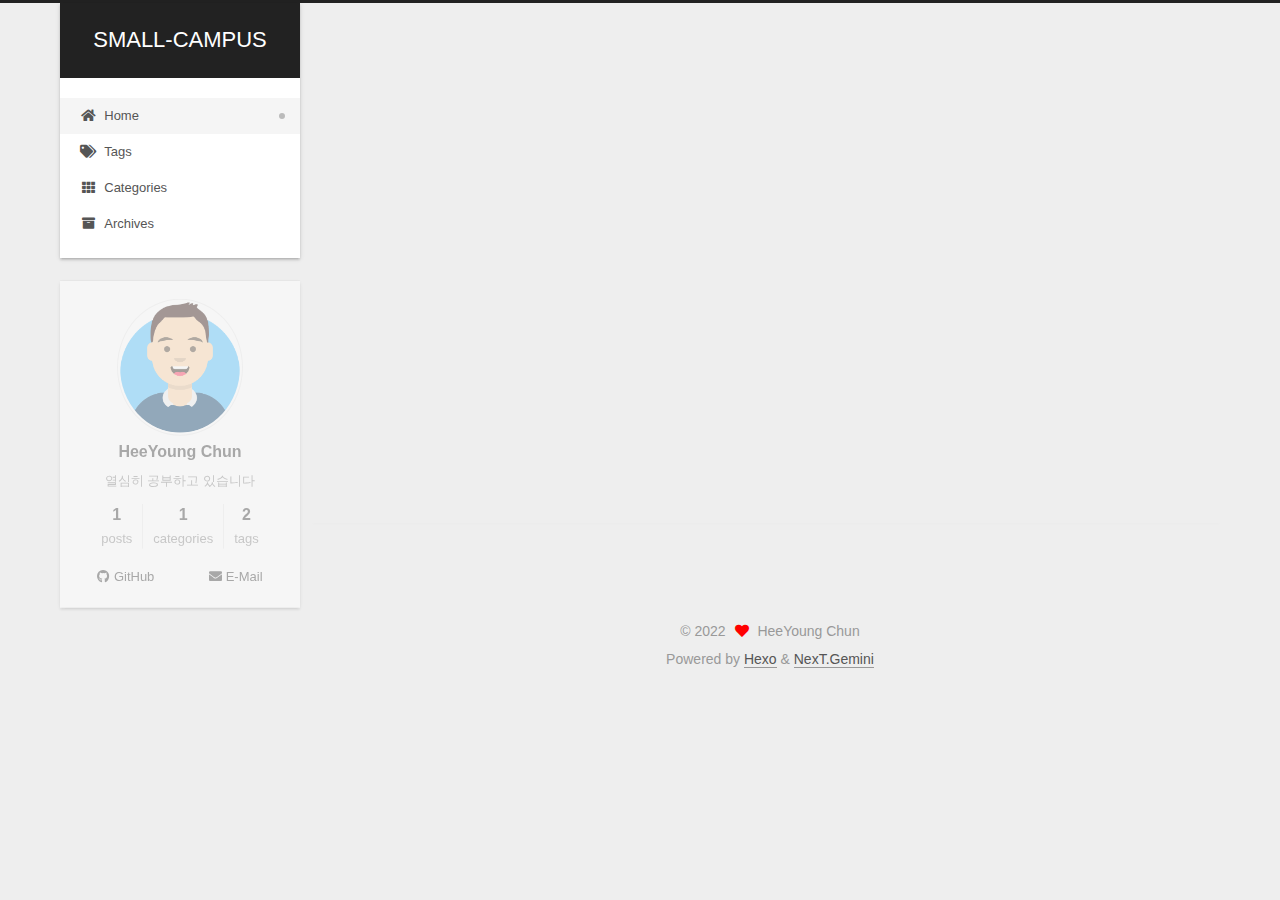
<file: index.html>
<!DOCTYPE html>
<html lang="en">
<head>
  <meta charset="UTF-8">
<meta name="viewport" content="width=device-width, initial-scale=1, maximum-scale=2">
<meta name="theme-color" content="#222">
<meta name="generator" content="Hexo 6.1.0">
  <link rel="apple-touch-icon" sizes="180x180" href="/images/apple-touch-icon.png">
  <link rel="icon" type="image/png" sizes="32x32" href="/images/favicon-32x32.png">
  <link rel="icon" type="image/png" sizes="16x16" href="/images/favicon-16x16.png">
  <link rel="mask-icon" href="/images/safari-pinned-tab.svg" color="#222">

<link rel="stylesheet" href="/css/main.css">


<link rel="stylesheet" href="/lib/font-awesome/css/all.min.css">

<script id="hexo-configurations">
    var NexT = window.NexT || {};
    var CONFIG = {"hostname":"heeyoung-c.github.io","root":"/","scheme":"Gemini","version":"7.8.0","exturl":false,"sidebar":{"position":"left","display":"post","padding":18,"offset":12,"onmobile":false},"copycode":{"enable":false,"show_result":false,"style":null},"back2top":{"enable":true,"sidebar":false,"scrollpercent":false},"bookmark":{"enable":false,"color":"#222","save":"auto"},"fancybox":false,"mediumzoom":false,"lazyload":false,"pangu":false,"comments":{"style":"tabs","active":null,"storage":true,"lazyload":false,"nav":null},"algolia":{"hits":{"per_page":10},"labels":{"input_placeholder":"Search for Posts","hits_empty":"We didn't find any results for the search: ${query}","hits_stats":"${hits} results found in ${time} ms"}},"localsearch":{"enable":false,"trigger":"auto","top_n_per_article":1,"unescape":false,"preload":false},"motion":{"enable":true,"async":false,"transition":{"post_block":"fadeIn","post_header":"slideDownIn","post_body":"slideDownIn","coll_header":"slideLeftIn","sidebar":"slideUpIn"}}};
  </script>

  <meta name="description" content="열심히 공부하고 있습니다">
<meta property="og:type" content="website">
<meta property="og:title" content="SMALL-CAMPUS">
<meta property="og:url" content="https://heeyoung-c.github.io/index.html">
<meta property="og:site_name" content="SMALL-CAMPUS">
<meta property="og:description" content="열심히 공부하고 있습니다">
<meta property="og:locale" content="en_US">
<meta property="article:author" content="HeeYoung Chun">
<meta name="twitter:card" content="summary">

<link rel="canonical" href="https://heeyoung-c.github.io/">


<script id="page-configurations">
  // https://hexo.io/docs/variables.html
  CONFIG.page = {
    sidebar: "",
    isHome : true,
    isPost : false,
    lang   : 'en'
  };
</script>

  <title>SMALL-CAMPUS</title>
  






  <noscript>
  <style>
  .use-motion .brand,
  .use-motion .menu-item,
  .sidebar-inner,
  .use-motion .post-block,
  .use-motion .pagination,
  .use-motion .comments,
  .use-motion .post-header,
  .use-motion .post-body,
  .use-motion .collection-header { opacity: initial; }

  .use-motion .site-title,
  .use-motion .site-subtitle {
    opacity: initial;
    top: initial;
  }

  .use-motion .logo-line-before i { left: initial; }
  .use-motion .logo-line-after i { right: initial; }
  </style>
</noscript>

  <meta name="google-site-verification" content="aIJnJ3ZH02WlgF43bXlYirEyOuZdlamkF5RUlFI5wfQ" />
<link rel="alternate" href="/rss2.xml" title="SMALL-CAMPUS" type="application/rss+xml">
</head>

<body itemscope itemtype="http://schema.org/WebPage">
  <div class="container use-motion">
    <div class="headband"></div>

    <header class="header" itemscope itemtype="http://schema.org/WPHeader">
      <div class="header-inner"><div class="site-brand-container">
  <div class="site-nav-toggle">
    <div class="toggle" aria-label="Toggle navigation bar">
      <span class="toggle-line toggle-line-first"></span>
      <span class="toggle-line toggle-line-middle"></span>
      <span class="toggle-line toggle-line-last"></span>
    </div>
  </div>

  <div class="site-meta">

    <a href="/" class="brand" rel="start">
      <span class="logo-line-before"><i></i></span>
      <h1 class="site-title">SMALL-CAMPUS</h1>
      <span class="logo-line-after"><i></i></span>
    </a>
  </div>

  <div class="site-nav-right">
    <div class="toggle popup-trigger">
    </div>
  </div>
</div>




<nav class="site-nav">
  <ul id="menu" class="main-menu menu">
        <li class="menu-item menu-item-home">

    <a href="/" rel="section"><i class="fa fa-home fa-fw"></i>Home</a>

  </li>
        <li class="menu-item menu-item-tags">

    <a href="/tags/" rel="section"><i class="fa fa-tags fa-fw"></i>Tags</a>

  </li>
        <li class="menu-item menu-item-categories">

    <a href="/categories/" rel="section"><i class="fa fa-th fa-fw"></i>Categories</a>

  </li>
        <li class="menu-item menu-item-archives">

    <a href="/archives/" rel="section"><i class="fa fa-archive fa-fw"></i>Archives</a>

  </li>
  </ul>
</nav>




</div>
    </header>

    
  <div class="back-to-top">
    <i class="fa fa-arrow-up"></i>
    <span>0%</span>
  </div>


    <main class="main">
      <div class="main-inner">
        <div class="content-wrap">
          

          <div class="content index posts-expand">
            
      
  
  
  <article itemscope itemtype="http://schema.org/Article" class="post-block" lang="en">
    <link itemprop="mainEntityOfPage" href="https://heeyoung-c.github.io/2022/04/08/%EB%B0%B1%EC%A4%80%201193/">

    <span hidden itemprop="author" itemscope itemtype="http://schema.org/Person">
      <meta itemprop="image" content="/images/heeyoung.png">
      <meta itemprop="name" content="HeeYoung Chun">
      <meta itemprop="description" content="열심히 공부하고 있습니다">
    </span>

    <span hidden itemprop="publisher" itemscope itemtype="http://schema.org/Organization">
      <meta itemprop="name" content="SMALL-CAMPUS">
    </span>
      <header class="post-header">
        <h2 class="post-title" itemprop="name headline">
          
            <a href="/2022/04/08/%EB%B0%B1%EC%A4%80%201193/" class="post-title-link" itemprop="url">백준 1193 Node.js</a>
        </h2>

        <div class="post-meta">
            <span class="post-meta-item">
              <span class="post-meta-item-icon">
                <i class="far fa-calendar"></i>
              </span>
              <span class="post-meta-item-text">Posted on</span>

              <time title="Created: 2022-04-08 00:40:38" itemprop="dateCreated datePublished" datetime="2022-04-08T00:40:38+09:00">2022-04-08</time>
            </span>
              <span class="post-meta-item">
                <span class="post-meta-item-icon">
                  <i class="far fa-calendar-check"></i>
                </span>
                <span class="post-meta-item-text">Edited on</span>
                <time title="Modified: 2022-04-13 15:38:04" itemprop="dateModified" datetime="2022-04-13T15:38:04+09:00">2022-04-13</time>
              </span>
            <span class="post-meta-item">
              <span class="post-meta-item-icon">
                <i class="far fa-folder"></i>
              </span>
              <span class="post-meta-item-text">In</span>
                <span itemprop="about" itemscope itemtype="http://schema.org/Thing">
                  <a href="/categories/Algorithm/" itemprop="url" rel="index"><span itemprop="name">Algorithm</span></a>
                </span>
            </span>

          
  
  <span class="post-meta-item">
    
      <span class="post-meta-item-icon">
        <i class="far fa-comment"></i>
      </span>
      <span class="post-meta-item-text">Disqus: </span>
    
    <a title="disqus" href="/2022/04/08/%EB%B0%B1%EC%A4%80%201193/#disqus_thread" itemprop="discussionUrl">
      <span class="post-comments-count disqus-comment-count" data-disqus-identifier="2022/04/08/백준 1193/" itemprop="commentCount"></span>
    </a>
  </span>
  
  

        </div>
      </header>

    
    
    
    <div class="post-body" itemprop="articleBody">

      
          <h2 id="문제-링크"><a href="#문제-링크" class="headerlink" title="문제 링크"></a>문제 링크</h2><ul>
<li>백준 1193번: (<a target="_blank" rel="noopener" href="https://www.acmicpc.net/problem/1193">https://www.acmicpc.net/problem/1193</a>)</li>
</ul>
<hr>
<h2 id="풀이"><a href="#풀이" class="headerlink" title="풀이"></a>풀이</h2>
          <!--noindex-->
            <div class="post-button">
              <a class="btn" href="/2022/04/08/%EB%B0%B1%EC%A4%80%201193/#more" rel="contents">
                Read more &raquo;
              </a>
            </div>
          <!--/noindex-->
        
      
    </div>

    
    
    
      <footer class="post-footer">
        <div class="post-eof"></div>
      </footer>
  </article>
  
  
  


  



          </div>
          

<script>
  window.addEventListener('tabs:register', () => {
    let { activeClass } = CONFIG.comments;
    if (CONFIG.comments.storage) {
      activeClass = localStorage.getItem('comments_active') || activeClass;
    }
    if (activeClass) {
      let activeTab = document.querySelector(`a[href="#comment-${activeClass}"]`);
      if (activeTab) {
        activeTab.click();
      }
    }
  });
  if (CONFIG.comments.storage) {
    window.addEventListener('tabs:click', event => {
      if (!event.target.matches('.tabs-comment .tab-content .tab-pane')) return;
      let commentClass = event.target.classList[1];
      localStorage.setItem('comments_active', commentClass);
    });
  }
</script>

        </div>
          
  
  <div class="toggle sidebar-toggle">
    <span class="toggle-line toggle-line-first"></span>
    <span class="toggle-line toggle-line-middle"></span>
    <span class="toggle-line toggle-line-last"></span>
  </div>

  <aside class="sidebar">
    <div class="sidebar-inner">

      <ul class="sidebar-nav motion-element">
        <li class="sidebar-nav-toc">
          Table of Contents
        </li>
        <li class="sidebar-nav-overview">
          Overview
        </li>
      </ul>

      <!--noindex-->
      <div class="post-toc-wrap sidebar-panel">
      </div>
      <!--/noindex-->

      <div class="site-overview-wrap sidebar-panel">
        <div class="site-author motion-element" itemprop="author" itemscope itemtype="http://schema.org/Person">
    <img class="site-author-image" itemprop="image" alt="HeeYoung Chun"
      src="/images/heeyoung.png">
  <p class="site-author-name" itemprop="name">HeeYoung Chun</p>
  <div class="site-description" itemprop="description">열심히 공부하고 있습니다</div>
</div>
<div class="site-state-wrap motion-element">
  <nav class="site-state">
      <div class="site-state-item site-state-posts">
          <a href="/archives/">
        
          <span class="site-state-item-count">1</span>
          <span class="site-state-item-name">posts</span>
        </a>
      </div>
      <div class="site-state-item site-state-categories">
            <a href="/categories/">
          
        <span class="site-state-item-count">1</span>
        <span class="site-state-item-name">categories</span></a>
      </div>
      <div class="site-state-item site-state-tags">
            <a href="/tags/">
          
        <span class="site-state-item-count">2</span>
        <span class="site-state-item-name">tags</span></a>
      </div>
  </nav>
</div>
  <div class="links-of-author motion-element">
      <span class="links-of-author-item">
        <a href="https://github.com/heeyoung-c" title="GitHub → https:&#x2F;&#x2F;github.com&#x2F;heeyoung-c" rel="noopener" target="_blank"><i class="fab fa-github fa-fw"></i>GitHub</a>
      </span>
      <span class="links-of-author-item">
        <a href="mailto:heeyoungchun.dev@gamil.com" title="E-Mail → mailto:heeyoungchun.dev@gamil.com" rel="noopener" target="_blank"><i class="fa fa-envelope fa-fw"></i>E-Mail</a>
      </span>
  </div>



      </div>

    </div>
  </aside>
  <div id="sidebar-dimmer"></div>


      </div>
    </main>

    <footer class="footer">
      <div class="footer-inner">
        

        

<div class="copyright">
  
  &copy; 
  <span itemprop="copyrightYear">2022</span>
  <span class="with-love">
    <i class="fa fa-heart"></i>
  </span>
  <span class="author" itemprop="copyrightHolder">HeeYoung Chun</span>
</div>
  <div class="powered-by">Powered by <a href="https://hexo.io/" class="theme-link" rel="noopener" target="_blank">Hexo</a> & <a href="https://theme-next.org/" class="theme-link" rel="noopener" target="_blank">NexT.Gemini</a>
  </div>

        








      </div>
    </footer>
  </div>

  
  <script src="/lib/anime.min.js"></script>
  <script src="/lib/velocity/velocity.min.js"></script>
  <script src="/lib/velocity/velocity.ui.min.js"></script>

<script src="/js/utils.js"></script>

<script src="/js/motion.js"></script>


<script src="/js/schemes/pisces.js"></script>


<script src="/js/next-boot.js"></script>




  















  

  

<script>
  function loadCount() {
    var d = document, s = d.createElement('script');
    s.src = 'https://SMALL-CAMPUS.disqus.com/count.js';
    s.id = 'dsq-count-scr';
    (d.head || d.body).appendChild(s);
  }
  // defer loading until the whole page loading is completed
  window.addEventListener('load', loadCount, false);
</script>

</body>
</html>
</file>
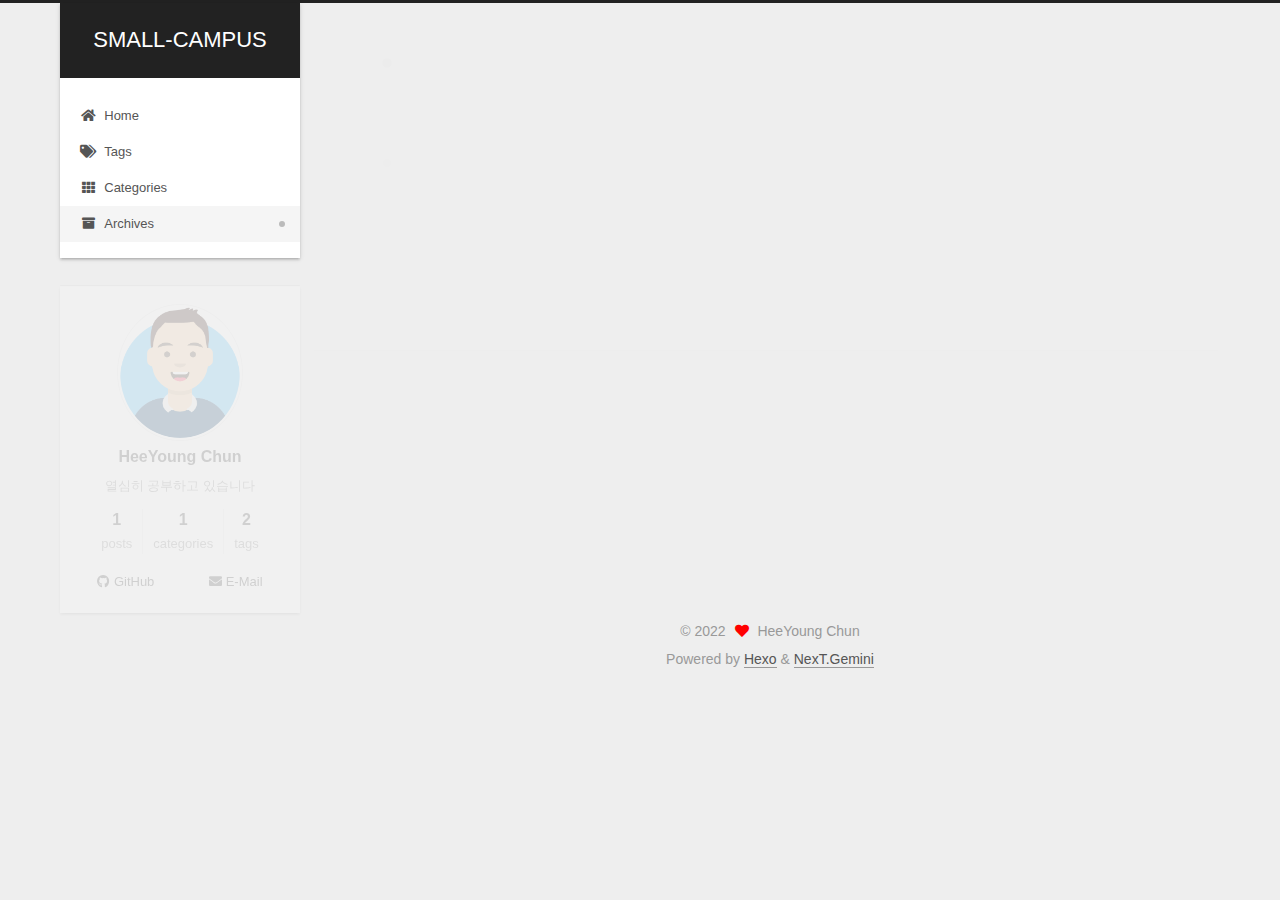
<file: archives/index.html>
<!DOCTYPE html>
<html lang="en">
<head>
  <meta charset="UTF-8">
<meta name="viewport" content="width=device-width, initial-scale=1, maximum-scale=2">
<meta name="theme-color" content="#222">
<meta name="generator" content="Hexo 6.1.0">
  <link rel="apple-touch-icon" sizes="180x180" href="/images/apple-touch-icon.png">
  <link rel="icon" type="image/png" sizes="32x32" href="/images/favicon-32x32.png">
  <link rel="icon" type="image/png" sizes="16x16" href="/images/favicon-16x16.png">
  <link rel="mask-icon" href="/images/safari-pinned-tab.svg" color="#222">

<link rel="stylesheet" href="/css/main.css">


<link rel="stylesheet" href="/lib/font-awesome/css/all.min.css">

<script id="hexo-configurations">
    var NexT = window.NexT || {};
    var CONFIG = {"hostname":"heeyoung-c.github.io","root":"/","scheme":"Gemini","version":"7.8.0","exturl":false,"sidebar":{"position":"left","display":"post","padding":18,"offset":12,"onmobile":false},"copycode":{"enable":false,"show_result":false,"style":null},"back2top":{"enable":true,"sidebar":false,"scrollpercent":false},"bookmark":{"enable":false,"color":"#222","save":"auto"},"fancybox":false,"mediumzoom":false,"lazyload":false,"pangu":false,"comments":{"style":"tabs","active":null,"storage":true,"lazyload":false,"nav":null},"algolia":{"hits":{"per_page":10},"labels":{"input_placeholder":"Search for Posts","hits_empty":"We didn't find any results for the search: ${query}","hits_stats":"${hits} results found in ${time} ms"}},"localsearch":{"enable":false,"trigger":"auto","top_n_per_article":1,"unescape":false,"preload":false},"motion":{"enable":true,"async":false,"transition":{"post_block":"fadeIn","post_header":"slideDownIn","post_body":"slideDownIn","coll_header":"slideLeftIn","sidebar":"slideUpIn"}}};
  </script>

  <meta name="description" content="열심히 공부하고 있습니다">
<meta property="og:type" content="website">
<meta property="og:title" content="SMALL-CAMPUS">
<meta property="og:url" content="https://heeyoung-c.github.io/archives/index.html">
<meta property="og:site_name" content="SMALL-CAMPUS">
<meta property="og:description" content="열심히 공부하고 있습니다">
<meta property="og:locale" content="en_US">
<meta property="article:author" content="HeeYoung Chun">
<meta name="twitter:card" content="summary">

<link rel="canonical" href="https://heeyoung-c.github.io/archives/">


<script id="page-configurations">
  // https://hexo.io/docs/variables.html
  CONFIG.page = {
    sidebar: "",
    isHome : false,
    isPost : false,
    lang   : 'en'
  };
</script>

  <title>Archive | SMALL-CAMPUS</title>
  






  <noscript>
  <style>
  .use-motion .brand,
  .use-motion .menu-item,
  .sidebar-inner,
  .use-motion .post-block,
  .use-motion .pagination,
  .use-motion .comments,
  .use-motion .post-header,
  .use-motion .post-body,
  .use-motion .collection-header { opacity: initial; }

  .use-motion .site-title,
  .use-motion .site-subtitle {
    opacity: initial;
    top: initial;
  }

  .use-motion .logo-line-before i { left: initial; }
  .use-motion .logo-line-after i { right: initial; }
  </style>
</noscript>

  <meta name="google-site-verification" content="a6BSRwH7jFRO1pepfrcRWZr3-0Ggg3g6BAYyMpWx91M" />
<link rel="alternate" href="/rss2.xml" title="SMALL-CAMPUS" type="application/rss+xml">
</head>

<body itemscope itemtype="http://schema.org/WebPage">
  <div class="container use-motion">
    <div class="headband"></div>

    <header class="header" itemscope itemtype="http://schema.org/WPHeader">
      <div class="header-inner"><div class="site-brand-container">
  <div class="site-nav-toggle">
    <div class="toggle" aria-label="Toggle navigation bar">
      <span class="toggle-line toggle-line-first"></span>
      <span class="toggle-line toggle-line-middle"></span>
      <span class="toggle-line toggle-line-last"></span>
    </div>
  </div>

  <div class="site-meta">

    <a href="/" class="brand" rel="start">
      <span class="logo-line-before"><i></i></span>
      <h1 class="site-title">SMALL-CAMPUS</h1>
      <span class="logo-line-after"><i></i></span>
    </a>
  </div>

  <div class="site-nav-right">
    <div class="toggle popup-trigger">
    </div>
  </div>
</div>




<nav class="site-nav">
  <ul id="menu" class="main-menu menu">
        <li class="menu-item menu-item-home">

    <a href="/" rel="section"><i class="fa fa-home fa-fw"></i>Home</a>

  </li>
        <li class="menu-item menu-item-tags">

    <a href="/tags/" rel="section"><i class="fa fa-tags fa-fw"></i>Tags</a>

  </li>
        <li class="menu-item menu-item-categories">

    <a href="/categories/" rel="section"><i class="fa fa-th fa-fw"></i>Categories</a>

  </li>
        <li class="menu-item menu-item-archives">

    <a href="/archives/" rel="section"><i class="fa fa-archive fa-fw"></i>Archives</a>

  </li>
  </ul>
</nav>




</div>
    </header>

    
  <div class="back-to-top">
    <i class="fa fa-arrow-up"></i>
    <span>0%</span>
  </div>


    <main class="main">
      <div class="main-inner">
        <div class="content-wrap">
          

          <div class="content archive">
            

  
  
  
  <div class="post-block">
    <div class="posts-collapse">
      <div class="collection-title">
        <span class="collection-header">Um..! 1 post. Keep on posting.</span>
      </div>

      
    <div class="collection-year">
      <span class="collection-header">2022</span>
    </div>

  <article itemscope itemtype="http://schema.org/Article">
    <header class="post-header">

      <div class="post-meta">
        <time itemprop="dateCreated"
              datetime="2022-04-08T00:40:38+09:00"
              content="2022-04-08">
          04-08
        </time>
      </div>

      <div class="post-title">
          <a class="post-title-link" href="/2022/04/08/%EB%B0%B1%EC%A4%80%201193/" itemprop="url">
            <span itemprop="name">백준 1193 Node.js</span>
          </a>
      </div>

    </header>
  </article>


    </div>
  </div>
  
  
  

  



          </div>
          

<script>
  window.addEventListener('tabs:register', () => {
    let { activeClass } = CONFIG.comments;
    if (CONFIG.comments.storage) {
      activeClass = localStorage.getItem('comments_active') || activeClass;
    }
    if (activeClass) {
      let activeTab = document.querySelector(`a[href="#comment-${activeClass}"]`);
      if (activeTab) {
        activeTab.click();
      }
    }
  });
  if (CONFIG.comments.storage) {
    window.addEventListener('tabs:click', event => {
      if (!event.target.matches('.tabs-comment .tab-content .tab-pane')) return;
      let commentClass = event.target.classList[1];
      localStorage.setItem('comments_active', commentClass);
    });
  }
</script>

        </div>
          
  
  <div class="toggle sidebar-toggle">
    <span class="toggle-line toggle-line-first"></span>
    <span class="toggle-line toggle-line-middle"></span>
    <span class="toggle-line toggle-line-last"></span>
  </div>

  <aside class="sidebar">
    <div class="sidebar-inner">

      <ul class="sidebar-nav motion-element">
        <li class="sidebar-nav-toc">
          Table of Contents
        </li>
        <li class="sidebar-nav-overview">
          Overview
        </li>
      </ul>

      <!--noindex-->
      <div class="post-toc-wrap sidebar-panel">
      </div>
      <!--/noindex-->

      <div class="site-overview-wrap sidebar-panel">
        <div class="site-author motion-element" itemprop="author" itemscope itemtype="http://schema.org/Person">
    <img class="site-author-image" itemprop="image" alt="HeeYoung Chun"
      src="/images/heeyoung.png">
  <p class="site-author-name" itemprop="name">HeeYoung Chun</p>
  <div class="site-description" itemprop="description">열심히 공부하고 있습니다</div>
</div>
<div class="site-state-wrap motion-element">
  <nav class="site-state">
      <div class="site-state-item site-state-posts">
          <a href="/archives/">
        
          <span class="site-state-item-count">1</span>
          <span class="site-state-item-name">posts</span>
        </a>
      </div>
      <div class="site-state-item site-state-categories">
            <a href="/categories/">
          
        <span class="site-state-item-count">1</span>
        <span class="site-state-item-name">categories</span></a>
      </div>
      <div class="site-state-item site-state-tags">
            <a href="/tags/">
          
        <span class="site-state-item-count">2</span>
        <span class="site-state-item-name">tags</span></a>
      </div>
  </nav>
</div>
  <div class="links-of-author motion-element">
      <span class="links-of-author-item">
        <a href="https://github.com/heeyoung-c" title="GitHub → https:&#x2F;&#x2F;github.com&#x2F;heeyoung-c" rel="noopener" target="_blank"><i class="fab fa-github fa-fw"></i>GitHub</a>
      </span>
      <span class="links-of-author-item">
        <a href="mailto:heeyoungchun.dev@gamil.com" title="E-Mail → mailto:heeyoungchun.dev@gamil.com" rel="noopener" target="_blank"><i class="fa fa-envelope fa-fw"></i>E-Mail</a>
      </span>
  </div>



      </div>

    </div>
  </aside>
  <div id="sidebar-dimmer"></div>


      </div>
    </main>

    <footer class="footer">
      <div class="footer-inner">
        

        

<div class="copyright">
  
  &copy; 
  <span itemprop="copyrightYear">2022</span>
  <span class="with-love">
    <i class="fa fa-heart"></i>
  </span>
  <span class="author" itemprop="copyrightHolder">HeeYoung Chun</span>
</div>
  <div class="powered-by">Powered by <a href="https://hexo.io/" class="theme-link" rel="noopener" target="_blank">Hexo</a> & <a href="https://theme-next.org/" class="theme-link" rel="noopener" target="_blank">NexT.Gemini</a>
  </div>

        








      </div>
    </footer>
  </div>

  
  <script src="/lib/anime.min.js"></script>
  <script src="/lib/velocity/velocity.min.js"></script>
  <script src="/lib/velocity/velocity.ui.min.js"></script>

<script src="/js/utils.js"></script>

<script src="/js/motion.js"></script>


<script src="/js/schemes/pisces.js"></script>


<script src="/js/next-boot.js"></script>




  















  

  

</body>
</html>
</file>
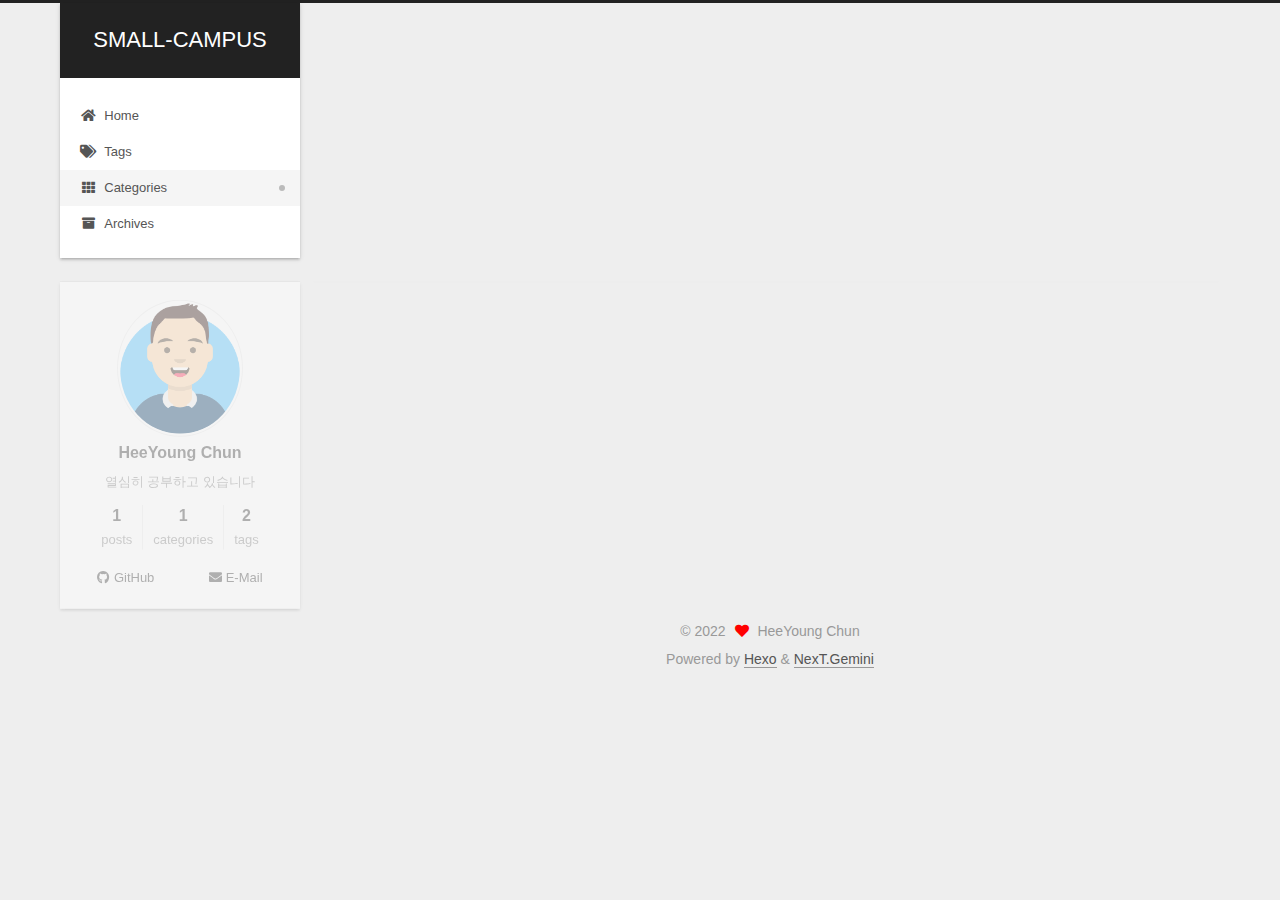
<file: categories/index.html>
<!DOCTYPE html>
<html lang="en">
<head>
  <meta charset="UTF-8">
<meta name="viewport" content="width=device-width, initial-scale=1, maximum-scale=2">
<meta name="theme-color" content="#222">
<meta name="generator" content="Hexo 6.1.0">
  <link rel="apple-touch-icon" sizes="180x180" href="/images/apple-touch-icon.png">
  <link rel="icon" type="image/png" sizes="32x32" href="/images/favicon-32x32.png">
  <link rel="icon" type="image/png" sizes="16x16" href="/images/favicon-16x16.png">
  <link rel="mask-icon" href="/images/safari-pinned-tab.svg" color="#222">

<link rel="stylesheet" href="/css/main.css">


<link rel="stylesheet" href="/lib/font-awesome/css/all.min.css">

<script id="hexo-configurations">
    var NexT = window.NexT || {};
    var CONFIG = {"hostname":"heeyoung-c.github.io","root":"/","scheme":"Gemini","version":"7.8.0","exturl":false,"sidebar":{"position":"left","display":"post","padding":18,"offset":12,"onmobile":false},"copycode":{"enable":false,"show_result":false,"style":null},"back2top":{"enable":true,"sidebar":false,"scrollpercent":false},"bookmark":{"enable":false,"color":"#222","save":"auto"},"fancybox":false,"mediumzoom":false,"lazyload":false,"pangu":false,"comments":{"style":"tabs","active":null,"storage":true,"lazyload":false,"nav":null},"algolia":{"hits":{"per_page":10},"labels":{"input_placeholder":"Search for Posts","hits_empty":"We didn't find any results for the search: ${query}","hits_stats":"${hits} results found in ${time} ms"}},"localsearch":{"enable":false,"trigger":"auto","top_n_per_article":1,"unescape":false,"preload":false},"motion":{"enable":true,"async":false,"transition":{"post_block":"fadeIn","post_header":"slideDownIn","post_body":"slideDownIn","coll_header":"slideLeftIn","sidebar":"slideUpIn"}}};
  </script>

  <meta name="description" content="열심히 공부하고 있습니다">
<meta property="og:type" content="website">
<meta property="og:title" content="categories">
<meta property="og:url" content="https://heeyoung-c.github.io/categories/index.html">
<meta property="og:site_name" content="SMALL-CAMPUS">
<meta property="og:description" content="열심히 공부하고 있습니다">
<meta property="og:locale" content="en_US">
<meta property="article:published_time" content="2022-04-08T05:24:26.000Z">
<meta property="article:modified_time" content="2022-04-08T05:28:13.854Z">
<meta property="article:author" content="HeeYoung Chun">
<meta name="twitter:card" content="summary">

<link rel="canonical" href="https://heeyoung-c.github.io/categories/">


<script id="page-configurations">
  // https://hexo.io/docs/variables.html
  CONFIG.page = {
    sidebar: "",
    isHome : false,
    isPost : false,
    lang   : 'en'
  };
</script>

  <title>categories | SMALL-CAMPUS
</title>
  






  <noscript>
  <style>
  .use-motion .brand,
  .use-motion .menu-item,
  .sidebar-inner,
  .use-motion .post-block,
  .use-motion .pagination,
  .use-motion .comments,
  .use-motion .post-header,
  .use-motion .post-body,
  .use-motion .collection-header { opacity: initial; }

  .use-motion .site-title,
  .use-motion .site-subtitle {
    opacity: initial;
    top: initial;
  }

  .use-motion .logo-line-before i { left: initial; }
  .use-motion .logo-line-after i { right: initial; }
  </style>
</noscript>

  <meta name="google-site-verification" content="a6BSRwH7jFRO1pepfrcRWZr3-0Ggg3g6BAYyMpWx91M" />
<link rel="alternate" href="/rss2.xml" title="SMALL-CAMPUS" type="application/rss+xml">
</head>

<body itemscope itemtype="http://schema.org/WebPage">
  <div class="container use-motion">
    <div class="headband"></div>

    <header class="header" itemscope itemtype="http://schema.org/WPHeader">
      <div class="header-inner"><div class="site-brand-container">
  <div class="site-nav-toggle">
    <div class="toggle" aria-label="Toggle navigation bar">
      <span class="toggle-line toggle-line-first"></span>
      <span class="toggle-line toggle-line-middle"></span>
      <span class="toggle-line toggle-line-last"></span>
    </div>
  </div>

  <div class="site-meta">

    <a href="/" class="brand" rel="start">
      <span class="logo-line-before"><i></i></span>
      <h1 class="site-title">SMALL-CAMPUS</h1>
      <span class="logo-line-after"><i></i></span>
    </a>
  </div>

  <div class="site-nav-right">
    <div class="toggle popup-trigger">
    </div>
  </div>
</div>




<nav class="site-nav">
  <ul id="menu" class="main-menu menu">
        <li class="menu-item menu-item-home">

    <a href="/" rel="section"><i class="fa fa-home fa-fw"></i>Home</a>

  </li>
        <li class="menu-item menu-item-tags">

    <a href="/tags/" rel="section"><i class="fa fa-tags fa-fw"></i>Tags</a>

  </li>
        <li class="menu-item menu-item-categories">

    <a href="/categories/" rel="section"><i class="fa fa-th fa-fw"></i>Categories</a>

  </li>
        <li class="menu-item menu-item-archives">

    <a href="/archives/" rel="section"><i class="fa fa-archive fa-fw"></i>Archives</a>

  </li>
  </ul>
</nav>




</div>
    </header>

    
  <div class="back-to-top">
    <i class="fa fa-arrow-up"></i>
    <span>0%</span>
  </div>


    <main class="main">
      <div class="main-inner">
        <div class="content-wrap">
          
  
  

          <div class="content page posts-expand">
            

    
    
    
    <div class="post-block" lang="en">
      <header class="post-header">

<h1 class="post-title" itemprop="name headline">categories
</h1>

<div class="post-meta">
  

</div>

</header>

      
      
      
      <div class="post-body">
          <div class="category-all-page">
            <div class="category-all-title">
              1 category in total
            </div>
            <div class="category-all">
              <ul class="category-list"><li class="category-list-item"><a class="category-list-link" href="/categories/Algorithm/">Algorithm</a><span class="category-list-count">1</span></li></ul>
            </div>
          </div>
        
      </div>
      
      
      
    </div>
    

    
    
    


          </div>
          

<script>
  window.addEventListener('tabs:register', () => {
    let { activeClass } = CONFIG.comments;
    if (CONFIG.comments.storage) {
      activeClass = localStorage.getItem('comments_active') || activeClass;
    }
    if (activeClass) {
      let activeTab = document.querySelector(`a[href="#comment-${activeClass}"]`);
      if (activeTab) {
        activeTab.click();
      }
    }
  });
  if (CONFIG.comments.storage) {
    window.addEventListener('tabs:click', event => {
      if (!event.target.matches('.tabs-comment .tab-content .tab-pane')) return;
      let commentClass = event.target.classList[1];
      localStorage.setItem('comments_active', commentClass);
    });
  }
</script>

        </div>
          
  
  <div class="toggle sidebar-toggle">
    <span class="toggle-line toggle-line-first"></span>
    <span class="toggle-line toggle-line-middle"></span>
    <span class="toggle-line toggle-line-last"></span>
  </div>

  <aside class="sidebar">
    <div class="sidebar-inner">

      <ul class="sidebar-nav motion-element">
        <li class="sidebar-nav-toc">
          Table of Contents
        </li>
        <li class="sidebar-nav-overview">
          Overview
        </li>
      </ul>

      <!--noindex-->
      <div class="post-toc-wrap sidebar-panel">
      </div>
      <!--/noindex-->

      <div class="site-overview-wrap sidebar-panel">
        <div class="site-author motion-element" itemprop="author" itemscope itemtype="http://schema.org/Person">
    <img class="site-author-image" itemprop="image" alt="HeeYoung Chun"
      src="/images/heeyoung.png">
  <p class="site-author-name" itemprop="name">HeeYoung Chun</p>
  <div class="site-description" itemprop="description">열심히 공부하고 있습니다</div>
</div>
<div class="site-state-wrap motion-element">
  <nav class="site-state">
      <div class="site-state-item site-state-posts">
          <a href="/archives/">
        
          <span class="site-state-item-count">1</span>
          <span class="site-state-item-name">posts</span>
        </a>
      </div>
      <div class="site-state-item site-state-categories">
            <a href="/categories/">
          
        <span class="site-state-item-count">1</span>
        <span class="site-state-item-name">categories</span></a>
      </div>
      <div class="site-state-item site-state-tags">
            <a href="/tags/">
          
        <span class="site-state-item-count">2</span>
        <span class="site-state-item-name">tags</span></a>
      </div>
  </nav>
</div>
  <div class="links-of-author motion-element">
      <span class="links-of-author-item">
        <a href="https://github.com/heeyoung-c" title="GitHub → https:&#x2F;&#x2F;github.com&#x2F;heeyoung-c" rel="noopener" target="_blank"><i class="fab fa-github fa-fw"></i>GitHub</a>
      </span>
      <span class="links-of-author-item">
        <a href="mailto:heeyoungchun.dev@gamil.com" title="E-Mail → mailto:heeyoungchun.dev@gamil.com" rel="noopener" target="_blank"><i class="fa fa-envelope fa-fw"></i>E-Mail</a>
      </span>
  </div>



      </div>

    </div>
  </aside>
  <div id="sidebar-dimmer"></div>


      </div>
    </main>

    <footer class="footer">
      <div class="footer-inner">
        

        

<div class="copyright">
  
  &copy; 
  <span itemprop="copyrightYear">2022</span>
  <span class="with-love">
    <i class="fa fa-heart"></i>
  </span>
  <span class="author" itemprop="copyrightHolder">HeeYoung Chun</span>
</div>
  <div class="powered-by">Powered by <a href="https://hexo.io/" class="theme-link" rel="noopener" target="_blank">Hexo</a> & <a href="https://theme-next.org/" class="theme-link" rel="noopener" target="_blank">NexT.Gemini</a>
  </div>

        








      </div>
    </footer>
  </div>

  
  <script src="/lib/anime.min.js"></script>
  <script src="/lib/velocity/velocity.min.js"></script>
  <script src="/lib/velocity/velocity.ui.min.js"></script>

<script src="/js/utils.js"></script>

<script src="/js/motion.js"></script>


<script src="/js/schemes/pisces.js"></script>


<script src="/js/next-boot.js"></script>




  















  

  

</body>
</html>
</file>
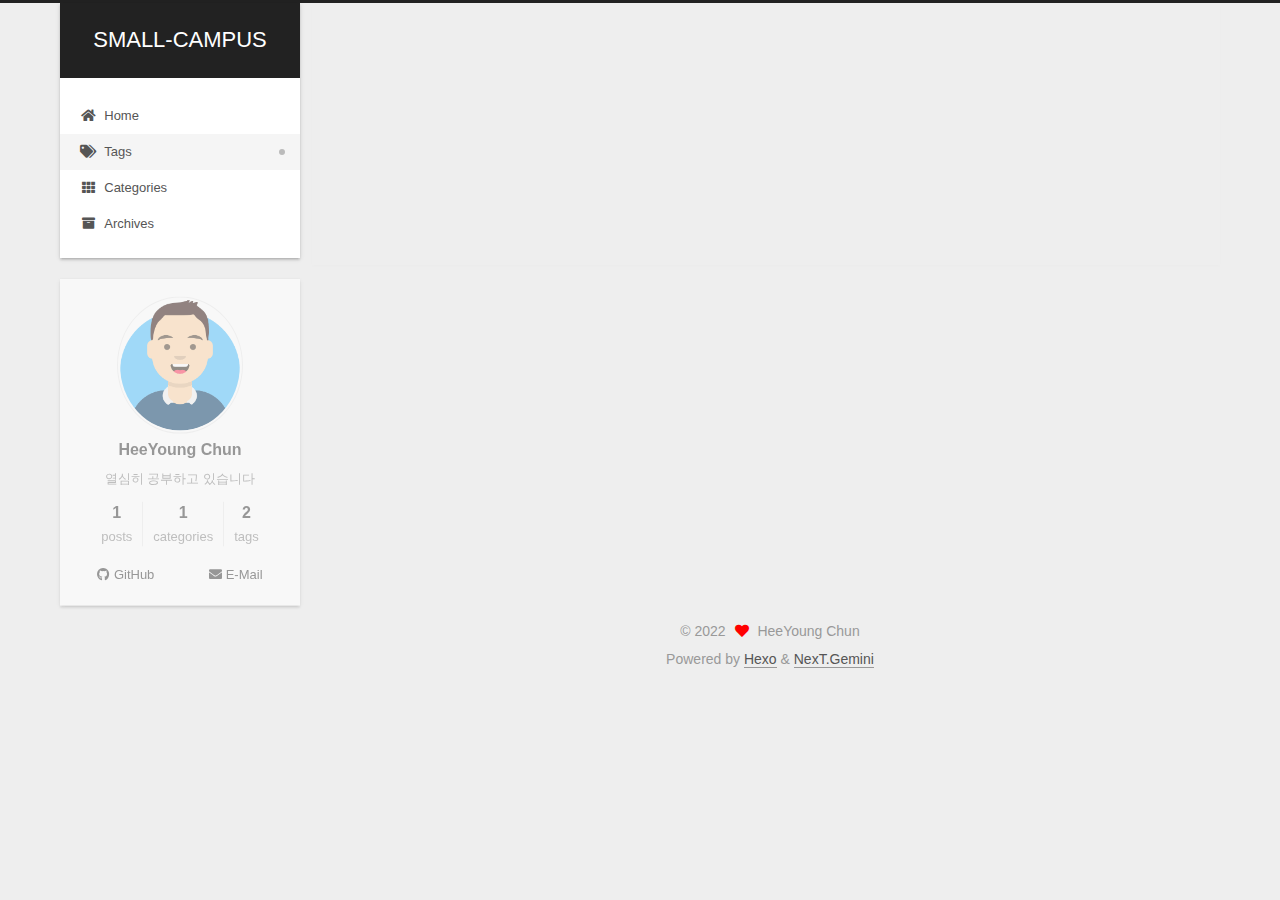
<file: tags/index.html>
<!DOCTYPE html>
<html lang="en">
<head>
  <meta charset="UTF-8">
<meta name="viewport" content="width=device-width, initial-scale=1, maximum-scale=2">
<meta name="theme-color" content="#222">
<meta name="generator" content="Hexo 6.1.0">
  <link rel="apple-touch-icon" sizes="180x180" href="/images/apple-touch-icon.png">
  <link rel="icon" type="image/png" sizes="32x32" href="/images/favicon-32x32.png">
  <link rel="icon" type="image/png" sizes="16x16" href="/images/favicon-16x16.png">
  <link rel="mask-icon" href="/images/safari-pinned-tab.svg" color="#222">

<link rel="stylesheet" href="/css/main.css">


<link rel="stylesheet" href="/lib/font-awesome/css/all.min.css">

<script id="hexo-configurations">
    var NexT = window.NexT || {};
    var CONFIG = {"hostname":"heeyoung-c.github.io","root":"/","scheme":"Gemini","version":"7.8.0","exturl":false,"sidebar":{"position":"left","display":"post","padding":18,"offset":12,"onmobile":false},"copycode":{"enable":false,"show_result":false,"style":null},"back2top":{"enable":true,"sidebar":false,"scrollpercent":false},"bookmark":{"enable":false,"color":"#222","save":"auto"},"fancybox":false,"mediumzoom":false,"lazyload":false,"pangu":false,"comments":{"style":"tabs","active":null,"storage":true,"lazyload":false,"nav":null},"algolia":{"hits":{"per_page":10},"labels":{"input_placeholder":"Search for Posts","hits_empty":"We didn't find any results for the search: ${query}","hits_stats":"${hits} results found in ${time} ms"}},"localsearch":{"enable":false,"trigger":"auto","top_n_per_article":1,"unescape":false,"preload":false},"motion":{"enable":true,"async":false,"transition":{"post_block":"fadeIn","post_header":"slideDownIn","post_body":"slideDownIn","coll_header":"slideLeftIn","sidebar":"slideUpIn"}}};
  </script>

  <meta name="description" content="열심히 공부하고 있습니다">
<meta property="og:type" content="website">
<meta property="og:title" content="tags">
<meta property="og:url" content="https://heeyoung-c.github.io/tags/index.html">
<meta property="og:site_name" content="SMALL-CAMPUS">
<meta property="og:description" content="열심히 공부하고 있습니다">
<meta property="og:locale" content="en_US">
<meta property="article:published_time" content="2022-04-08T05:25:47.000Z">
<meta property="article:modified_time" content="2022-04-08T05:28:13.856Z">
<meta property="article:author" content="HeeYoung Chun">
<meta name="twitter:card" content="summary">

<link rel="canonical" href="https://heeyoung-c.github.io/tags/">


<script id="page-configurations">
  // https://hexo.io/docs/variables.html
  CONFIG.page = {
    sidebar: "",
    isHome : false,
    isPost : false,
    lang   : 'en'
  };
</script>

  <title>tags | SMALL-CAMPUS
</title>
  






  <noscript>
  <style>
  .use-motion .brand,
  .use-motion .menu-item,
  .sidebar-inner,
  .use-motion .post-block,
  .use-motion .pagination,
  .use-motion .comments,
  .use-motion .post-header,
  .use-motion .post-body,
  .use-motion .collection-header { opacity: initial; }

  .use-motion .site-title,
  .use-motion .site-subtitle {
    opacity: initial;
    top: initial;
  }

  .use-motion .logo-line-before i { left: initial; }
  .use-motion .logo-line-after i { right: initial; }
  </style>
</noscript>

  <meta name="google-site-verification" content="a6BSRwH7jFRO1pepfrcRWZr3-0Ggg3g6BAYyMpWx91M" />
<link rel="alternate" href="/rss2.xml" title="SMALL-CAMPUS" type="application/rss+xml">
</head>

<body itemscope itemtype="http://schema.org/WebPage">
  <div class="container use-motion">
    <div class="headband"></div>

    <header class="header" itemscope itemtype="http://schema.org/WPHeader">
      <div class="header-inner"><div class="site-brand-container">
  <div class="site-nav-toggle">
    <div class="toggle" aria-label="Toggle navigation bar">
      <span class="toggle-line toggle-line-first"></span>
      <span class="toggle-line toggle-line-middle"></span>
      <span class="toggle-line toggle-line-last"></span>
    </div>
  </div>

  <div class="site-meta">

    <a href="/" class="brand" rel="start">
      <span class="logo-line-before"><i></i></span>
      <h1 class="site-title">SMALL-CAMPUS</h1>
      <span class="logo-line-after"><i></i></span>
    </a>
  </div>

  <div class="site-nav-right">
    <div class="toggle popup-trigger">
    </div>
  </div>
</div>




<nav class="site-nav">
  <ul id="menu" class="main-menu menu">
        <li class="menu-item menu-item-home">

    <a href="/" rel="section"><i class="fa fa-home fa-fw"></i>Home</a>

  </li>
        <li class="menu-item menu-item-tags">

    <a href="/tags/" rel="section"><i class="fa fa-tags fa-fw"></i>Tags</a>

  </li>
        <li class="menu-item menu-item-categories">

    <a href="/categories/" rel="section"><i class="fa fa-th fa-fw"></i>Categories</a>

  </li>
        <li class="menu-item menu-item-archives">

    <a href="/archives/" rel="section"><i class="fa fa-archive fa-fw"></i>Archives</a>

  </li>
  </ul>
</nav>




</div>
    </header>

    
  <div class="back-to-top">
    <i class="fa fa-arrow-up"></i>
    <span>0%</span>
  </div>


    <main class="main">
      <div class="main-inner">
        <div class="content-wrap">
          
  
  

          <div class="content page posts-expand">
            

    
    
    
    <div class="post-block" lang="en">
      <header class="post-header">

<h1 class="post-title" itemprop="name headline">tags
</h1>

<div class="post-meta">
  

</div>

</header>

      
      
      
      <div class="post-body">
          <div class="tag-cloud">
            <div class="tag-cloud-title">
              2 tags in total
            </div>
            <div class="tag-cloud-tags">
              <a href="/tags/Algorithm/" style="font-size: 12px; color: #ccc">Algorithm</a> <a href="/tags/%EB%B0%B1%EC%A4%80/" style="font-size: 12px; color: #ccc">백준</a>
            </div>
          </div>
        
      </div>
      
      
      
    </div>
    

    
    
    


          </div>
          

<script>
  window.addEventListener('tabs:register', () => {
    let { activeClass } = CONFIG.comments;
    if (CONFIG.comments.storage) {
      activeClass = localStorage.getItem('comments_active') || activeClass;
    }
    if (activeClass) {
      let activeTab = document.querySelector(`a[href="#comment-${activeClass}"]`);
      if (activeTab) {
        activeTab.click();
      }
    }
  });
  if (CONFIG.comments.storage) {
    window.addEventListener('tabs:click', event => {
      if (!event.target.matches('.tabs-comment .tab-content .tab-pane')) return;
      let commentClass = event.target.classList[1];
      localStorage.setItem('comments_active', commentClass);
    });
  }
</script>

        </div>
          
  
  <div class="toggle sidebar-toggle">
    <span class="toggle-line toggle-line-first"></span>
    <span class="toggle-line toggle-line-middle"></span>
    <span class="toggle-line toggle-line-last"></span>
  </div>

  <aside class="sidebar">
    <div class="sidebar-inner">

      <ul class="sidebar-nav motion-element">
        <li class="sidebar-nav-toc">
          Table of Contents
        </li>
        <li class="sidebar-nav-overview">
          Overview
        </li>
      </ul>

      <!--noindex-->
      <div class="post-toc-wrap sidebar-panel">
      </div>
      <!--/noindex-->

      <div class="site-overview-wrap sidebar-panel">
        <div class="site-author motion-element" itemprop="author" itemscope itemtype="http://schema.org/Person">
    <img class="site-author-image" itemprop="image" alt="HeeYoung Chun"
      src="/images/heeyoung.png">
  <p class="site-author-name" itemprop="name">HeeYoung Chun</p>
  <div class="site-description" itemprop="description">열심히 공부하고 있습니다</div>
</div>
<div class="site-state-wrap motion-element">
  <nav class="site-state">
      <div class="site-state-item site-state-posts">
          <a href="/archives/">
        
          <span class="site-state-item-count">1</span>
          <span class="site-state-item-name">posts</span>
        </a>
      </div>
      <div class="site-state-item site-state-categories">
            <a href="/categories/">
          
        <span class="site-state-item-count">1</span>
        <span class="site-state-item-name">categories</span></a>
      </div>
      <div class="site-state-item site-state-tags">
            <a href="/tags/">
          
        <span class="site-state-item-count">2</span>
        <span class="site-state-item-name">tags</span></a>
      </div>
  </nav>
</div>
  <div class="links-of-author motion-element">
      <span class="links-of-author-item">
        <a href="https://github.com/heeyoung-c" title="GitHub → https:&#x2F;&#x2F;github.com&#x2F;heeyoung-c" rel="noopener" target="_blank"><i class="fab fa-github fa-fw"></i>GitHub</a>
      </span>
      <span class="links-of-author-item">
        <a href="mailto:heeyoungchun.dev@gamil.com" title="E-Mail → mailto:heeyoungchun.dev@gamil.com" rel="noopener" target="_blank"><i class="fa fa-envelope fa-fw"></i>E-Mail</a>
      </span>
  </div>



      </div>

    </div>
  </aside>
  <div id="sidebar-dimmer"></div>


      </div>
    </main>

    <footer class="footer">
      <div class="footer-inner">
        

        

<div class="copyright">
  
  &copy; 
  <span itemprop="copyrightYear">2022</span>
  <span class="with-love">
    <i class="fa fa-heart"></i>
  </span>
  <span class="author" itemprop="copyrightHolder">HeeYoung Chun</span>
</div>
  <div class="powered-by">Powered by <a href="https://hexo.io/" class="theme-link" rel="noopener" target="_blank">Hexo</a> & <a href="https://theme-next.org/" class="theme-link" rel="noopener" target="_blank">NexT.Gemini</a>
  </div>

        








      </div>
    </footer>
  </div>

  
  <script src="/lib/anime.min.js"></script>
  <script src="/lib/velocity/velocity.min.js"></script>
  <script src="/lib/velocity/velocity.ui.min.js"></script>

<script src="/js/utils.js"></script>

<script src="/js/motion.js"></script>


<script src="/js/schemes/pisces.js"></script>


<script src="/js/next-boot.js"></script>




  















  

  

</body>
</html>
</file>
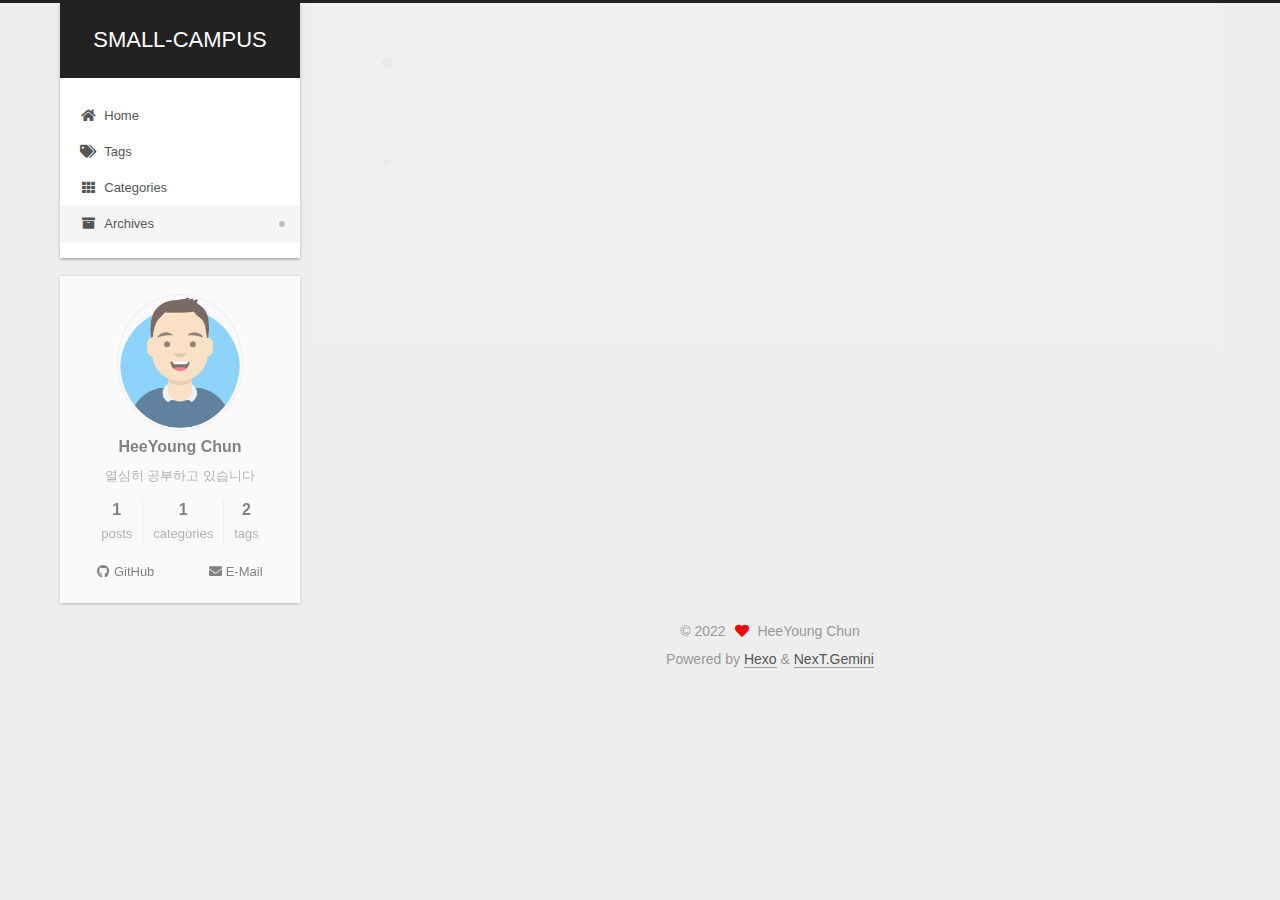
<file: archives/2022/index.html>
<!DOCTYPE html>
<html lang="en">
<head>
  <meta charset="UTF-8">
<meta name="viewport" content="width=device-width, initial-scale=1, maximum-scale=2">
<meta name="theme-color" content="#222">
<meta name="generator" content="Hexo 6.1.0">
  <link rel="apple-touch-icon" sizes="180x180" href="/images/apple-touch-icon.png">
  <link rel="icon" type="image/png" sizes="32x32" href="/images/favicon-32x32.png">
  <link rel="icon" type="image/png" sizes="16x16" href="/images/favicon-16x16.png">
  <link rel="mask-icon" href="/images/safari-pinned-tab.svg" color="#222">

<link rel="stylesheet" href="/css/main.css">


<link rel="stylesheet" href="/lib/font-awesome/css/all.min.css">

<script id="hexo-configurations">
    var NexT = window.NexT || {};
    var CONFIG = {"hostname":"heeyoung-c.github.io","root":"/","scheme":"Gemini","version":"7.8.0","exturl":false,"sidebar":{"position":"left","display":"post","padding":18,"offset":12,"onmobile":false},"copycode":{"enable":false,"show_result":false,"style":null},"back2top":{"enable":true,"sidebar":false,"scrollpercent":false},"bookmark":{"enable":false,"color":"#222","save":"auto"},"fancybox":false,"mediumzoom":false,"lazyload":false,"pangu":false,"comments":{"style":"tabs","active":null,"storage":true,"lazyload":false,"nav":null},"algolia":{"hits":{"per_page":10},"labels":{"input_placeholder":"Search for Posts","hits_empty":"We didn't find any results for the search: ${query}","hits_stats":"${hits} results found in ${time} ms"}},"localsearch":{"enable":false,"trigger":"auto","top_n_per_article":1,"unescape":false,"preload":false},"motion":{"enable":true,"async":false,"transition":{"post_block":"fadeIn","post_header":"slideDownIn","post_body":"slideDownIn","coll_header":"slideLeftIn","sidebar":"slideUpIn"}}};
  </script>

  <meta name="description" content="열심히 공부하고 있습니다">
<meta property="og:type" content="website">
<meta property="og:title" content="SMALL-CAMPUS">
<meta property="og:url" content="https://heeyoung-c.github.io/archives/2022/index.html">
<meta property="og:site_name" content="SMALL-CAMPUS">
<meta property="og:description" content="열심히 공부하고 있습니다">
<meta property="og:locale" content="en_US">
<meta property="article:author" content="HeeYoung Chun">
<meta name="twitter:card" content="summary">

<link rel="canonical" href="https://heeyoung-c.github.io/archives/2022/">


<script id="page-configurations">
  // https://hexo.io/docs/variables.html
  CONFIG.page = {
    sidebar: "",
    isHome : false,
    isPost : false,
    lang   : 'en'
  };
</script>

  <title>Archive | SMALL-CAMPUS</title>
  






  <noscript>
  <style>
  .use-motion .brand,
  .use-motion .menu-item,
  .sidebar-inner,
  .use-motion .post-block,
  .use-motion .pagination,
  .use-motion .comments,
  .use-motion .post-header,
  .use-motion .post-body,
  .use-motion .collection-header { opacity: initial; }

  .use-motion .site-title,
  .use-motion .site-subtitle {
    opacity: initial;
    top: initial;
  }

  .use-motion .logo-line-before i { left: initial; }
  .use-motion .logo-line-after i { right: initial; }
  </style>
</noscript>

  <meta name="google-site-verification" content="a6BSRwH7jFRO1pepfrcRWZr3-0Ggg3g6BAYyMpWx91M" />
<link rel="alternate" href="/rss2.xml" title="SMALL-CAMPUS" type="application/rss+xml">
</head>

<body itemscope itemtype="http://schema.org/WebPage">
  <div class="container use-motion">
    <div class="headband"></div>

    <header class="header" itemscope itemtype="http://schema.org/WPHeader">
      <div class="header-inner"><div class="site-brand-container">
  <div class="site-nav-toggle">
    <div class="toggle" aria-label="Toggle navigation bar">
      <span class="toggle-line toggle-line-first"></span>
      <span class="toggle-line toggle-line-middle"></span>
      <span class="toggle-line toggle-line-last"></span>
    </div>
  </div>

  <div class="site-meta">

    <a href="/" class="brand" rel="start">
      <span class="logo-line-before"><i></i></span>
      <h1 class="site-title">SMALL-CAMPUS</h1>
      <span class="logo-line-after"><i></i></span>
    </a>
  </div>

  <div class="site-nav-right">
    <div class="toggle popup-trigger">
    </div>
  </div>
</div>




<nav class="site-nav">
  <ul id="menu" class="main-menu menu">
        <li class="menu-item menu-item-home">

    <a href="/" rel="section"><i class="fa fa-home fa-fw"></i>Home</a>

  </li>
        <li class="menu-item menu-item-tags">

    <a href="/tags/" rel="section"><i class="fa fa-tags fa-fw"></i>Tags</a>

  </li>
        <li class="menu-item menu-item-categories">

    <a href="/categories/" rel="section"><i class="fa fa-th fa-fw"></i>Categories</a>

  </li>
        <li class="menu-item menu-item-archives">

    <a href="/archives/" rel="section"><i class="fa fa-archive fa-fw"></i>Archives</a>

  </li>
  </ul>
</nav>




</div>
    </header>

    
  <div class="back-to-top">
    <i class="fa fa-arrow-up"></i>
    <span>0%</span>
  </div>


    <main class="main">
      <div class="main-inner">
        <div class="content-wrap">
          

          <div class="content archive">
            

  
  
  
  <div class="post-block">
    <div class="posts-collapse">
      <div class="collection-title">
        <span class="collection-header">Um..! 1 post. Keep on posting.</span>
      </div>

      
    <div class="collection-year">
      <span class="collection-header">2022</span>
    </div>

  <article itemscope itemtype="http://schema.org/Article">
    <header class="post-header">

      <div class="post-meta">
        <time itemprop="dateCreated"
              datetime="2022-04-08T00:40:38+09:00"
              content="2022-04-08">
          04-08
        </time>
      </div>

      <div class="post-title">
          <a class="post-title-link" href="/2022/04/08/%EB%B0%B1%EC%A4%80%201193/" itemprop="url">
            <span itemprop="name">백준 1193 Node.js</span>
          </a>
      </div>

    </header>
  </article>


    </div>
  </div>
  
  
  

  



          </div>
          

<script>
  window.addEventListener('tabs:register', () => {
    let { activeClass } = CONFIG.comments;
    if (CONFIG.comments.storage) {
      activeClass = localStorage.getItem('comments_active') || activeClass;
    }
    if (activeClass) {
      let activeTab = document.querySelector(`a[href="#comment-${activeClass}"]`);
      if (activeTab) {
        activeTab.click();
      }
    }
  });
  if (CONFIG.comments.storage) {
    window.addEventListener('tabs:click', event => {
      if (!event.target.matches('.tabs-comment .tab-content .tab-pane')) return;
      let commentClass = event.target.classList[1];
      localStorage.setItem('comments_active', commentClass);
    });
  }
</script>

        </div>
          
  
  <div class="toggle sidebar-toggle">
    <span class="toggle-line toggle-line-first"></span>
    <span class="toggle-line toggle-line-middle"></span>
    <span class="toggle-line toggle-line-last"></span>
  </div>

  <aside class="sidebar">
    <div class="sidebar-inner">

      <ul class="sidebar-nav motion-element">
        <li class="sidebar-nav-toc">
          Table of Contents
        </li>
        <li class="sidebar-nav-overview">
          Overview
        </li>
      </ul>

      <!--noindex-->
      <div class="post-toc-wrap sidebar-panel">
      </div>
      <!--/noindex-->

      <div class="site-overview-wrap sidebar-panel">
        <div class="site-author motion-element" itemprop="author" itemscope itemtype="http://schema.org/Person">
    <img class="site-author-image" itemprop="image" alt="HeeYoung Chun"
      src="/images/heeyoung.png">
  <p class="site-author-name" itemprop="name">HeeYoung Chun</p>
  <div class="site-description" itemprop="description">열심히 공부하고 있습니다</div>
</div>
<div class="site-state-wrap motion-element">
  <nav class="site-state">
      <div class="site-state-item site-state-posts">
          <a href="/archives/">
        
          <span class="site-state-item-count">1</span>
          <span class="site-state-item-name">posts</span>
        </a>
      </div>
      <div class="site-state-item site-state-categories">
            <a href="/categories/">
          
        <span class="site-state-item-count">1</span>
        <span class="site-state-item-name">categories</span></a>
      </div>
      <div class="site-state-item site-state-tags">
            <a href="/tags/">
          
        <span class="site-state-item-count">2</span>
        <span class="site-state-item-name">tags</span></a>
      </div>
  </nav>
</div>
  <div class="links-of-author motion-element">
      <span class="links-of-author-item">
        <a href="https://github.com/heeyoung-c" title="GitHub → https:&#x2F;&#x2F;github.com&#x2F;heeyoung-c" rel="noopener" target="_blank"><i class="fab fa-github fa-fw"></i>GitHub</a>
      </span>
      <span class="links-of-author-item">
        <a href="mailto:heeyoungchun.dev@gamil.com" title="E-Mail → mailto:heeyoungchun.dev@gamil.com" rel="noopener" target="_blank"><i class="fa fa-envelope fa-fw"></i>E-Mail</a>
      </span>
  </div>



      </div>

    </div>
  </aside>
  <div id="sidebar-dimmer"></div>


      </div>
    </main>

    <footer class="footer">
      <div class="footer-inner">
        

        

<div class="copyright">
  
  &copy; 
  <span itemprop="copyrightYear">2022</span>
  <span class="with-love">
    <i class="fa fa-heart"></i>
  </span>
  <span class="author" itemprop="copyrightHolder">HeeYoung Chun</span>
</div>
  <div class="powered-by">Powered by <a href="https://hexo.io/" class="theme-link" rel="noopener" target="_blank">Hexo</a> & <a href="https://theme-next.org/" class="theme-link" rel="noopener" target="_blank">NexT.Gemini</a>
  </div>

        








      </div>
    </footer>
  </div>

  
  <script src="/lib/anime.min.js"></script>
  <script src="/lib/velocity/velocity.min.js"></script>
  <script src="/lib/velocity/velocity.ui.min.js"></script>

<script src="/js/utils.js"></script>

<script src="/js/motion.js"></script>


<script src="/js/schemes/pisces.js"></script>


<script src="/js/next-boot.js"></script>




  















  

  

</body>
</html>
</file>
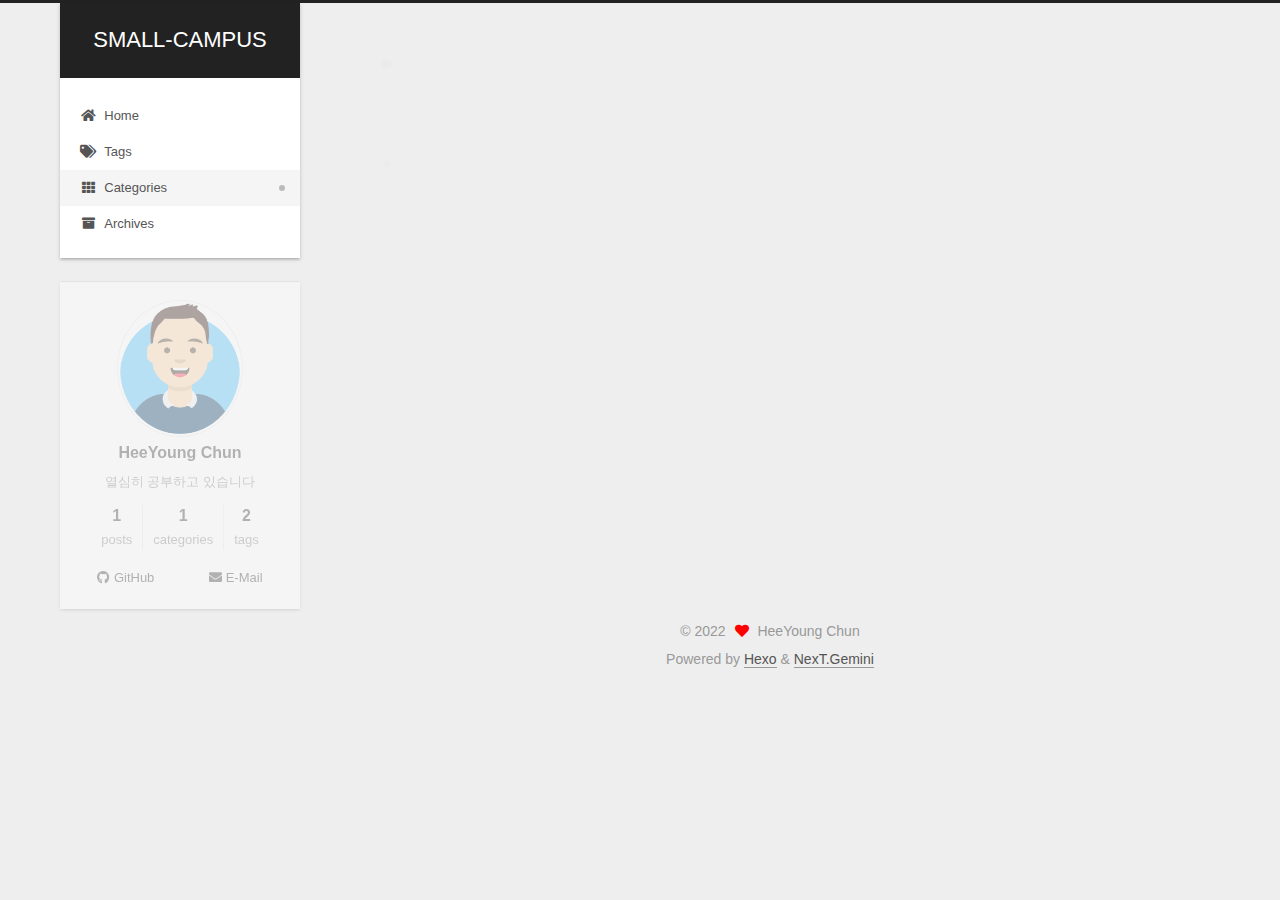
<file: categories/Algorithm/index.html>
<!DOCTYPE html>
<html lang="en">
<head>
  <meta charset="UTF-8">
<meta name="viewport" content="width=device-width, initial-scale=1, maximum-scale=2">
<meta name="theme-color" content="#222">
<meta name="generator" content="Hexo 6.1.0">
  <link rel="apple-touch-icon" sizes="180x180" href="/images/apple-touch-icon.png">
  <link rel="icon" type="image/png" sizes="32x32" href="/images/favicon-32x32.png">
  <link rel="icon" type="image/png" sizes="16x16" href="/images/favicon-16x16.png">
  <link rel="mask-icon" href="/images/safari-pinned-tab.svg" color="#222">

<link rel="stylesheet" href="/css/main.css">


<link rel="stylesheet" href="/lib/font-awesome/css/all.min.css">

<script id="hexo-configurations">
    var NexT = window.NexT || {};
    var CONFIG = {"hostname":"heeyoung-c.github.io","root":"/","scheme":"Gemini","version":"7.8.0","exturl":false,"sidebar":{"position":"left","display":"post","padding":18,"offset":12,"onmobile":false},"copycode":{"enable":false,"show_result":false,"style":null},"back2top":{"enable":true,"sidebar":false,"scrollpercent":false},"bookmark":{"enable":false,"color":"#222","save":"auto"},"fancybox":false,"mediumzoom":false,"lazyload":false,"pangu":false,"comments":{"style":"tabs","active":null,"storage":true,"lazyload":false,"nav":null},"algolia":{"hits":{"per_page":10},"labels":{"input_placeholder":"Search for Posts","hits_empty":"We didn't find any results for the search: ${query}","hits_stats":"${hits} results found in ${time} ms"}},"localsearch":{"enable":false,"trigger":"auto","top_n_per_article":1,"unescape":false,"preload":false},"motion":{"enable":true,"async":false,"transition":{"post_block":"fadeIn","post_header":"slideDownIn","post_body":"slideDownIn","coll_header":"slideLeftIn","sidebar":"slideUpIn"}}};
  </script>

  <meta name="description" content="열심히 공부하고 있습니다">
<meta property="og:type" content="website">
<meta property="og:title" content="SMALL-CAMPUS">
<meta property="og:url" content="https://heeyoung-c.github.io/categories/Algorithm/index.html">
<meta property="og:site_name" content="SMALL-CAMPUS">
<meta property="og:description" content="열심히 공부하고 있습니다">
<meta property="og:locale" content="en_US">
<meta property="article:author" content="HeeYoung Chun">
<meta name="twitter:card" content="summary">

<link rel="canonical" href="https://heeyoung-c.github.io/categories/Algorithm/">


<script id="page-configurations">
  // https://hexo.io/docs/variables.html
  CONFIG.page = {
    sidebar: "",
    isHome : false,
    isPost : false,
    lang   : 'en'
  };
</script>

  <title>Category: Algorithm | SMALL-CAMPUS</title>
  






  <noscript>
  <style>
  .use-motion .brand,
  .use-motion .menu-item,
  .sidebar-inner,
  .use-motion .post-block,
  .use-motion .pagination,
  .use-motion .comments,
  .use-motion .post-header,
  .use-motion .post-body,
  .use-motion .collection-header { opacity: initial; }

  .use-motion .site-title,
  .use-motion .site-subtitle {
    opacity: initial;
    top: initial;
  }

  .use-motion .logo-line-before i { left: initial; }
  .use-motion .logo-line-after i { right: initial; }
  </style>
</noscript>

  <meta name="google-site-verification" content="a6BSRwH7jFRO1pepfrcRWZr3-0Ggg3g6BAYyMpWx91M" />
<link rel="alternate" href="/rss2.xml" title="SMALL-CAMPUS" type="application/rss+xml">
</head>

<body itemscope itemtype="http://schema.org/WebPage">
  <div class="container use-motion">
    <div class="headband"></div>

    <header class="header" itemscope itemtype="http://schema.org/WPHeader">
      <div class="header-inner"><div class="site-brand-container">
  <div class="site-nav-toggle">
    <div class="toggle" aria-label="Toggle navigation bar">
      <span class="toggle-line toggle-line-first"></span>
      <span class="toggle-line toggle-line-middle"></span>
      <span class="toggle-line toggle-line-last"></span>
    </div>
  </div>

  <div class="site-meta">

    <a href="/" class="brand" rel="start">
      <span class="logo-line-before"><i></i></span>
      <h1 class="site-title">SMALL-CAMPUS</h1>
      <span class="logo-line-after"><i></i></span>
    </a>
  </div>

  <div class="site-nav-right">
    <div class="toggle popup-trigger">
    </div>
  </div>
</div>




<nav class="site-nav">
  <ul id="menu" class="main-menu menu">
        <li class="menu-item menu-item-home">

    <a href="/" rel="section"><i class="fa fa-home fa-fw"></i>Home</a>

  </li>
        <li class="menu-item menu-item-tags">

    <a href="/tags/" rel="section"><i class="fa fa-tags fa-fw"></i>Tags</a>

  </li>
        <li class="menu-item menu-item-categories">

    <a href="/categories/" rel="section"><i class="fa fa-th fa-fw"></i>Categories</a>

  </li>
        <li class="menu-item menu-item-archives">

    <a href="/archives/" rel="section"><i class="fa fa-archive fa-fw"></i>Archives</a>

  </li>
  </ul>
</nav>




</div>
    </header>

    
  <div class="back-to-top">
    <i class="fa fa-arrow-up"></i>
    <span>0%</span>
  </div>


    <main class="main">
      <div class="main-inner">
        <div class="content-wrap">
          

          <div class="content category">
            

  
  
  
  <div class="post-block">
    <div class="posts-collapse">
      <div class="collection-title">
        <h2 class="collection-header">Algorithm
          <small>Category</small>
        </h2>
      </div>

      
    <div class="collection-year">
      <span class="collection-header">2022</span>
    </div>

  <article itemscope itemtype="http://schema.org/Article">
    <header class="post-header">

      <div class="post-meta">
        <time itemprop="dateCreated"
              datetime="2022-04-08T00:40:38+09:00"
              content="2022-04-08">
          04-08
        </time>
      </div>

      <div class="post-title">
          <a class="post-title-link" href="/2022/04/08/%EB%B0%B1%EC%A4%80%201193/" itemprop="url">
            <span itemprop="name">백준 1193 Node.js</span>
          </a>
      </div>

    </header>
  </article>

    </div>
  </div>
  
  
  

  



          </div>
          

<script>
  window.addEventListener('tabs:register', () => {
    let { activeClass } = CONFIG.comments;
    if (CONFIG.comments.storage) {
      activeClass = localStorage.getItem('comments_active') || activeClass;
    }
    if (activeClass) {
      let activeTab = document.querySelector(`a[href="#comment-${activeClass}"]`);
      if (activeTab) {
        activeTab.click();
      }
    }
  });
  if (CONFIG.comments.storage) {
    window.addEventListener('tabs:click', event => {
      if (!event.target.matches('.tabs-comment .tab-content .tab-pane')) return;
      let commentClass = event.target.classList[1];
      localStorage.setItem('comments_active', commentClass);
    });
  }
</script>

        </div>
          
  
  <div class="toggle sidebar-toggle">
    <span class="toggle-line toggle-line-first"></span>
    <span class="toggle-line toggle-line-middle"></span>
    <span class="toggle-line toggle-line-last"></span>
  </div>

  <aside class="sidebar">
    <div class="sidebar-inner">

      <ul class="sidebar-nav motion-element">
        <li class="sidebar-nav-toc">
          Table of Contents
        </li>
        <li class="sidebar-nav-overview">
          Overview
        </li>
      </ul>

      <!--noindex-->
      <div class="post-toc-wrap sidebar-panel">
      </div>
      <!--/noindex-->

      <div class="site-overview-wrap sidebar-panel">
        <div class="site-author motion-element" itemprop="author" itemscope itemtype="http://schema.org/Person">
    <img class="site-author-image" itemprop="image" alt="HeeYoung Chun"
      src="/images/heeyoung.png">
  <p class="site-author-name" itemprop="name">HeeYoung Chun</p>
  <div class="site-description" itemprop="description">열심히 공부하고 있습니다</div>
</div>
<div class="site-state-wrap motion-element">
  <nav class="site-state">
      <div class="site-state-item site-state-posts">
          <a href="/archives/">
        
          <span class="site-state-item-count">1</span>
          <span class="site-state-item-name">posts</span>
        </a>
      </div>
      <div class="site-state-item site-state-categories">
            <a href="/categories/">
          
        <span class="site-state-item-count">1</span>
        <span class="site-state-item-name">categories</span></a>
      </div>
      <div class="site-state-item site-state-tags">
            <a href="/tags/">
          
        <span class="site-state-item-count">2</span>
        <span class="site-state-item-name">tags</span></a>
      </div>
  </nav>
</div>
  <div class="links-of-author motion-element">
      <span class="links-of-author-item">
        <a href="https://github.com/heeyoung-c" title="GitHub → https:&#x2F;&#x2F;github.com&#x2F;heeyoung-c" rel="noopener" target="_blank"><i class="fab fa-github fa-fw"></i>GitHub</a>
      </span>
      <span class="links-of-author-item">
        <a href="mailto:heeyoungchun.dev@gamil.com" title="E-Mail → mailto:heeyoungchun.dev@gamil.com" rel="noopener" target="_blank"><i class="fa fa-envelope fa-fw"></i>E-Mail</a>
      </span>
  </div>



      </div>

    </div>
  </aside>
  <div id="sidebar-dimmer"></div>


      </div>
    </main>

    <footer class="footer">
      <div class="footer-inner">
        

        

<div class="copyright">
  
  &copy; 
  <span itemprop="copyrightYear">2022</span>
  <span class="with-love">
    <i class="fa fa-heart"></i>
  </span>
  <span class="author" itemprop="copyrightHolder">HeeYoung Chun</span>
</div>
  <div class="powered-by">Powered by <a href="https://hexo.io/" class="theme-link" rel="noopener" target="_blank">Hexo</a> & <a href="https://theme-next.org/" class="theme-link" rel="noopener" target="_blank">NexT.Gemini</a>
  </div>

        








      </div>
    </footer>
  </div>

  
  <script src="/lib/anime.min.js"></script>
  <script src="/lib/velocity/velocity.min.js"></script>
  <script src="/lib/velocity/velocity.ui.min.js"></script>

<script src="/js/utils.js"></script>

<script src="/js/motion.js"></script>


<script src="/js/schemes/pisces.js"></script>


<script src="/js/next-boot.js"></script>




  















  

  

</body>
</html>
</file>
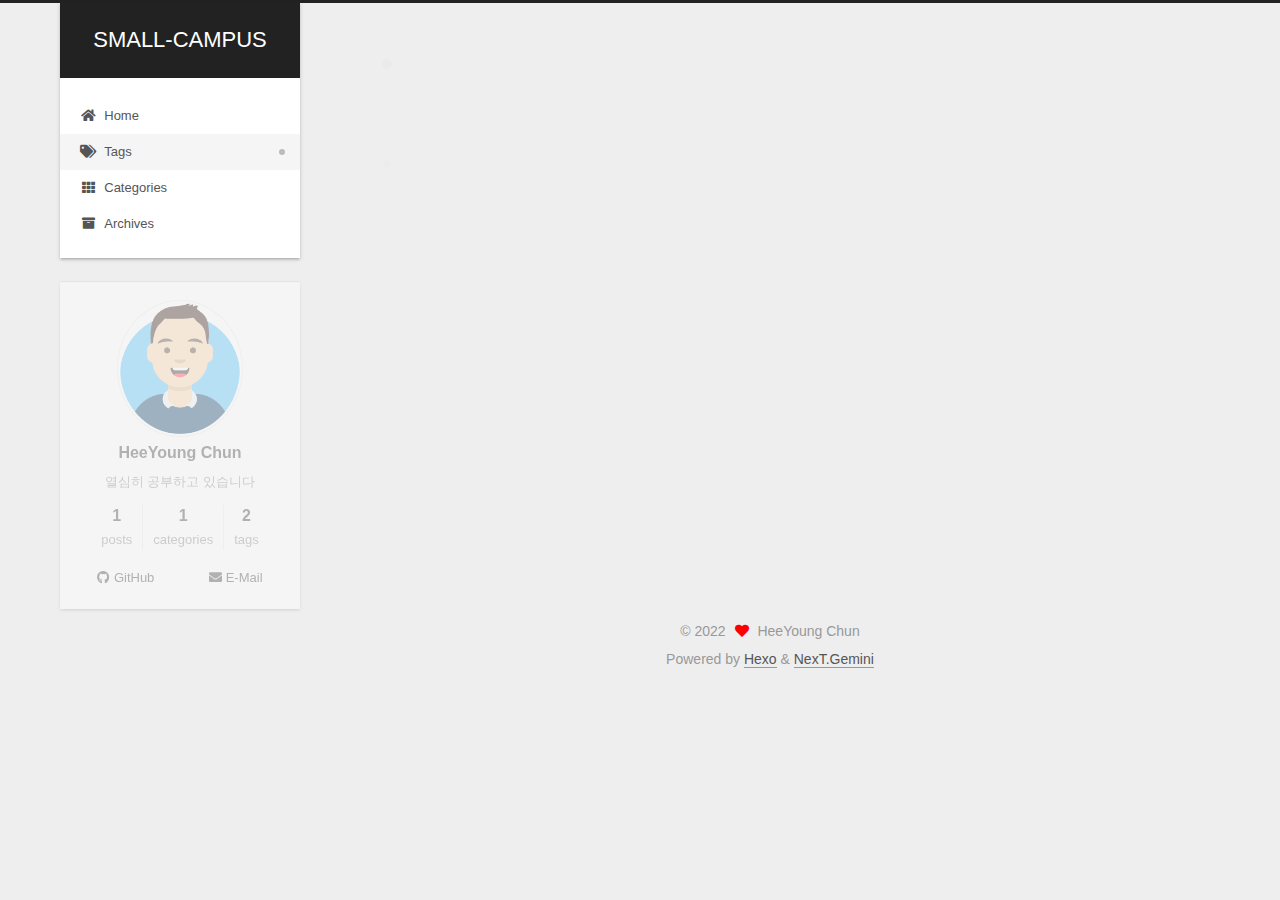
<file: tags/Algorithm/index.html>
<!DOCTYPE html>
<html lang="en">
<head>
  <meta charset="UTF-8">
<meta name="viewport" content="width=device-width, initial-scale=1, maximum-scale=2">
<meta name="theme-color" content="#222">
<meta name="generator" content="Hexo 6.1.0">
  <link rel="apple-touch-icon" sizes="180x180" href="/images/apple-touch-icon.png">
  <link rel="icon" type="image/png" sizes="32x32" href="/images/favicon-32x32.png">
  <link rel="icon" type="image/png" sizes="16x16" href="/images/favicon-16x16.png">
  <link rel="mask-icon" href="/images/safari-pinned-tab.svg" color="#222">

<link rel="stylesheet" href="/css/main.css">


<link rel="stylesheet" href="/lib/font-awesome/css/all.min.css">

<script id="hexo-configurations">
    var NexT = window.NexT || {};
    var CONFIG = {"hostname":"heeyoung-c.github.io","root":"/","scheme":"Gemini","version":"7.8.0","exturl":false,"sidebar":{"position":"left","display":"post","padding":18,"offset":12,"onmobile":false},"copycode":{"enable":false,"show_result":false,"style":null},"back2top":{"enable":true,"sidebar":false,"scrollpercent":false},"bookmark":{"enable":false,"color":"#222","save":"auto"},"fancybox":false,"mediumzoom":false,"lazyload":false,"pangu":false,"comments":{"style":"tabs","active":null,"storage":true,"lazyload":false,"nav":null},"algolia":{"hits":{"per_page":10},"labels":{"input_placeholder":"Search for Posts","hits_empty":"We didn't find any results for the search: ${query}","hits_stats":"${hits} results found in ${time} ms"}},"localsearch":{"enable":false,"trigger":"auto","top_n_per_article":1,"unescape":false,"preload":false},"motion":{"enable":true,"async":false,"transition":{"post_block":"fadeIn","post_header":"slideDownIn","post_body":"slideDownIn","coll_header":"slideLeftIn","sidebar":"slideUpIn"}}};
  </script>

  <meta name="description" content="열심히 공부하고 있습니다">
<meta property="og:type" content="website">
<meta property="og:title" content="SMALL-CAMPUS">
<meta property="og:url" content="https://heeyoung-c.github.io/tags/Algorithm/index.html">
<meta property="og:site_name" content="SMALL-CAMPUS">
<meta property="og:description" content="열심히 공부하고 있습니다">
<meta property="og:locale" content="en_US">
<meta property="article:author" content="HeeYoung Chun">
<meta name="twitter:card" content="summary">

<link rel="canonical" href="https://heeyoung-c.github.io/tags/Algorithm/">


<script id="page-configurations">
  // https://hexo.io/docs/variables.html
  CONFIG.page = {
    sidebar: "",
    isHome : false,
    isPost : false,
    lang   : 'en'
  };
</script>

  <title>Tag: Algorithm | SMALL-CAMPUS</title>
  






  <noscript>
  <style>
  .use-motion .brand,
  .use-motion .menu-item,
  .sidebar-inner,
  .use-motion .post-block,
  .use-motion .pagination,
  .use-motion .comments,
  .use-motion .post-header,
  .use-motion .post-body,
  .use-motion .collection-header { opacity: initial; }

  .use-motion .site-title,
  .use-motion .site-subtitle {
    opacity: initial;
    top: initial;
  }

  .use-motion .logo-line-before i { left: initial; }
  .use-motion .logo-line-after i { right: initial; }
  </style>
</noscript>

  <meta name="google-site-verification" content="a6BSRwH7jFRO1pepfrcRWZr3-0Ggg3g6BAYyMpWx91M" />
<link rel="alternate" href="/rss2.xml" title="SMALL-CAMPUS" type="application/rss+xml">
</head>

<body itemscope itemtype="http://schema.org/WebPage">
  <div class="container use-motion">
    <div class="headband"></div>

    <header class="header" itemscope itemtype="http://schema.org/WPHeader">
      <div class="header-inner"><div class="site-brand-container">
  <div class="site-nav-toggle">
    <div class="toggle" aria-label="Toggle navigation bar">
      <span class="toggle-line toggle-line-first"></span>
      <span class="toggle-line toggle-line-middle"></span>
      <span class="toggle-line toggle-line-last"></span>
    </div>
  </div>

  <div class="site-meta">

    <a href="/" class="brand" rel="start">
      <span class="logo-line-before"><i></i></span>
      <h1 class="site-title">SMALL-CAMPUS</h1>
      <span class="logo-line-after"><i></i></span>
    </a>
  </div>

  <div class="site-nav-right">
    <div class="toggle popup-trigger">
    </div>
  </div>
</div>




<nav class="site-nav">
  <ul id="menu" class="main-menu menu">
        <li class="menu-item menu-item-home">

    <a href="/" rel="section"><i class="fa fa-home fa-fw"></i>Home</a>

  </li>
        <li class="menu-item menu-item-tags">

    <a href="/tags/" rel="section"><i class="fa fa-tags fa-fw"></i>Tags</a>

  </li>
        <li class="menu-item menu-item-categories">

    <a href="/categories/" rel="section"><i class="fa fa-th fa-fw"></i>Categories</a>

  </li>
        <li class="menu-item menu-item-archives">

    <a href="/archives/" rel="section"><i class="fa fa-archive fa-fw"></i>Archives</a>

  </li>
  </ul>
</nav>




</div>
    </header>

    
  <div class="back-to-top">
    <i class="fa fa-arrow-up"></i>
    <span>0%</span>
  </div>


    <main class="main">
      <div class="main-inner">
        <div class="content-wrap">
          

          <div class="content tag">
            

  
  
  
  <div class="post-block">
    <div class="posts-collapse">
      <div class="collection-title">
        <h2 class="collection-header">Algorithm
          <small>Tag</small>
        </h2>
      </div>

      
    <div class="collection-year">
      <span class="collection-header">2022</span>
    </div>

  <article itemscope itemtype="http://schema.org/Article">
    <header class="post-header">

      <div class="post-meta">
        <time itemprop="dateCreated"
              datetime="2022-04-08T00:40:38+09:00"
              content="2022-04-08">
          04-08
        </time>
      </div>

      <div class="post-title">
          <a class="post-title-link" href="/2022/04/08/%EB%B0%B1%EC%A4%80%201193/" itemprop="url">
            <span itemprop="name">백준 1193 Node.js</span>
          </a>
      </div>

    </header>
  </article>

    </div>
  </div>
  
  
  

  



          </div>
          

<script>
  window.addEventListener('tabs:register', () => {
    let { activeClass } = CONFIG.comments;
    if (CONFIG.comments.storage) {
      activeClass = localStorage.getItem('comments_active') || activeClass;
    }
    if (activeClass) {
      let activeTab = document.querySelector(`a[href="#comment-${activeClass}"]`);
      if (activeTab) {
        activeTab.click();
      }
    }
  });
  if (CONFIG.comments.storage) {
    window.addEventListener('tabs:click', event => {
      if (!event.target.matches('.tabs-comment .tab-content .tab-pane')) return;
      let commentClass = event.target.classList[1];
      localStorage.setItem('comments_active', commentClass);
    });
  }
</script>

        </div>
          
  
  <div class="toggle sidebar-toggle">
    <span class="toggle-line toggle-line-first"></span>
    <span class="toggle-line toggle-line-middle"></span>
    <span class="toggle-line toggle-line-last"></span>
  </div>

  <aside class="sidebar">
    <div class="sidebar-inner">

      <ul class="sidebar-nav motion-element">
        <li class="sidebar-nav-toc">
          Table of Contents
        </li>
        <li class="sidebar-nav-overview">
          Overview
        </li>
      </ul>

      <!--noindex-->
      <div class="post-toc-wrap sidebar-panel">
      </div>
      <!--/noindex-->

      <div class="site-overview-wrap sidebar-panel">
        <div class="site-author motion-element" itemprop="author" itemscope itemtype="http://schema.org/Person">
    <img class="site-author-image" itemprop="image" alt="HeeYoung Chun"
      src="/images/heeyoung.png">
  <p class="site-author-name" itemprop="name">HeeYoung Chun</p>
  <div class="site-description" itemprop="description">열심히 공부하고 있습니다</div>
</div>
<div class="site-state-wrap motion-element">
  <nav class="site-state">
      <div class="site-state-item site-state-posts">
          <a href="/archives/">
        
          <span class="site-state-item-count">1</span>
          <span class="site-state-item-name">posts</span>
        </a>
      </div>
      <div class="site-state-item site-state-categories">
            <a href="/categories/">
          
        <span class="site-state-item-count">1</span>
        <span class="site-state-item-name">categories</span></a>
      </div>
      <div class="site-state-item site-state-tags">
            <a href="/tags/">
          
        <span class="site-state-item-count">2</span>
        <span class="site-state-item-name">tags</span></a>
      </div>
  </nav>
</div>
  <div class="links-of-author motion-element">
      <span class="links-of-author-item">
        <a href="https://github.com/heeyoung-c" title="GitHub → https:&#x2F;&#x2F;github.com&#x2F;heeyoung-c" rel="noopener" target="_blank"><i class="fab fa-github fa-fw"></i>GitHub</a>
      </span>
      <span class="links-of-author-item">
        <a href="mailto:heeyoungchun.dev@gamil.com" title="E-Mail → mailto:heeyoungchun.dev@gamil.com" rel="noopener" target="_blank"><i class="fa fa-envelope fa-fw"></i>E-Mail</a>
      </span>
  </div>



      </div>

    </div>
  </aside>
  <div id="sidebar-dimmer"></div>


      </div>
    </main>

    <footer class="footer">
      <div class="footer-inner">
        

        

<div class="copyright">
  
  &copy; 
  <span itemprop="copyrightYear">2022</span>
  <span class="with-love">
    <i class="fa fa-heart"></i>
  </span>
  <span class="author" itemprop="copyrightHolder">HeeYoung Chun</span>
</div>
  <div class="powered-by">Powered by <a href="https://hexo.io/" class="theme-link" rel="noopener" target="_blank">Hexo</a> & <a href="https://theme-next.org/" class="theme-link" rel="noopener" target="_blank">NexT.Gemini</a>
  </div>

        








      </div>
    </footer>
  </div>

  
  <script src="/lib/anime.min.js"></script>
  <script src="/lib/velocity/velocity.min.js"></script>
  <script src="/lib/velocity/velocity.ui.min.js"></script>

<script src="/js/utils.js"></script>

<script src="/js/motion.js"></script>


<script src="/js/schemes/pisces.js"></script>


<script src="/js/next-boot.js"></script>




  















  

  

</body>
</html>
</file>
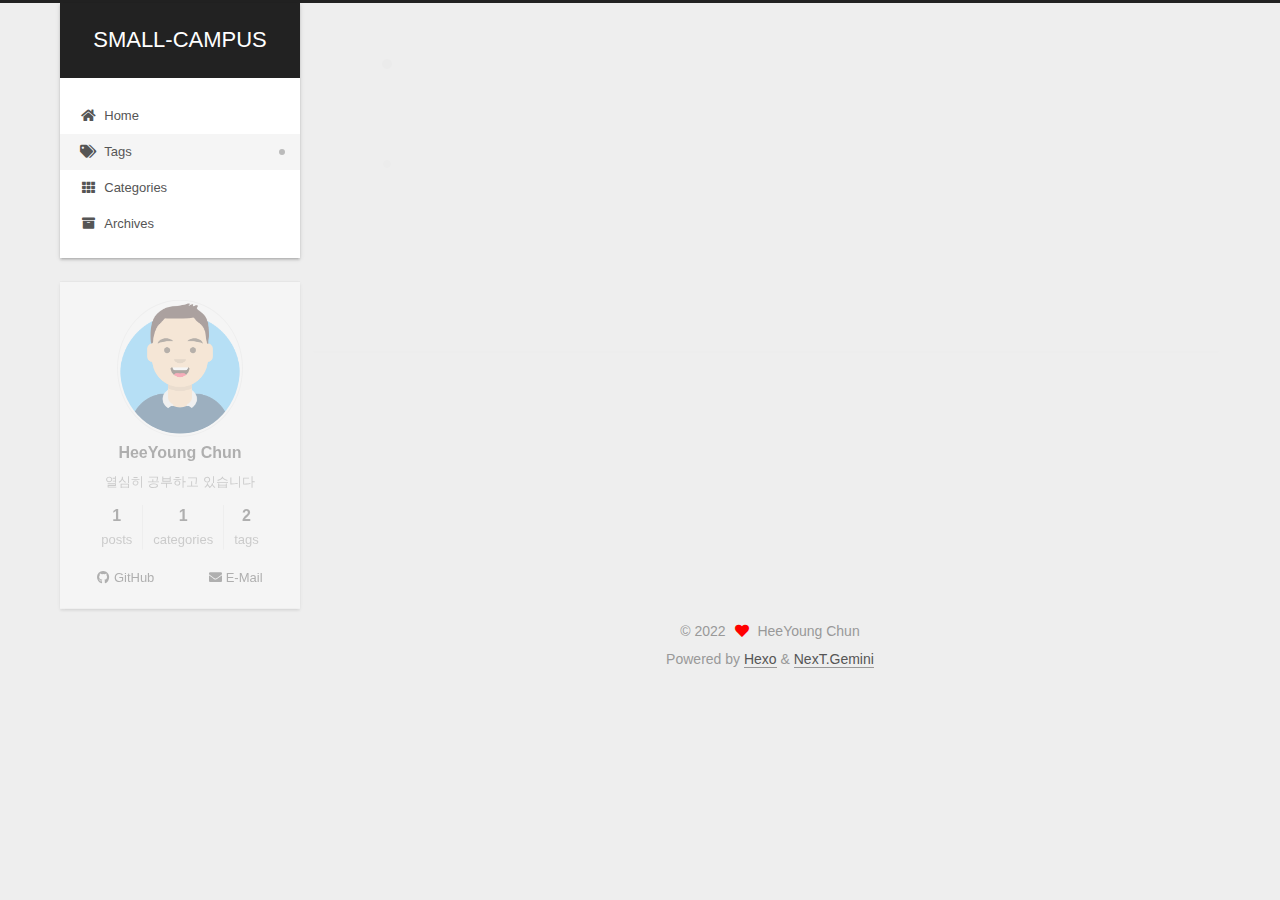
<file: tags/백준/index.html>
<!DOCTYPE html>
<html lang="en">
<head>
  <meta charset="UTF-8">
<meta name="viewport" content="width=device-width, initial-scale=1, maximum-scale=2">
<meta name="theme-color" content="#222">
<meta name="generator" content="Hexo 6.1.0">
  <link rel="apple-touch-icon" sizes="180x180" href="/images/apple-touch-icon.png">
  <link rel="icon" type="image/png" sizes="32x32" href="/images/favicon-32x32.png">
  <link rel="icon" type="image/png" sizes="16x16" href="/images/favicon-16x16.png">
  <link rel="mask-icon" href="/images/safari-pinned-tab.svg" color="#222">

<link rel="stylesheet" href="/css/main.css">


<link rel="stylesheet" href="/lib/font-awesome/css/all.min.css">

<script id="hexo-configurations">
    var NexT = window.NexT || {};
    var CONFIG = {"hostname":"heeyoung-c.github.io","root":"/","scheme":"Gemini","version":"7.8.0","exturl":false,"sidebar":{"position":"left","display":"post","padding":18,"offset":12,"onmobile":false},"copycode":{"enable":false,"show_result":false,"style":null},"back2top":{"enable":true,"sidebar":false,"scrollpercent":false},"bookmark":{"enable":false,"color":"#222","save":"auto"},"fancybox":false,"mediumzoom":false,"lazyload":false,"pangu":false,"comments":{"style":"tabs","active":null,"storage":true,"lazyload":false,"nav":null},"algolia":{"hits":{"per_page":10},"labels":{"input_placeholder":"Search for Posts","hits_empty":"We didn't find any results for the search: ${query}","hits_stats":"${hits} results found in ${time} ms"}},"localsearch":{"enable":false,"trigger":"auto","top_n_per_article":1,"unescape":false,"preload":false},"motion":{"enable":true,"async":false,"transition":{"post_block":"fadeIn","post_header":"slideDownIn","post_body":"slideDownIn","coll_header":"slideLeftIn","sidebar":"slideUpIn"}}};
  </script>

  <meta name="description" content="열심히 공부하고 있습니다">
<meta property="og:type" content="website">
<meta property="og:title" content="SMALL-CAMPUS">
<meta property="og:url" content="https://heeyoung-c.github.io/tags/%EB%B0%B1%EC%A4%80/index.html">
<meta property="og:site_name" content="SMALL-CAMPUS">
<meta property="og:description" content="열심히 공부하고 있습니다">
<meta property="og:locale" content="en_US">
<meta property="article:author" content="HeeYoung Chun">
<meta name="twitter:card" content="summary">

<link rel="canonical" href="https://heeyoung-c.github.io/tags/%EB%B0%B1%EC%A4%80/">


<script id="page-configurations">
  // https://hexo.io/docs/variables.html
  CONFIG.page = {
    sidebar: "",
    isHome : false,
    isPost : false,
    lang   : 'en'
  };
</script>

  <title>Tag: 백준 | SMALL-CAMPUS</title>
  






  <noscript>
  <style>
  .use-motion .brand,
  .use-motion .menu-item,
  .sidebar-inner,
  .use-motion .post-block,
  .use-motion .pagination,
  .use-motion .comments,
  .use-motion .post-header,
  .use-motion .post-body,
  .use-motion .collection-header { opacity: initial; }

  .use-motion .site-title,
  .use-motion .site-subtitle {
    opacity: initial;
    top: initial;
  }

  .use-motion .logo-line-before i { left: initial; }
  .use-motion .logo-line-after i { right: initial; }
  </style>
</noscript>

  <meta name="google-site-verification" content="a6BSRwH7jFRO1pepfrcRWZr3-0Ggg3g6BAYyMpWx91M" />
<link rel="alternate" href="/rss2.xml" title="SMALL-CAMPUS" type="application/rss+xml">
</head>

<body itemscope itemtype="http://schema.org/WebPage">
  <div class="container use-motion">
    <div class="headband"></div>

    <header class="header" itemscope itemtype="http://schema.org/WPHeader">
      <div class="header-inner"><div class="site-brand-container">
  <div class="site-nav-toggle">
    <div class="toggle" aria-label="Toggle navigation bar">
      <span class="toggle-line toggle-line-first"></span>
      <span class="toggle-line toggle-line-middle"></span>
      <span class="toggle-line toggle-line-last"></span>
    </div>
  </div>

  <div class="site-meta">

    <a href="/" class="brand" rel="start">
      <span class="logo-line-before"><i></i></span>
      <h1 class="site-title">SMALL-CAMPUS</h1>
      <span class="logo-line-after"><i></i></span>
    </a>
  </div>

  <div class="site-nav-right">
    <div class="toggle popup-trigger">
    </div>
  </div>
</div>




<nav class="site-nav">
  <ul id="menu" class="main-menu menu">
        <li class="menu-item menu-item-home">

    <a href="/" rel="section"><i class="fa fa-home fa-fw"></i>Home</a>

  </li>
        <li class="menu-item menu-item-tags">

    <a href="/tags/" rel="section"><i class="fa fa-tags fa-fw"></i>Tags</a>

  </li>
        <li class="menu-item menu-item-categories">

    <a href="/categories/" rel="section"><i class="fa fa-th fa-fw"></i>Categories</a>

  </li>
        <li class="menu-item menu-item-archives">

    <a href="/archives/" rel="section"><i class="fa fa-archive fa-fw"></i>Archives</a>

  </li>
  </ul>
</nav>




</div>
    </header>

    
  <div class="back-to-top">
    <i class="fa fa-arrow-up"></i>
    <span>0%</span>
  </div>


    <main class="main">
      <div class="main-inner">
        <div class="content-wrap">
          

          <div class="content tag">
            

  
  
  
  <div class="post-block">
    <div class="posts-collapse">
      <div class="collection-title">
        <h2 class="collection-header">백준
          <small>Tag</small>
        </h2>
      </div>

      
    <div class="collection-year">
      <span class="collection-header">2022</span>
    </div>

  <article itemscope itemtype="http://schema.org/Article">
    <header class="post-header">

      <div class="post-meta">
        <time itemprop="dateCreated"
              datetime="2022-04-08T00:40:38+09:00"
              content="2022-04-08">
          04-08
        </time>
      </div>

      <div class="post-title">
          <a class="post-title-link" href="/2022/04/08/%EB%B0%B1%EC%A4%80%201193/" itemprop="url">
            <span itemprop="name">백준 1193 Node.js</span>
          </a>
      </div>

    </header>
  </article>

    </div>
  </div>
  
  
  

  



          </div>
          

<script>
  window.addEventListener('tabs:register', () => {
    let { activeClass } = CONFIG.comments;
    if (CONFIG.comments.storage) {
      activeClass = localStorage.getItem('comments_active') || activeClass;
    }
    if (activeClass) {
      let activeTab = document.querySelector(`a[href="#comment-${activeClass}"]`);
      if (activeTab) {
        activeTab.click();
      }
    }
  });
  if (CONFIG.comments.storage) {
    window.addEventListener('tabs:click', event => {
      if (!event.target.matches('.tabs-comment .tab-content .tab-pane')) return;
      let commentClass = event.target.classList[1];
      localStorage.setItem('comments_active', commentClass);
    });
  }
</script>

        </div>
          
  
  <div class="toggle sidebar-toggle">
    <span class="toggle-line toggle-line-first"></span>
    <span class="toggle-line toggle-line-middle"></span>
    <span class="toggle-line toggle-line-last"></span>
  </div>

  <aside class="sidebar">
    <div class="sidebar-inner">

      <ul class="sidebar-nav motion-element">
        <li class="sidebar-nav-toc">
          Table of Contents
        </li>
        <li class="sidebar-nav-overview">
          Overview
        </li>
      </ul>

      <!--noindex-->
      <div class="post-toc-wrap sidebar-panel">
      </div>
      <!--/noindex-->

      <div class="site-overview-wrap sidebar-panel">
        <div class="site-author motion-element" itemprop="author" itemscope itemtype="http://schema.org/Person">
    <img class="site-author-image" itemprop="image" alt="HeeYoung Chun"
      src="/images/heeyoung.png">
  <p class="site-author-name" itemprop="name">HeeYoung Chun</p>
  <div class="site-description" itemprop="description">열심히 공부하고 있습니다</div>
</div>
<div class="site-state-wrap motion-element">
  <nav class="site-state">
      <div class="site-state-item site-state-posts">
          <a href="/archives/">
        
          <span class="site-state-item-count">1</span>
          <span class="site-state-item-name">posts</span>
        </a>
      </div>
      <div class="site-state-item site-state-categories">
            <a href="/categories/">
          
        <span class="site-state-item-count">1</span>
        <span class="site-state-item-name">categories</span></a>
      </div>
      <div class="site-state-item site-state-tags">
            <a href="/tags/">
          
        <span class="site-state-item-count">2</span>
        <span class="site-state-item-name">tags</span></a>
      </div>
  </nav>
</div>
  <div class="links-of-author motion-element">
      <span class="links-of-author-item">
        <a href="https://github.com/heeyoung-c" title="GitHub → https:&#x2F;&#x2F;github.com&#x2F;heeyoung-c" rel="noopener" target="_blank"><i class="fab fa-github fa-fw"></i>GitHub</a>
      </span>
      <span class="links-of-author-item">
        <a href="mailto:heeyoungchun.dev@gamil.com" title="E-Mail → mailto:heeyoungchun.dev@gamil.com" rel="noopener" target="_blank"><i class="fa fa-envelope fa-fw"></i>E-Mail</a>
      </span>
  </div>



      </div>

    </div>
  </aside>
  <div id="sidebar-dimmer"></div>


      </div>
    </main>

    <footer class="footer">
      <div class="footer-inner">
        

        

<div class="copyright">
  
  &copy; 
  <span itemprop="copyrightYear">2022</span>
  <span class="with-love">
    <i class="fa fa-heart"></i>
  </span>
  <span class="author" itemprop="copyrightHolder">HeeYoung Chun</span>
</div>
  <div class="powered-by">Powered by <a href="https://hexo.io/" class="theme-link" rel="noopener" target="_blank">Hexo</a> & <a href="https://theme-next.org/" class="theme-link" rel="noopener" target="_blank">NexT.Gemini</a>
  </div>

        








      </div>
    </footer>
  </div>

  
  <script src="/lib/anime.min.js"></script>
  <script src="/lib/velocity/velocity.min.js"></script>
  <script src="/lib/velocity/velocity.ui.min.js"></script>

<script src="/js/utils.js"></script>

<script src="/js/motion.js"></script>


<script src="/js/schemes/pisces.js"></script>


<script src="/js/next-boot.js"></script>




  















  

  

</body>
</html>
</file>
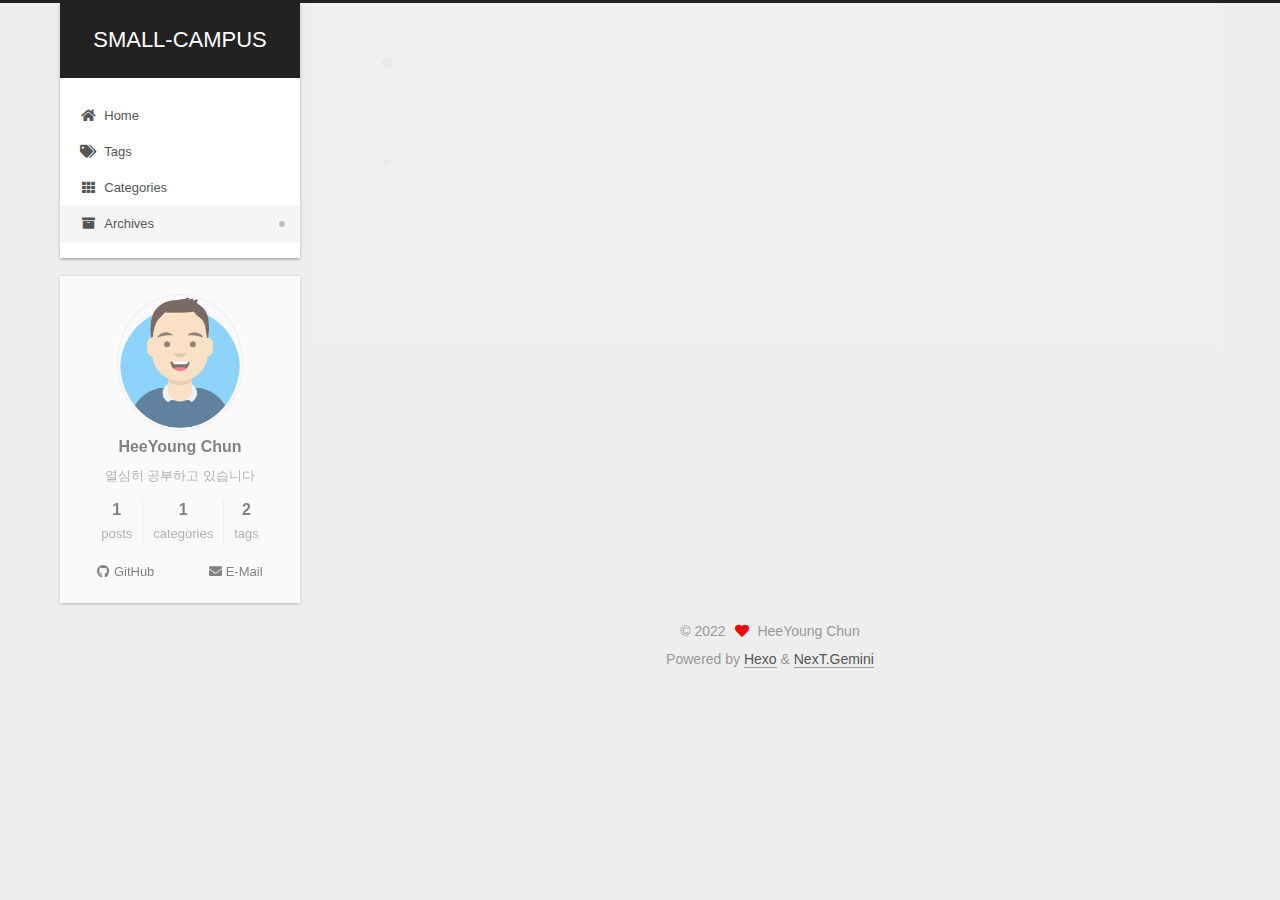
<file: archives/2022/04/index.html>
<!DOCTYPE html>
<html lang="en">
<head>
  <meta charset="UTF-8">
<meta name="viewport" content="width=device-width, initial-scale=1, maximum-scale=2">
<meta name="theme-color" content="#222">
<meta name="generator" content="Hexo 6.1.0">
  <link rel="apple-touch-icon" sizes="180x180" href="/images/apple-touch-icon.png">
  <link rel="icon" type="image/png" sizes="32x32" href="/images/favicon-32x32.png">
  <link rel="icon" type="image/png" sizes="16x16" href="/images/favicon-16x16.png">
  <link rel="mask-icon" href="/images/safari-pinned-tab.svg" color="#222">

<link rel="stylesheet" href="/css/main.css">


<link rel="stylesheet" href="/lib/font-awesome/css/all.min.css">

<script id="hexo-configurations">
    var NexT = window.NexT || {};
    var CONFIG = {"hostname":"heeyoung-c.github.io","root":"/","scheme":"Gemini","version":"7.8.0","exturl":false,"sidebar":{"position":"left","display":"post","padding":18,"offset":12,"onmobile":false},"copycode":{"enable":false,"show_result":false,"style":null},"back2top":{"enable":true,"sidebar":false,"scrollpercent":false},"bookmark":{"enable":false,"color":"#222","save":"auto"},"fancybox":false,"mediumzoom":false,"lazyload":false,"pangu":false,"comments":{"style":"tabs","active":null,"storage":true,"lazyload":false,"nav":null},"algolia":{"hits":{"per_page":10},"labels":{"input_placeholder":"Search for Posts","hits_empty":"We didn't find any results for the search: ${query}","hits_stats":"${hits} results found in ${time} ms"}},"localsearch":{"enable":false,"trigger":"auto","top_n_per_article":1,"unescape":false,"preload":false},"motion":{"enable":true,"async":false,"transition":{"post_block":"fadeIn","post_header":"slideDownIn","post_body":"slideDownIn","coll_header":"slideLeftIn","sidebar":"slideUpIn"}}};
  </script>

  <meta name="description" content="열심히 공부하고 있습니다">
<meta property="og:type" content="website">
<meta property="og:title" content="SMALL-CAMPUS">
<meta property="og:url" content="https://heeyoung-c.github.io/archives/2022/04/index.html">
<meta property="og:site_name" content="SMALL-CAMPUS">
<meta property="og:description" content="열심히 공부하고 있습니다">
<meta property="og:locale" content="en_US">
<meta property="article:author" content="HeeYoung Chun">
<meta name="twitter:card" content="summary">

<link rel="canonical" href="https://heeyoung-c.github.io/archives/2022/04/">


<script id="page-configurations">
  // https://hexo.io/docs/variables.html
  CONFIG.page = {
    sidebar: "",
    isHome : false,
    isPost : false,
    lang   : 'en'
  };
</script>

  <title>Archive | SMALL-CAMPUS</title>
  






  <noscript>
  <style>
  .use-motion .brand,
  .use-motion .menu-item,
  .sidebar-inner,
  .use-motion .post-block,
  .use-motion .pagination,
  .use-motion .comments,
  .use-motion .post-header,
  .use-motion .post-body,
  .use-motion .collection-header { opacity: initial; }

  .use-motion .site-title,
  .use-motion .site-subtitle {
    opacity: initial;
    top: initial;
  }

  .use-motion .logo-line-before i { left: initial; }
  .use-motion .logo-line-after i { right: initial; }
  </style>
</noscript>

  <meta name="google-site-verification" content="a6BSRwH7jFRO1pepfrcRWZr3-0Ggg3g6BAYyMpWx91M" />
<link rel="alternate" href="/rss2.xml" title="SMALL-CAMPUS" type="application/rss+xml">
</head>

<body itemscope itemtype="http://schema.org/WebPage">
  <div class="container use-motion">
    <div class="headband"></div>

    <header class="header" itemscope itemtype="http://schema.org/WPHeader">
      <div class="header-inner"><div class="site-brand-container">
  <div class="site-nav-toggle">
    <div class="toggle" aria-label="Toggle navigation bar">
      <span class="toggle-line toggle-line-first"></span>
      <span class="toggle-line toggle-line-middle"></span>
      <span class="toggle-line toggle-line-last"></span>
    </div>
  </div>

  <div class="site-meta">

    <a href="/" class="brand" rel="start">
      <span class="logo-line-before"><i></i></span>
      <h1 class="site-title">SMALL-CAMPUS</h1>
      <span class="logo-line-after"><i></i></span>
    </a>
  </div>

  <div class="site-nav-right">
    <div class="toggle popup-trigger">
    </div>
  </div>
</div>




<nav class="site-nav">
  <ul id="menu" class="main-menu menu">
        <li class="menu-item menu-item-home">

    <a href="/" rel="section"><i class="fa fa-home fa-fw"></i>Home</a>

  </li>
        <li class="menu-item menu-item-tags">

    <a href="/tags/" rel="section"><i class="fa fa-tags fa-fw"></i>Tags</a>

  </li>
        <li class="menu-item menu-item-categories">

    <a href="/categories/" rel="section"><i class="fa fa-th fa-fw"></i>Categories</a>

  </li>
        <li class="menu-item menu-item-archives">

    <a href="/archives/" rel="section"><i class="fa fa-archive fa-fw"></i>Archives</a>

  </li>
  </ul>
</nav>




</div>
    </header>

    
  <div class="back-to-top">
    <i class="fa fa-arrow-up"></i>
    <span>0%</span>
  </div>


    <main class="main">
      <div class="main-inner">
        <div class="content-wrap">
          

          <div class="content archive">
            

  
  
  
  <div class="post-block">
    <div class="posts-collapse">
      <div class="collection-title">
        <span class="collection-header">Um..! 1 post. Keep on posting.</span>
      </div>

      
    <div class="collection-year">
      <span class="collection-header">2022</span>
    </div>

  <article itemscope itemtype="http://schema.org/Article">
    <header class="post-header">

      <div class="post-meta">
        <time itemprop="dateCreated"
              datetime="2022-04-08T00:40:38+09:00"
              content="2022-04-08">
          04-08
        </time>
      </div>

      <div class="post-title">
          <a class="post-title-link" href="/2022/04/08/%EB%B0%B1%EC%A4%80%201193/" itemprop="url">
            <span itemprop="name">백준 1193 Node.js</span>
          </a>
      </div>

    </header>
  </article>


    </div>
  </div>
  
  
  

  



          </div>
          

<script>
  window.addEventListener('tabs:register', () => {
    let { activeClass } = CONFIG.comments;
    if (CONFIG.comments.storage) {
      activeClass = localStorage.getItem('comments_active') || activeClass;
    }
    if (activeClass) {
      let activeTab = document.querySelector(`a[href="#comment-${activeClass}"]`);
      if (activeTab) {
        activeTab.click();
      }
    }
  });
  if (CONFIG.comments.storage) {
    window.addEventListener('tabs:click', event => {
      if (!event.target.matches('.tabs-comment .tab-content .tab-pane')) return;
      let commentClass = event.target.classList[1];
      localStorage.setItem('comments_active', commentClass);
    });
  }
</script>

        </div>
          
  
  <div class="toggle sidebar-toggle">
    <span class="toggle-line toggle-line-first"></span>
    <span class="toggle-line toggle-line-middle"></span>
    <span class="toggle-line toggle-line-last"></span>
  </div>

  <aside class="sidebar">
    <div class="sidebar-inner">

      <ul class="sidebar-nav motion-element">
        <li class="sidebar-nav-toc">
          Table of Contents
        </li>
        <li class="sidebar-nav-overview">
          Overview
        </li>
      </ul>

      <!--noindex-->
      <div class="post-toc-wrap sidebar-panel">
      </div>
      <!--/noindex-->

      <div class="site-overview-wrap sidebar-panel">
        <div class="site-author motion-element" itemprop="author" itemscope itemtype="http://schema.org/Person">
    <img class="site-author-image" itemprop="image" alt="HeeYoung Chun"
      src="/images/heeyoung.png">
  <p class="site-author-name" itemprop="name">HeeYoung Chun</p>
  <div class="site-description" itemprop="description">열심히 공부하고 있습니다</div>
</div>
<div class="site-state-wrap motion-element">
  <nav class="site-state">
      <div class="site-state-item site-state-posts">
          <a href="/archives/">
        
          <span class="site-state-item-count">1</span>
          <span class="site-state-item-name">posts</span>
        </a>
      </div>
      <div class="site-state-item site-state-categories">
            <a href="/categories/">
          
        <span class="site-state-item-count">1</span>
        <span class="site-state-item-name">categories</span></a>
      </div>
      <div class="site-state-item site-state-tags">
            <a href="/tags/">
          
        <span class="site-state-item-count">2</span>
        <span class="site-state-item-name">tags</span></a>
      </div>
  </nav>
</div>
  <div class="links-of-author motion-element">
      <span class="links-of-author-item">
        <a href="https://github.com/heeyoung-c" title="GitHub → https:&#x2F;&#x2F;github.com&#x2F;heeyoung-c" rel="noopener" target="_blank"><i class="fab fa-github fa-fw"></i>GitHub</a>
      </span>
      <span class="links-of-author-item">
        <a href="mailto:heeyoungchun.dev@gamil.com" title="E-Mail → mailto:heeyoungchun.dev@gamil.com" rel="noopener" target="_blank"><i class="fa fa-envelope fa-fw"></i>E-Mail</a>
      </span>
  </div>



      </div>

    </div>
  </aside>
  <div id="sidebar-dimmer"></div>


      </div>
    </main>

    <footer class="footer">
      <div class="footer-inner">
        

        

<div class="copyright">
  
  &copy; 
  <span itemprop="copyrightYear">2022</span>
  <span class="with-love">
    <i class="fa fa-heart"></i>
  </span>
  <span class="author" itemprop="copyrightHolder">HeeYoung Chun</span>
</div>
  <div class="powered-by">Powered by <a href="https://hexo.io/" class="theme-link" rel="noopener" target="_blank">Hexo</a> & <a href="https://theme-next.org/" class="theme-link" rel="noopener" target="_blank">NexT.Gemini</a>
  </div>

        








      </div>
    </footer>
  </div>

  
  <script src="/lib/anime.min.js"></script>
  <script src="/lib/velocity/velocity.min.js"></script>
  <script src="/lib/velocity/velocity.ui.min.js"></script>

<script src="/js/utils.js"></script>

<script src="/js/motion.js"></script>


<script src="/js/schemes/pisces.js"></script>


<script src="/js/next-boot.js"></script>




  















  

  

</body>
</html>
</file>
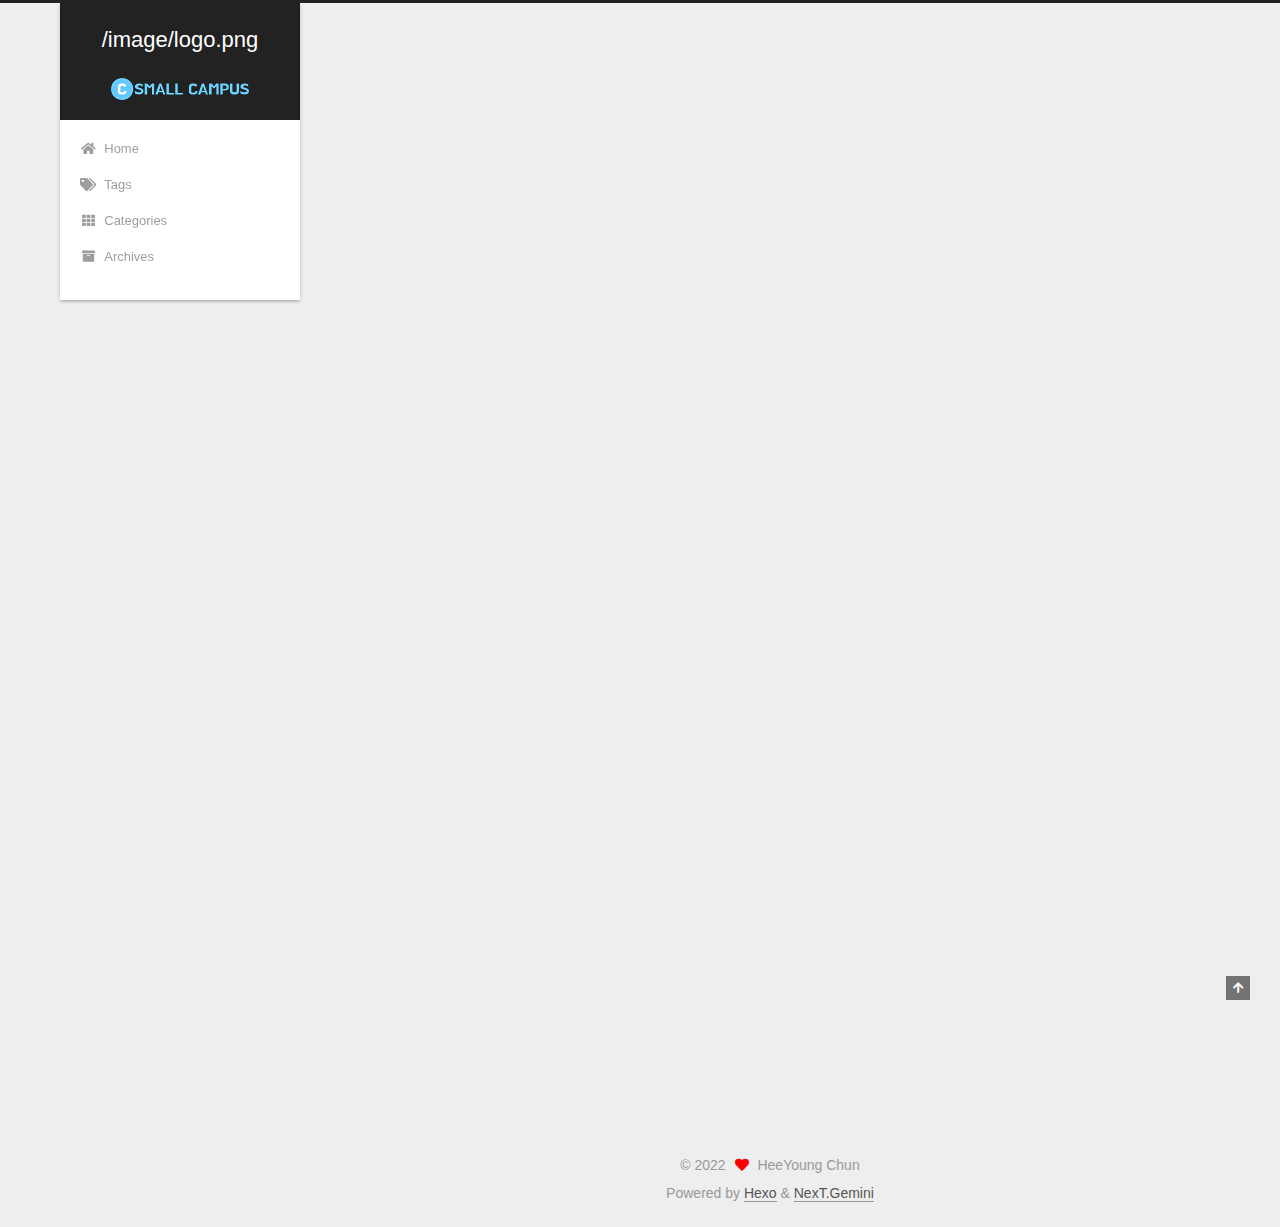
<file: 2022/04/06/hello-world/index.html>
<!DOCTYPE html>
<html lang="en">
<head>
  <meta charset="UTF-8">
<meta name="viewport" content="width=device-width, initial-scale=1, maximum-scale=2">
<meta name="theme-color" content="#222">
<meta name="generator" content="Hexo 6.1.0">
  <link rel="apple-touch-icon" sizes="180x180" href="/images/apple-touch-icon.png">
  <link rel="icon" type="image/png" sizes="32x32" href="/images/favicon-32x32.png">
  <link rel="icon" type="image/png" sizes="16x16" href="/images/favicon-16x16.png">
  <link rel="mask-icon" href="/images/safari-pinned-tab.svg" color="#222">

<link rel="stylesheet" href="/css/main.css">


<link rel="stylesheet" href="/lib/font-awesome/css/all.min.css">

<script id="hexo-configurations">
    var NexT = window.NexT || {};
    var CONFIG = {"hostname":"heeyoung-c.github.io","root":"/","scheme":"Gemini","version":"7.8.0","exturl":false,"sidebar":{"position":"left","display":"post","padding":18,"offset":12,"onmobile":false},"copycode":{"enable":false,"show_result":false,"style":null},"back2top":{"enable":true,"sidebar":false,"scrollpercent":false},"bookmark":{"enable":false,"color":"#222","save":"auto"},"fancybox":false,"mediumzoom":false,"lazyload":false,"pangu":false,"comments":{"style":"tabs","active":null,"storage":true,"lazyload":false,"nav":null},"algolia":{"hits":{"per_page":10},"labels":{"input_placeholder":"Search for Posts","hits_empty":"We didn't find any results for the search: ${query}","hits_stats":"${hits} results found in ${time} ms"}},"localsearch":{"enable":false,"trigger":"auto","top_n_per_article":1,"unescape":false,"preload":false},"motion":{"enable":true,"async":false,"transition":{"post_block":"fadeIn","post_header":"slideDownIn","post_body":"slideDownIn","coll_header":"slideLeftIn","sidebar":"slideUpIn"}}};
  </script>

  <meta name="description" content="Welcome to Hexo! This is your very first post. Check documentation for more info. If you get any problems when using Hexo, you can find the answer in troubleshooting or you can ask me on GitHub. Quick">
<meta property="og:type" content="article">
<meta property="og:title" content="Hello World">
<meta property="og:url" content="https://heeyoung-c.github.io/2022/04/06/hello-world/index.html">
<meta property="og:site_name" content="&#x2F;image&#x2F;logo.png">
<meta property="og:description" content="Welcome to Hexo! This is your very first post. Check documentation for more info. If you get any problems when using Hexo, you can find the answer in troubleshooting or you can ask me on GitHub. Quick">
<meta property="og:locale" content="en_US">
<meta property="article:published_time" content="2022-04-06T12:17:34.331Z">
<meta property="article:modified_time" content="2022-04-06T12:17:34.331Z">
<meta property="article:author" content="HeeYoung Chun">
<meta name="twitter:card" content="summary">

<link rel="canonical" href="https://heeyoung-c.github.io/2022/04/06/hello-world/">


<script id="page-configurations">
  // https://hexo.io/docs/variables.html
  CONFIG.page = {
    sidebar: "",
    isHome : false,
    isPost : true,
    lang   : 'en'
  };
</script>

  <title>Hello World | /image/logo.png</title>
  






  <noscript>
  <style>
  .use-motion .brand,
  .use-motion .menu-item,
  .sidebar-inner,
  .use-motion .post-block,
  .use-motion .pagination,
  .use-motion .comments,
  .use-motion .post-header,
  .use-motion .post-body,
  .use-motion .collection-header { opacity: initial; }

  .use-motion .site-title,
  .use-motion .site-subtitle {
    opacity: initial;
    top: initial;
  }

  .use-motion .logo-line-before i { left: initial; }
  .use-motion .logo-line-after i { right: initial; }
  </style>
</noscript>

</head>

<body itemscope itemtype="http://schema.org/WebPage">
  <div class="container use-motion">
    <div class="headband"></div>

    <header class="header" itemscope itemtype="http://schema.org/WPHeader">
      <div class="header-inner"><div class="site-brand-container">
  <div class="site-nav-toggle">
    <div class="toggle" aria-label="Toggle navigation bar">
      <span class="toggle-line toggle-line-first"></span>
      <span class="toggle-line toggle-line-middle"></span>
      <span class="toggle-line toggle-line-last"></span>
    </div>
  </div>

  <div class="site-meta custom-logo">

    <a href="/" class="brand" rel="start">
      <span class="logo-line-before"><i></i></span>
      <h1 class="site-title">/image/logo.png</h1>
      <span class="logo-line-after"><i></i></span>
    </a>
      <a>
        <img class="custom-logo-image" src="/images/logo.png" alt="/image/logo.png">
      </a>
  </div>

  <div class="site-nav-right">
    <div class="toggle popup-trigger">
    </div>
  </div>
</div>




<nav class="site-nav">
  <ul id="menu" class="main-menu menu">
        <li class="menu-item menu-item-home">

    <a href="/" rel="section"><i class="fa fa-home fa-fw"></i>Home</a>

  </li>
        <li class="menu-item menu-item-tags">

    <a href="/tags/" rel="section"><i class="fa fa-tags fa-fw"></i>Tags</a>

  </li>
        <li class="menu-item menu-item-categories">

    <a href="/categories/" rel="section"><i class="fa fa-th fa-fw"></i>Categories</a>

  </li>
        <li class="menu-item menu-item-archives">

    <a href="/archives/" rel="section"><i class="fa fa-archive fa-fw"></i>Archives</a>

  </li>
  </ul>
</nav>




</div>
    </header>

    
  <div class="back-to-top">
    <i class="fa fa-arrow-up"></i>
    <span>0%</span>
  </div>


    <main class="main">
      <div class="main-inner">
        <div class="content-wrap">
          

          <div class="content post posts-expand">
            

    
  
  
  <article itemscope itemtype="http://schema.org/Article" class="post-block" lang="en">
    <link itemprop="mainEntityOfPage" href="https://heeyoung-c.github.io/2022/04/06/hello-world/">

    <span hidden itemprop="author" itemscope itemtype="http://schema.org/Person">
      <meta itemprop="image" content="/images/heeyoung.png">
      <meta itemprop="name" content="HeeYoung Chun">
      <meta itemprop="description" content="열심히 배우는 중입니다">
    </span>

    <span hidden itemprop="publisher" itemscope itemtype="http://schema.org/Organization">
      <meta itemprop="name" content="/image/logo.png">
    </span>
      <header class="post-header">
        <h1 class="post-title" itemprop="name headline">
          Hello World
        </h1>

        <div class="post-meta">
            <span class="post-meta-item">
              <span class="post-meta-item-icon">
                <i class="far fa-calendar"></i>
              </span>
              <span class="post-meta-item-text">Posted on</span>

              <time title="Created: 2022-04-06 21:17:34" itemprop="dateCreated datePublished" datetime="2022-04-06T21:17:34+09:00">2022-04-06</time>
            </span>

          

        </div>
      </header>

    
    
    
    <div class="post-body" itemprop="articleBody">

      
        <p>Welcome to <a target="_blank" rel="noopener" href="https://hexo.io/">Hexo</a>! This is your very first post. Check <a target="_blank" rel="noopener" href="https://hexo.io/docs/">documentation</a> for more info. If you get any problems when using Hexo, you can find the answer in <a target="_blank" rel="noopener" href="https://hexo.io/docs/troubleshooting.html">troubleshooting</a> or you can ask me on <a target="_blank" rel="noopener" href="https://github.com/hexojs/hexo/issues">GitHub</a>.</p>
<h2 id="Quick-Start"><a href="#Quick-Start" class="headerlink" title="Quick Start"></a>Quick Start</h2><h3 id="Create-a-new-post"><a href="#Create-a-new-post" class="headerlink" title="Create a new post"></a>Create a new post</h3><figure class="highlight bash"><table><tr><td class="gutter"><pre><span class="line">1</span><br></pre></td><td class="code"><pre><span class="line">$ hexo new <span class="string">&quot;My New Post&quot;</span></span><br></pre></td></tr></table></figure>

<p>More info: <a target="_blank" rel="noopener" href="https://hexo.io/docs/writing.html">Writing</a></p>
<h3 id="Run-server"><a href="#Run-server" class="headerlink" title="Run server"></a>Run server</h3><figure class="highlight bash"><table><tr><td class="gutter"><pre><span class="line">1</span><br></pre></td><td class="code"><pre><span class="line">$ hexo server</span><br></pre></td></tr></table></figure>

<p>More info: <a target="_blank" rel="noopener" href="https://hexo.io/docs/server.html">Server</a></p>
<h3 id="Generate-static-files"><a href="#Generate-static-files" class="headerlink" title="Generate static files"></a>Generate static files</h3><figure class="highlight bash"><table><tr><td class="gutter"><pre><span class="line">1</span><br></pre></td><td class="code"><pre><span class="line">$ hexo generate</span><br></pre></td></tr></table></figure>

<p>More info: <a target="_blank" rel="noopener" href="https://hexo.io/docs/generating.html">Generating</a></p>
<h3 id="Deploy-to-remote-sites"><a href="#Deploy-to-remote-sites" class="headerlink" title="Deploy to remote sites"></a>Deploy to remote sites</h3><figure class="highlight bash"><table><tr><td class="gutter"><pre><span class="line">1</span><br></pre></td><td class="code"><pre><span class="line">$ hexo deploy</span><br></pre></td></tr></table></figure>

<p>More info: <a target="_blank" rel="noopener" href="https://hexo.io/docs/one-command-deployment.html">Deployment</a></p>

    </div>

    
    
    

      <footer class="post-footer">

        


        
    <div class="post-nav">
      <div class="post-nav-item"></div>
      <div class="post-nav-item">
    <a href="/2022/04/06/my-new-post/" rel="next" title="my new post">
      my new post <i class="fa fa-chevron-right"></i>
    </a></div>
    </div>
      </footer>
    
  </article>
  
  
  



          </div>
          

<script>
  window.addEventListener('tabs:register', () => {
    let { activeClass } = CONFIG.comments;
    if (CONFIG.comments.storage) {
      activeClass = localStorage.getItem('comments_active') || activeClass;
    }
    if (activeClass) {
      let activeTab = document.querySelector(`a[href="#comment-${activeClass}"]`);
      if (activeTab) {
        activeTab.click();
      }
    }
  });
  if (CONFIG.comments.storage) {
    window.addEventListener('tabs:click', event => {
      if (!event.target.matches('.tabs-comment .tab-content .tab-pane')) return;
      let commentClass = event.target.classList[1];
      localStorage.setItem('comments_active', commentClass);
    });
  }
</script>

        </div>
          
  
  <div class="toggle sidebar-toggle">
    <span class="toggle-line toggle-line-first"></span>
    <span class="toggle-line toggle-line-middle"></span>
    <span class="toggle-line toggle-line-last"></span>
  </div>

  <aside class="sidebar">
    <div class="sidebar-inner">

      <ul class="sidebar-nav motion-element">
        <li class="sidebar-nav-toc">
          Table of Contents
        </li>
        <li class="sidebar-nav-overview">
          Overview
        </li>
      </ul>

      <!--noindex-->
      <div class="post-toc-wrap sidebar-panel">
          <div class="post-toc motion-element"><ol class="nav"><li class="nav-item nav-level-2"><a class="nav-link" href="#Quick-Start"><span class="nav-number">1.</span> <span class="nav-text">Quick Start</span></a><ol class="nav-child"><li class="nav-item nav-level-3"><a class="nav-link" href="#Create-a-new-post"><span class="nav-number">1.1.</span> <span class="nav-text">Create a new post</span></a></li><li class="nav-item nav-level-3"><a class="nav-link" href="#Run-server"><span class="nav-number">1.2.</span> <span class="nav-text">Run server</span></a></li><li class="nav-item nav-level-3"><a class="nav-link" href="#Generate-static-files"><span class="nav-number">1.3.</span> <span class="nav-text">Generate static files</span></a></li><li class="nav-item nav-level-3"><a class="nav-link" href="#Deploy-to-remote-sites"><span class="nav-number">1.4.</span> <span class="nav-text">Deploy to remote sites</span></a></li></ol></li></ol></div>
      </div>
      <!--/noindex-->

      <div class="site-overview-wrap sidebar-panel">
        <div class="site-author motion-element" itemprop="author" itemscope itemtype="http://schema.org/Person">
    <img class="site-author-image" itemprop="image" alt="HeeYoung Chun"
      src="/images/heeyoung.png">
  <p class="site-author-name" itemprop="name">HeeYoung Chun</p>
  <div class="site-description" itemprop="description">열심히 배우는 중입니다</div>
</div>
<div class="site-state-wrap motion-element">
  <nav class="site-state">
      <div class="site-state-item site-state-posts">
          <a href="/archives/">
        
          <span class="site-state-item-count">2</span>
          <span class="site-state-item-name">posts</span>
        </a>
      </div>
  </nav>
</div>
  <div class="links-of-author motion-element">
      <span class="links-of-author-item">
        <a href="https://github.com/heeyoung-c" title="GitHub → https:&#x2F;&#x2F;github.com&#x2F;heeyoung-c" rel="noopener" target="_blank"><i class="fab fa-github fa-fw"></i>GitHub</a>
      </span>
      <span class="links-of-author-item">
        <a href="mailto:heeyoungchun.dev@gamil.com" title="E-Mail → mailto:heeyoungchun.dev@gamil.com" rel="noopener" target="_blank"><i class="fa fa-envelope fa-fw"></i>E-Mail</a>
      </span>
  </div>



      </div>

    </div>
  </aside>
  <div id="sidebar-dimmer"></div>


      </div>
    </main>

    <footer class="footer">
      <div class="footer-inner">
        

        

<div class="copyright">
  
  &copy; 
  <span itemprop="copyrightYear">2022</span>
  <span class="with-love">
    <i class="fa fa-heart"></i>
  </span>
  <span class="author" itemprop="copyrightHolder">HeeYoung Chun</span>
</div>
  <div class="powered-by">Powered by <a href="https://hexo.io/" class="theme-link" rel="noopener" target="_blank">Hexo</a> & <a href="https://theme-next.org/" class="theme-link" rel="noopener" target="_blank">NexT.Gemini</a>
  </div>

        








      </div>
    </footer>
  </div>

  
  <script src="/lib/anime.min.js"></script>
  <script src="/lib/velocity/velocity.min.js"></script>
  <script src="/lib/velocity/velocity.ui.min.js"></script>

<script src="/js/utils.js"></script>

<script src="/js/motion.js"></script>


<script src="/js/schemes/pisces.js"></script>


<script src="/js/next-boot.js"></script>




  















  

  

</body>
</html>
</file>
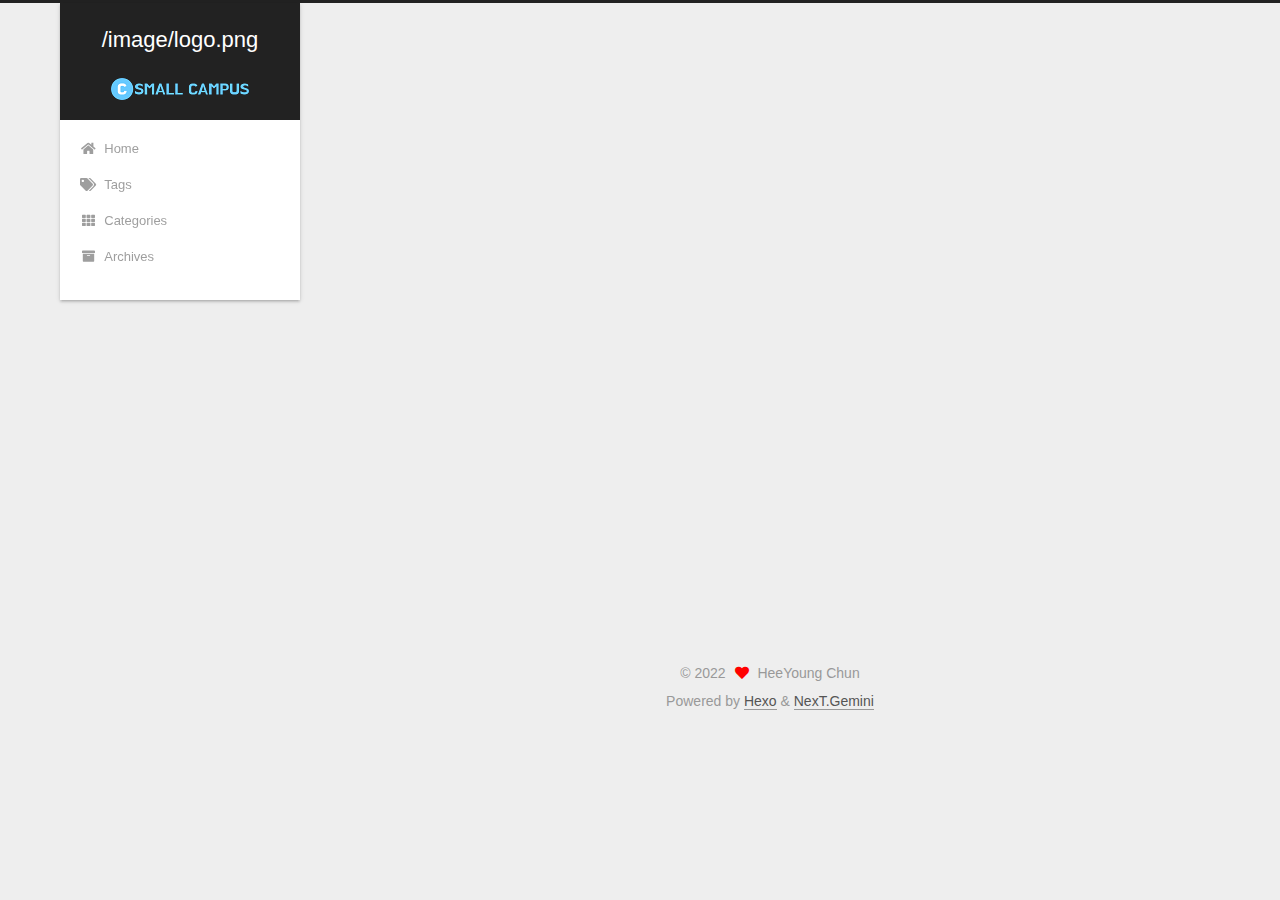
<file: 2022/04/06/my-new-post/index.html>
<!DOCTYPE html>
<html lang="en">
<head>
  <meta charset="UTF-8">
<meta name="viewport" content="width=device-width, initial-scale=1, maximum-scale=2">
<meta name="theme-color" content="#222">
<meta name="generator" content="Hexo 6.1.0">
  <link rel="apple-touch-icon" sizes="180x180" href="/images/apple-touch-icon.png">
  <link rel="icon" type="image/png" sizes="32x32" href="/images/favicon-32x32.png">
  <link rel="icon" type="image/png" sizes="16x16" href="/images/favicon-16x16.png">
  <link rel="mask-icon" href="/images/safari-pinned-tab.svg" color="#222">

<link rel="stylesheet" href="/css/main.css">


<link rel="stylesheet" href="/lib/font-awesome/css/all.min.css">

<script id="hexo-configurations">
    var NexT = window.NexT || {};
    var CONFIG = {"hostname":"heeyoung-c.github.io","root":"/","scheme":"Gemini","version":"7.8.0","exturl":false,"sidebar":{"position":"left","display":"post","padding":18,"offset":12,"onmobile":false},"copycode":{"enable":false,"show_result":false,"style":null},"back2top":{"enable":true,"sidebar":false,"scrollpercent":false},"bookmark":{"enable":false,"color":"#222","save":"auto"},"fancybox":false,"mediumzoom":false,"lazyload":false,"pangu":false,"comments":{"style":"tabs","active":null,"storage":true,"lazyload":false,"nav":null},"algolia":{"hits":{"per_page":10},"labels":{"input_placeholder":"Search for Posts","hits_empty":"We didn't find any results for the search: ${query}","hits_stats":"${hits} results found in ${time} ms"}},"localsearch":{"enable":false,"trigger":"auto","top_n_per_article":1,"unescape":false,"preload":false},"motion":{"enable":true,"async":false,"transition":{"post_block":"fadeIn","post_header":"slideDownIn","post_body":"slideDownIn","coll_header":"slideLeftIn","sidebar":"slideUpIn"}}};
  </script>

  <meta name="description" content="This is my first brand-new post with hexo">
<meta property="og:type" content="article">
<meta property="og:title" content="my new post">
<meta property="og:url" content="https://heeyoung-c.github.io/2022/04/06/my-new-post/index.html">
<meta property="og:site_name" content="&#x2F;image&#x2F;logo.png">
<meta property="og:description" content="This is my first brand-new post with hexo">
<meta property="og:locale" content="en_US">
<meta property="article:published_time" content="2022-04-06T12:19:39.000Z">
<meta property="article:modified_time" content="2022-04-06T12:20:11.514Z">
<meta property="article:author" content="HeeYoung Chun">
<meta name="twitter:card" content="summary">

<link rel="canonical" href="https://heeyoung-c.github.io/2022/04/06/my-new-post/">


<script id="page-configurations">
  // https://hexo.io/docs/variables.html
  CONFIG.page = {
    sidebar: "",
    isHome : false,
    isPost : true,
    lang   : 'en'
  };
</script>

  <title>my new post | /image/logo.png</title>
  






  <noscript>
  <style>
  .use-motion .brand,
  .use-motion .menu-item,
  .sidebar-inner,
  .use-motion .post-block,
  .use-motion .pagination,
  .use-motion .comments,
  .use-motion .post-header,
  .use-motion .post-body,
  .use-motion .collection-header { opacity: initial; }

  .use-motion .site-title,
  .use-motion .site-subtitle {
    opacity: initial;
    top: initial;
  }

  .use-motion .logo-line-before i { left: initial; }
  .use-motion .logo-line-after i { right: initial; }
  </style>
</noscript>

</head>

<body itemscope itemtype="http://schema.org/WebPage">
  <div class="container use-motion">
    <div class="headband"></div>

    <header class="header" itemscope itemtype="http://schema.org/WPHeader">
      <div class="header-inner"><div class="site-brand-container">
  <div class="site-nav-toggle">
    <div class="toggle" aria-label="Toggle navigation bar">
      <span class="toggle-line toggle-line-first"></span>
      <span class="toggle-line toggle-line-middle"></span>
      <span class="toggle-line toggle-line-last"></span>
    </div>
  </div>

  <div class="site-meta custom-logo">

    <a href="/" class="brand" rel="start">
      <span class="logo-line-before"><i></i></span>
      <h1 class="site-title">/image/logo.png</h1>
      <span class="logo-line-after"><i></i></span>
    </a>
      <a>
        <img class="custom-logo-image" src="/images/logo.png" alt="/image/logo.png">
      </a>
  </div>

  <div class="site-nav-right">
    <div class="toggle popup-trigger">
    </div>
  </div>
</div>




<nav class="site-nav">
  <ul id="menu" class="main-menu menu">
        <li class="menu-item menu-item-home">

    <a href="/" rel="section"><i class="fa fa-home fa-fw"></i>Home</a>

  </li>
        <li class="menu-item menu-item-tags">

    <a href="/tags/" rel="section"><i class="fa fa-tags fa-fw"></i>Tags</a>

  </li>
        <li class="menu-item menu-item-categories">

    <a href="/categories/" rel="section"><i class="fa fa-th fa-fw"></i>Categories</a>

  </li>
        <li class="menu-item menu-item-archives">

    <a href="/archives/" rel="section"><i class="fa fa-archive fa-fw"></i>Archives</a>

  </li>
  </ul>
</nav>




</div>
    </header>

    
  <div class="back-to-top">
    <i class="fa fa-arrow-up"></i>
    <span>0%</span>
  </div>


    <main class="main">
      <div class="main-inner">
        <div class="content-wrap">
          

          <div class="content post posts-expand">
            

    
  
  
  <article itemscope itemtype="http://schema.org/Article" class="post-block" lang="en">
    <link itemprop="mainEntityOfPage" href="https://heeyoung-c.github.io/2022/04/06/my-new-post/">

    <span hidden itemprop="author" itemscope itemtype="http://schema.org/Person">
      <meta itemprop="image" content="/images/heeyoung.png">
      <meta itemprop="name" content="HeeYoung Chun">
      <meta itemprop="description" content="열심히 배우는 중입니다">
    </span>

    <span hidden itemprop="publisher" itemscope itemtype="http://schema.org/Organization">
      <meta itemprop="name" content="/image/logo.png">
    </span>
      <header class="post-header">
        <h1 class="post-title" itemprop="name headline">
          my new post
        </h1>

        <div class="post-meta">
            <span class="post-meta-item">
              <span class="post-meta-item-icon">
                <i class="far fa-calendar"></i>
              </span>
              <span class="post-meta-item-text">Posted on</span>
              

              <time title="Created: 2022-04-06 21:19:39 / Modified: 21:20:11" itemprop="dateCreated datePublished" datetime="2022-04-06T21:19:39+09:00">2022-04-06</time>
            </span>

          

        </div>
      </header>

    
    
    
    <div class="post-body" itemprop="articleBody">

      
        <p>This is my first brand-new post with hexo</p>

    </div>

    
    
    

      <footer class="post-footer">

        


        
    <div class="post-nav">
      <div class="post-nav-item">
    <a href="/2022/04/06/hello-world/" rel="prev" title="Hello World">
      <i class="fa fa-chevron-left"></i> Hello World
    </a></div>
      <div class="post-nav-item"></div>
    </div>
      </footer>
    
  </article>
  
  
  



          </div>
          

<script>
  window.addEventListener('tabs:register', () => {
    let { activeClass } = CONFIG.comments;
    if (CONFIG.comments.storage) {
      activeClass = localStorage.getItem('comments_active') || activeClass;
    }
    if (activeClass) {
      let activeTab = document.querySelector(`a[href="#comment-${activeClass}"]`);
      if (activeTab) {
        activeTab.click();
      }
    }
  });
  if (CONFIG.comments.storage) {
    window.addEventListener('tabs:click', event => {
      if (!event.target.matches('.tabs-comment .tab-content .tab-pane')) return;
      let commentClass = event.target.classList[1];
      localStorage.setItem('comments_active', commentClass);
    });
  }
</script>

        </div>
          
  
  <div class="toggle sidebar-toggle">
    <span class="toggle-line toggle-line-first"></span>
    <span class="toggle-line toggle-line-middle"></span>
    <span class="toggle-line toggle-line-last"></span>
  </div>

  <aside class="sidebar">
    <div class="sidebar-inner">

      <ul class="sidebar-nav motion-element">
        <li class="sidebar-nav-toc">
          Table of Contents
        </li>
        <li class="sidebar-nav-overview">
          Overview
        </li>
      </ul>

      <!--noindex-->
      <div class="post-toc-wrap sidebar-panel">
      </div>
      <!--/noindex-->

      <div class="site-overview-wrap sidebar-panel">
        <div class="site-author motion-element" itemprop="author" itemscope itemtype="http://schema.org/Person">
    <img class="site-author-image" itemprop="image" alt="HeeYoung Chun"
      src="/images/heeyoung.png">
  <p class="site-author-name" itemprop="name">HeeYoung Chun</p>
  <div class="site-description" itemprop="description">열심히 배우는 중입니다</div>
</div>
<div class="site-state-wrap motion-element">
  <nav class="site-state">
      <div class="site-state-item site-state-posts">
          <a href="/archives/">
        
          <span class="site-state-item-count">2</span>
          <span class="site-state-item-name">posts</span>
        </a>
      </div>
  </nav>
</div>
  <div class="links-of-author motion-element">
      <span class="links-of-author-item">
        <a href="https://github.com/heeyoung-c" title="GitHub → https:&#x2F;&#x2F;github.com&#x2F;heeyoung-c" rel="noopener" target="_blank"><i class="fab fa-github fa-fw"></i>GitHub</a>
      </span>
      <span class="links-of-author-item">
        <a href="mailto:heeyoungchun.dev@gamil.com" title="E-Mail → mailto:heeyoungchun.dev@gamil.com" rel="noopener" target="_blank"><i class="fa fa-envelope fa-fw"></i>E-Mail</a>
      </span>
  </div>



      </div>

    </div>
  </aside>
  <div id="sidebar-dimmer"></div>


      </div>
    </main>

    <footer class="footer">
      <div class="footer-inner">
        

        

<div class="copyright">
  
  &copy; 
  <span itemprop="copyrightYear">2022</span>
  <span class="with-love">
    <i class="fa fa-heart"></i>
  </span>
  <span class="author" itemprop="copyrightHolder">HeeYoung Chun</span>
</div>
  <div class="powered-by">Powered by <a href="https://hexo.io/" class="theme-link" rel="noopener" target="_blank">Hexo</a> & <a href="https://theme-next.org/" class="theme-link" rel="noopener" target="_blank">NexT.Gemini</a>
  </div>

        








      </div>
    </footer>
  </div>

  
  <script src="/lib/anime.min.js"></script>
  <script src="/lib/velocity/velocity.min.js"></script>
  <script src="/lib/velocity/velocity.ui.min.js"></script>

<script src="/js/utils.js"></script>

<script src="/js/motion.js"></script>


<script src="/js/schemes/pisces.js"></script>


<script src="/js/next-boot.js"></script>




  















  

  

</body>
</html>
</file>
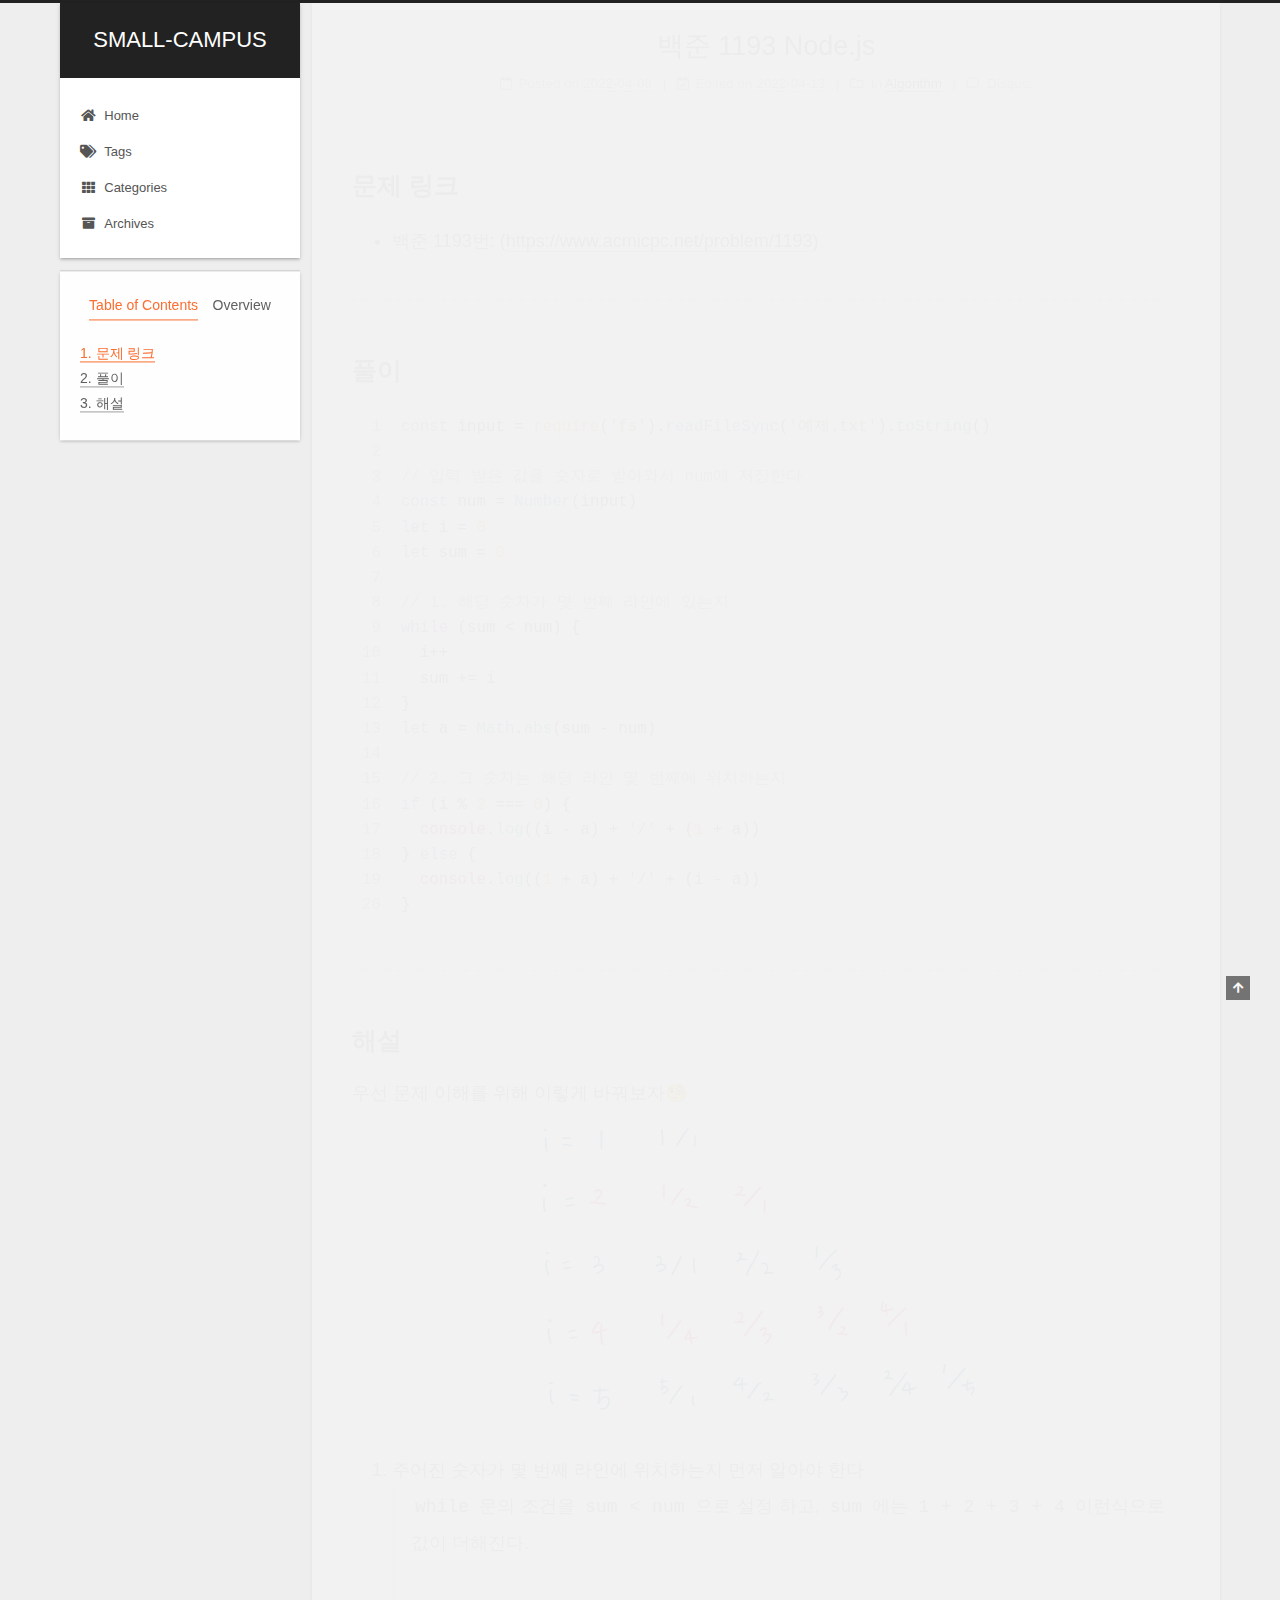
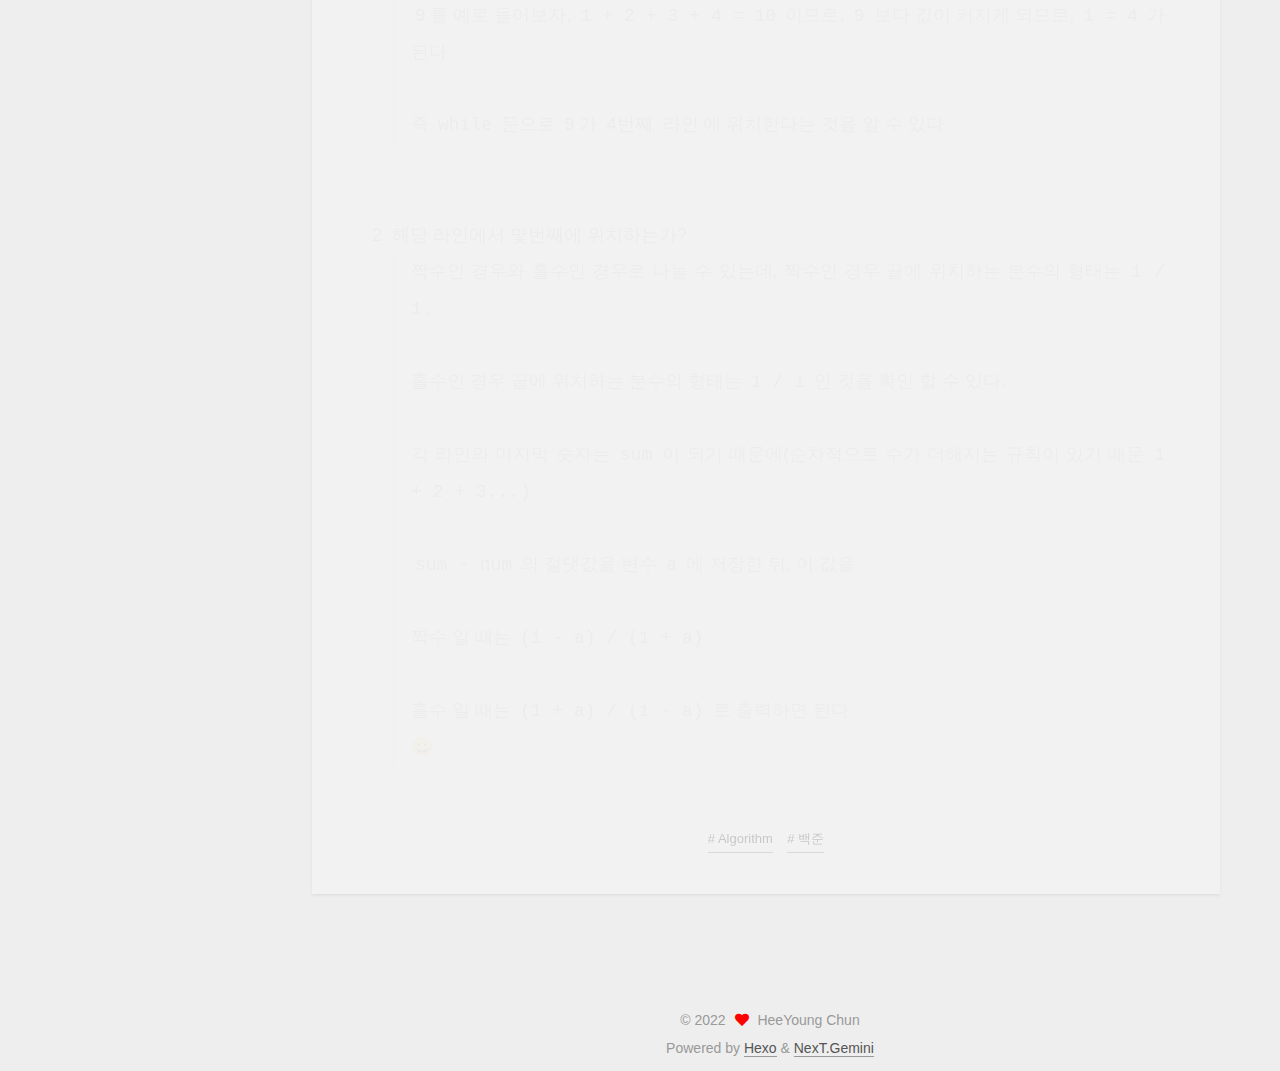
<file: 2022/04/08/백준 1193/index.html>
<!DOCTYPE html>
<html lang="en">
<head>
  <meta charset="UTF-8">
<meta name="viewport" content="width=device-width, initial-scale=1, maximum-scale=2">
<meta name="theme-color" content="#222">
<meta name="generator" content="Hexo 6.1.0">
  <link rel="apple-touch-icon" sizes="180x180" href="/images/apple-touch-icon.png">
  <link rel="icon" type="image/png" sizes="32x32" href="/images/favicon-32x32.png">
  <link rel="icon" type="image/png" sizes="16x16" href="/images/favicon-16x16.png">
  <link rel="mask-icon" href="/images/safari-pinned-tab.svg" color="#222">

<link rel="stylesheet" href="/css/main.css">


<link rel="stylesheet" href="/lib/font-awesome/css/all.min.css">

<script id="hexo-configurations">
    var NexT = window.NexT || {};
    var CONFIG = {"hostname":"heeyoung-c.github.io","root":"/","scheme":"Gemini","version":"7.8.0","exturl":false,"sidebar":{"position":"left","display":"post","padding":18,"offset":12,"onmobile":false},"copycode":{"enable":false,"show_result":false,"style":null},"back2top":{"enable":true,"sidebar":false,"scrollpercent":false},"bookmark":{"enable":false,"color":"#222","save":"auto"},"fancybox":false,"mediumzoom":false,"lazyload":false,"pangu":false,"comments":{"style":"tabs","active":null,"storage":true,"lazyload":false,"nav":null},"algolia":{"hits":{"per_page":10},"labels":{"input_placeholder":"Search for Posts","hits_empty":"We didn't find any results for the search: ${query}","hits_stats":"${hits} results found in ${time} ms"}},"localsearch":{"enable":false,"trigger":"auto","top_n_per_article":1,"unescape":false,"preload":false},"motion":{"enable":true,"async":false,"transition":{"post_block":"fadeIn","post_header":"slideDownIn","post_body":"slideDownIn","coll_header":"slideLeftIn","sidebar":"slideUpIn"}}};
  </script>

  <meta name="description" content="문제 링크 백준 1193번: (https:&#x2F;&#x2F;www.acmicpc.net&#x2F;problem&#x2F;1193)   풀이">
<meta property="og:type" content="article">
<meta property="og:title" content="백준 1193 Node.js">
<meta property="og:url" content="https://heeyoung-c.github.io/2022/04/08/%EB%B0%B1%EC%A4%80%201193/index.html">
<meta property="og:site_name" content="SMALL-CAMPUS">
<meta property="og:description" content="문제 링크 백준 1193번: (https:&#x2F;&#x2F;www.acmicpc.net&#x2F;problem&#x2F;1193)   풀이">
<meta property="og:locale" content="en_US">
<meta property="article:published_time" content="2022-04-07T15:40:38.000Z">
<meta property="article:modified_time" content="2022-04-13T06:38:04.167Z">
<meta property="article:author" content="HeeYoung Chun">
<meta property="article:tag" content="Algorithm">
<meta property="article:tag" content="백준">
<meta name="twitter:card" content="summary">

<link rel="canonical" href="https://heeyoung-c.github.io/2022/04/08/%EB%B0%B1%EC%A4%80%201193/">


<script id="page-configurations">
  // https://hexo.io/docs/variables.html
  CONFIG.page = {
    sidebar: "",
    isHome : false,
    isPost : true,
    lang   : 'en'
  };
</script>

  <title>백준 1193 Node.js | SMALL-CAMPUS</title>
  






  <noscript>
  <style>
  .use-motion .brand,
  .use-motion .menu-item,
  .sidebar-inner,
  .use-motion .post-block,
  .use-motion .pagination,
  .use-motion .comments,
  .use-motion .post-header,
  .use-motion .post-body,
  .use-motion .collection-header { opacity: initial; }

  .use-motion .site-title,
  .use-motion .site-subtitle {
    opacity: initial;
    top: initial;
  }

  .use-motion .logo-line-before i { left: initial; }
  .use-motion .logo-line-after i { right: initial; }
  </style>
</noscript>

  <meta name="google-site-verification" content="aIJnJ3ZH02WlgF43bXlYirEyOuZdlamkF5RUlFI5wfQ" />
<link rel="alternate" href="/rss2.xml" title="SMALL-CAMPUS" type="application/rss+xml">
</head>

<body itemscope itemtype="http://schema.org/WebPage">
  <div class="container use-motion">
    <div class="headband"></div>

    <header class="header" itemscope itemtype="http://schema.org/WPHeader">
      <div class="header-inner"><div class="site-brand-container">
  <div class="site-nav-toggle">
    <div class="toggle" aria-label="Toggle navigation bar">
      <span class="toggle-line toggle-line-first"></span>
      <span class="toggle-line toggle-line-middle"></span>
      <span class="toggle-line toggle-line-last"></span>
    </div>
  </div>

  <div class="site-meta">

    <a href="/" class="brand" rel="start">
      <span class="logo-line-before"><i></i></span>
      <h1 class="site-title">SMALL-CAMPUS</h1>
      <span class="logo-line-after"><i></i></span>
    </a>
  </div>

  <div class="site-nav-right">
    <div class="toggle popup-trigger">
    </div>
  </div>
</div>




<nav class="site-nav">
  <ul id="menu" class="main-menu menu">
        <li class="menu-item menu-item-home">

    <a href="/" rel="section"><i class="fa fa-home fa-fw"></i>Home</a>

  </li>
        <li class="menu-item menu-item-tags">

    <a href="/tags/" rel="section"><i class="fa fa-tags fa-fw"></i>Tags</a>

  </li>
        <li class="menu-item menu-item-categories">

    <a href="/categories/" rel="section"><i class="fa fa-th fa-fw"></i>Categories</a>

  </li>
        <li class="menu-item menu-item-archives">

    <a href="/archives/" rel="section"><i class="fa fa-archive fa-fw"></i>Archives</a>

  </li>
  </ul>
</nav>




</div>
    </header>

    
  <div class="back-to-top">
    <i class="fa fa-arrow-up"></i>
    <span>0%</span>
  </div>


    <main class="main">
      <div class="main-inner">
        <div class="content-wrap">
          

          <div class="content post posts-expand">
            

    
  
  
  <article itemscope itemtype="http://schema.org/Article" class="post-block" lang="en">
    <link itemprop="mainEntityOfPage" href="https://heeyoung-c.github.io/2022/04/08/%EB%B0%B1%EC%A4%80%201193/">

    <span hidden itemprop="author" itemscope itemtype="http://schema.org/Person">
      <meta itemprop="image" content="/images/heeyoung.png">
      <meta itemprop="name" content="HeeYoung Chun">
      <meta itemprop="description" content="열심히 공부하고 있습니다">
    </span>

    <span hidden itemprop="publisher" itemscope itemtype="http://schema.org/Organization">
      <meta itemprop="name" content="SMALL-CAMPUS">
    </span>
      <header class="post-header">
        <h1 class="post-title" itemprop="name headline">
          백준 1193 Node.js
        </h1>

        <div class="post-meta">
            <span class="post-meta-item">
              <span class="post-meta-item-icon">
                <i class="far fa-calendar"></i>
              </span>
              <span class="post-meta-item-text">Posted on</span>

              <time title="Created: 2022-04-08 00:40:38" itemprop="dateCreated datePublished" datetime="2022-04-08T00:40:38+09:00">2022-04-08</time>
            </span>
              <span class="post-meta-item">
                <span class="post-meta-item-icon">
                  <i class="far fa-calendar-check"></i>
                </span>
                <span class="post-meta-item-text">Edited on</span>
                <time title="Modified: 2022-04-13 15:38:04" itemprop="dateModified" datetime="2022-04-13T15:38:04+09:00">2022-04-13</time>
              </span>
            <span class="post-meta-item">
              <span class="post-meta-item-icon">
                <i class="far fa-folder"></i>
              </span>
              <span class="post-meta-item-text">In</span>
                <span itemprop="about" itemscope itemtype="http://schema.org/Thing">
                  <a href="/categories/Algorithm/" itemprop="url" rel="index"><span itemprop="name">Algorithm</span></a>
                </span>
            </span>

          
  
  <span class="post-meta-item">
    
      <span class="post-meta-item-icon">
        <i class="far fa-comment"></i>
      </span>
      <span class="post-meta-item-text">Disqus: </span>
    
    <a title="disqus" href="/2022/04/08/%EB%B0%B1%EC%A4%80%201193/#disqus_thread" itemprop="discussionUrl">
      <span class="post-comments-count disqus-comment-count" data-disqus-identifier="2022/04/08/백준 1193/" itemprop="commentCount"></span>
    </a>
  </span>
  
  

        </div>
      </header>

    
    
    
    <div class="post-body" itemprop="articleBody">

      
        <h2 id="문제-링크"><a href="#문제-링크" class="headerlink" title="문제 링크"></a>문제 링크</h2><ul>
<li>백준 1193번: (<a target="_blank" rel="noopener" href="https://www.acmicpc.net/problem/1193">https://www.acmicpc.net/problem/1193</a>)</li>
</ul>
<hr>
<h2 id="풀이"><a href="#풀이" class="headerlink" title="풀이"></a>풀이</h2><span id="more"></span>
<figure class="highlight javascript"><table><tr><td class="gutter"><pre><span class="line">1</span><br><span class="line">2</span><br><span class="line">3</span><br><span class="line">4</span><br><span class="line">5</span><br><span class="line">6</span><br><span class="line">7</span><br><span class="line">8</span><br><span class="line">9</span><br><span class="line">10</span><br><span class="line">11</span><br><span class="line">12</span><br><span class="line">13</span><br><span class="line">14</span><br><span class="line">15</span><br><span class="line">16</span><br><span class="line">17</span><br><span class="line">18</span><br><span class="line">19</span><br><span class="line">20</span><br></pre></td><td class="code"><pre><span class="line"><span class="keyword">const</span> input = <span class="built_in">require</span>(<span class="string">&#x27;fs&#x27;</span>).<span class="title function_">readFileSync</span>(<span class="string">&#x27;예제.txt&#x27;</span>).<span class="title function_">toString</span>()</span><br><span class="line"></span><br><span class="line"><span class="comment">// 입력 받은 값을 숫자로 받아와서 num에 저장한다</span></span><br><span class="line"><span class="keyword">const</span> num = <span class="title class_">Number</span>(input)</span><br><span class="line"><span class="keyword">let</span> i = <span class="number">0</span></span><br><span class="line"><span class="keyword">let</span> sum = <span class="number">0</span></span><br><span class="line"></span><br><span class="line"><span class="comment">// 1. 해당 숫자가 몇 번째 라인에 있는지</span></span><br><span class="line"><span class="keyword">while</span> (sum &lt; num) &#123;</span><br><span class="line">  i++</span><br><span class="line">  sum += i</span><br><span class="line">&#125;</span><br><span class="line"><span class="keyword">let</span> a = <span class="title class_">Math</span>.<span class="title function_">abs</span>(sum - num)</span><br><span class="line"></span><br><span class="line"><span class="comment">// 2. 그 숫자는 해당 라인 몇 번째에 위치하는지</span></span><br><span class="line"><span class="keyword">if</span> (i % <span class="number">2</span> === <span class="number">0</span>) &#123;</span><br><span class="line">  <span class="variable language_">console</span>.<span class="title function_">log</span>((i - a) + <span class="string">&#x27;/&#x27;</span> + (<span class="number">1</span> + a))</span><br><span class="line">&#125; <span class="keyword">else</span> &#123;</span><br><span class="line">  <span class="variable language_">console</span>.<span class="title function_">log</span>((<span class="number">1</span> + a) + <span class="string">&#x27;/&#x27;</span> + (i - a))</span><br><span class="line">&#125;</span><br></pre></td></tr></table></figure>

<hr>
<h2 id="해설"><a href="#해설" class="headerlink" title="해설"></a>해설</h2><p>우선 문제 이해를 위해 이렇게 바꿔보자🧐<br><img src = "/images/algorithm/1193-1.png" width = "500px" alt = "1193"></p>
<ol>
<li>주어진 숫자가 몇 번째 라인에 위치하는지 먼저 알아야 한다<br><blockquote>
<p><code>while</code> 문의 조건을 <code>sum &lt; num</code> 으로 설정 하고, <code>sum</code> 에는 <code>1 + 2 + 3 + 4</code> 이런식으로 값이 더해진다.<br><br><code>9</code>를 예로 들어보자, <code>1 + 2 + 3 + 4 = 10</code> 이므로, <code>9</code> 보다 값이 커지게 되므로, <code>i = 4</code> 가 된다<br><br>즉 <code>while</code> 문으로 <code>9</code>가 <code>4번째 라인</code>에 위치한다는 것을 알 수 있다</p>
</blockquote>
</li>
</ol>
<br>

<ol start="2">
<li>해당 라인에서 몇번째에 위치하는가?<br><blockquote>
<p>짝수인 경우와 홀수인 경우로 나눌 수 있는데, 짝수인 경우 끝에 위치하는 분수의 형태는 <code>i / 1</code>,<br><br>홀수인 경우 끝에 위치하는 분수의 형태는 <code>1 / i</code> 인 것을 확인 할 수 있다.<br><br>각 라인의 마지막 숫자는 <code>sum</code> 이 되기 때문에(순차적으로 수가 더해지는 규칙이 있기 때문 <code>1 + 2 + 3...</code>)<br><br><code>sum - num</code> 의 절댓값을 변수 <code>a</code> 에 저장한 뒤, 이 값을<br><br>짝수 일 때는 <code>(i - a) / (1 + a)</code><br><br>홀수 일 때는 <code>(1 + a) / (i - a)</code> 로 출력하면 된다<br>😀</p>
</blockquote>
</li>
</ol>

    </div>

    
    
    

      <footer class="post-footer">
          <div class="post-tags">
              <a href="/tags/Algorithm/" rel="tag"># Algorithm</a>
              <a href="/tags/%EB%B0%B1%EC%A4%80/" rel="tag"># 백준</a>
          </div>

        


        
      </footer>
    
  </article>
  
  
  



          </div>
          
    
  <div class="comments">
    <div id="disqus_thread">
      <noscript>Please enable JavaScript to view the comments powered by Disqus.</noscript>
    </div>
  </div>
  

<script>
  window.addEventListener('tabs:register', () => {
    let { activeClass } = CONFIG.comments;
    if (CONFIG.comments.storage) {
      activeClass = localStorage.getItem('comments_active') || activeClass;
    }
    if (activeClass) {
      let activeTab = document.querySelector(`a[href="#comment-${activeClass}"]`);
      if (activeTab) {
        activeTab.click();
      }
    }
  });
  if (CONFIG.comments.storage) {
    window.addEventListener('tabs:click', event => {
      if (!event.target.matches('.tabs-comment .tab-content .tab-pane')) return;
      let commentClass = event.target.classList[1];
      localStorage.setItem('comments_active', commentClass);
    });
  }
</script>

        </div>
          
  
  <div class="toggle sidebar-toggle">
    <span class="toggle-line toggle-line-first"></span>
    <span class="toggle-line toggle-line-middle"></span>
    <span class="toggle-line toggle-line-last"></span>
  </div>

  <aside class="sidebar">
    <div class="sidebar-inner">

      <ul class="sidebar-nav motion-element">
        <li class="sidebar-nav-toc">
          Table of Contents
        </li>
        <li class="sidebar-nav-overview">
          Overview
        </li>
      </ul>

      <!--noindex-->
      <div class="post-toc-wrap sidebar-panel">
          <div class="post-toc motion-element"><ol class="nav"><li class="nav-item nav-level-2"><a class="nav-link" href="#%EB%AC%B8%EC%A0%9C-%EB%A7%81%ED%81%AC"><span class="nav-number">1.</span> <span class="nav-text">문제 링크</span></a></li><li class="nav-item nav-level-2"><a class="nav-link" href="#%ED%92%80%EC%9D%B4"><span class="nav-number">2.</span> <span class="nav-text">풀이</span></a></li><li class="nav-item nav-level-2"><a class="nav-link" href="#%ED%95%B4%EC%84%A4"><span class="nav-number">3.</span> <span class="nav-text">해설</span></a></li></ol></div>
      </div>
      <!--/noindex-->

      <div class="site-overview-wrap sidebar-panel">
        <div class="site-author motion-element" itemprop="author" itemscope itemtype="http://schema.org/Person">
    <img class="site-author-image" itemprop="image" alt="HeeYoung Chun"
      src="/images/heeyoung.png">
  <p class="site-author-name" itemprop="name">HeeYoung Chun</p>
  <div class="site-description" itemprop="description">열심히 공부하고 있습니다</div>
</div>
<div class="site-state-wrap motion-element">
  <nav class="site-state">
      <div class="site-state-item site-state-posts">
          <a href="/archives/">
        
          <span class="site-state-item-count">1</span>
          <span class="site-state-item-name">posts</span>
        </a>
      </div>
      <div class="site-state-item site-state-categories">
            <a href="/categories/">
          
        <span class="site-state-item-count">1</span>
        <span class="site-state-item-name">categories</span></a>
      </div>
      <div class="site-state-item site-state-tags">
            <a href="/tags/">
          
        <span class="site-state-item-count">2</span>
        <span class="site-state-item-name">tags</span></a>
      </div>
  </nav>
</div>
  <div class="links-of-author motion-element">
      <span class="links-of-author-item">
        <a href="https://github.com/heeyoung-c" title="GitHub → https:&#x2F;&#x2F;github.com&#x2F;heeyoung-c" rel="noopener" target="_blank"><i class="fab fa-github fa-fw"></i>GitHub</a>
      </span>
      <span class="links-of-author-item">
        <a href="mailto:heeyoungchun.dev@gamil.com" title="E-Mail → mailto:heeyoungchun.dev@gamil.com" rel="noopener" target="_blank"><i class="fa fa-envelope fa-fw"></i>E-Mail</a>
      </span>
  </div>



      </div>

    </div>
  </aside>
  <div id="sidebar-dimmer"></div>


      </div>
    </main>

    <footer class="footer">
      <div class="footer-inner">
        

        

<div class="copyright">
  
  &copy; 
  <span itemprop="copyrightYear">2022</span>
  <span class="with-love">
    <i class="fa fa-heart"></i>
  </span>
  <span class="author" itemprop="copyrightHolder">HeeYoung Chun</span>
</div>
  <div class="powered-by">Powered by <a href="https://hexo.io/" class="theme-link" rel="noopener" target="_blank">Hexo</a> & <a href="https://theme-next.org/" class="theme-link" rel="noopener" target="_blank">NexT.Gemini</a>
  </div>

        








      </div>
    </footer>
  </div>

  
  <script src="/lib/anime.min.js"></script>
  <script src="/lib/velocity/velocity.min.js"></script>
  <script src="/lib/velocity/velocity.ui.min.js"></script>

<script src="/js/utils.js"></script>

<script src="/js/motion.js"></script>


<script src="/js/schemes/pisces.js"></script>


<script src="/js/next-boot.js"></script>




  















  

  

<script>
  function loadCount() {
    var d = document, s = d.createElement('script');
    s.src = 'https://SMALL-CAMPUS.disqus.com/count.js';
    s.id = 'dsq-count-scr';
    (d.head || d.body).appendChild(s);
  }
  // defer loading until the whole page loading is completed
  window.addEventListener('load', loadCount, false);
</script>
<script>
  var disqus_config = function() {
    this.page.url = "https://heeyoung-c.github.io/2022/04/08/%EB%B0%B1%EC%A4%80%201193/";
    this.page.identifier = "2022/04/08/백준 1193/";
    this.page.title = "백준 1193 Node.js";
    };
  NexT.utils.loadComments(document.querySelector('#disqus_thread'), () => {
    if (window.DISQUS) {
      DISQUS.reset({
        reload: true,
        config: disqus_config
      });
    } else {
      var d = document, s = d.createElement('script');
      s.src = 'https://SMALL-CAMPUS.disqus.com/embed.js';
      s.setAttribute('data-timestamp', '' + +new Date());
      (d.head || d.body).appendChild(s);
    }
  });
</script>

</body>
</html>
</file>
<file: css/main.css>
:root {
  --body-bg-color: #eee;
  --content-bg-color: #fff;
  --card-bg-color: #f5f5f5;
  --text-color: #555;
  --blockquote-color: #666;
  --link-color: #555;
  --link-hover-color: #222;
  --brand-color: #fff;
  --brand-hover-color: #fff;
  --table-row-odd-bg-color: #f9f9f9;
  --table-row-hover-bg-color: #f5f5f5;
  --menu-item-bg-color: #f5f5f5;
  --btn-default-bg: #fff;
  --btn-default-color: #555;
  --btn-default-border-color: #555;
  --btn-default-hover-bg: #222;
  --btn-default-hover-color: #fff;
  --btn-default-hover-border-color: #222;
}
html {
  line-height: 1.15; /* 1 */
  -webkit-text-size-adjust: 100%; /* 2 */
}
body {
  margin: 0;
}
main {
  display: block;
}
h1 {
  font-size: 2em;
  margin: 0.67em 0;
}
hr {
  box-sizing: content-box; /* 1 */
  height: 0; /* 1 */
  overflow: visible; /* 2 */
}
pre {
  font-family: monospace, monospace; /* 1 */
  font-size: 1em; /* 2 */
}
a {
  background: transparent;
}
abbr[title] {
  border-bottom: none; /* 1 */
  text-decoration: underline; /* 2 */
  text-decoration: underline dotted; /* 2 */
}
b,
strong {
  font-weight: bolder;
}
code,
kbd,
samp {
  font-family: monospace, monospace; /* 1 */
  font-size: 1em; /* 2 */
}
small {
  font-size: 80%;
}
sub,
sup {
  font-size: 75%;
  line-height: 0;
  position: relative;
  vertical-align: baseline;
}
sub {
  bottom: -0.25em;
}
sup {
  top: -0.5em;
}
img {
  border-style: none;
}
button,
input,
optgroup,
select,
textarea {
  font-family: inherit; /* 1 */
  font-size: 100%; /* 1 */
  line-height: 1.15; /* 1 */
  margin: 0; /* 2 */
}
button,
input {
/* 1 */
  overflow: visible;
}
button,
select {
/* 1 */
  text-transform: none;
}
button,
[type='button'],
[type='reset'],
[type='submit'] {
  -webkit-appearance: button;
}
button::-moz-focus-inner,
[type='button']::-moz-focus-inner,
[type='reset']::-moz-focus-inner,
[type='submit']::-moz-focus-inner {
  border-style: none;
  padding: 0;
}
button:-moz-focusring,
[type='button']:-moz-focusring,
[type='reset']:-moz-focusring,
[type='submit']:-moz-focusring {
  outline: 1px dotted ButtonText;
}
fieldset {
  padding: 0.35em 0.75em 0.625em;
}
legend {
  box-sizing: border-box; /* 1 */
  color: inherit; /* 2 */
  display: table; /* 1 */
  max-width: 100%; /* 1 */
  padding: 0; /* 3 */
  white-space: normal; /* 1 */
}
progress {
  vertical-align: baseline;
}
textarea {
  overflow: auto;
}
[type='checkbox'],
[type='radio'] {
  box-sizing: border-box; /* 1 */
  padding: 0; /* 2 */
}
[type='number']::-webkit-inner-spin-button,
[type='number']::-webkit-outer-spin-button {
  height: auto;
}
[type='search'] {
  outline-offset: -2px; /* 2 */
  -webkit-appearance: textfield; /* 1 */
}
[type='search']::-webkit-search-decoration {
  -webkit-appearance: none;
}
::-webkit-file-upload-button {
  font: inherit; /* 2 */
  -webkit-appearance: button; /* 1 */
}
details {
  display: block;
}
summary {
  display: list-item;
}
template {
  display: none;
}
[hidden] {
  display: none;
}
::selection {
  background: #262a30;
  color: #eee;
}
html,
body {
  height: 100%;
}
body {
  background: var(--body-bg-color);
  color: var(--text-color);
  font-family: 'Lato', "PingFang SC", "Microsoft YaHei", sans-serif;
  font-size: 1em;
  line-height: 2;
}
@media (max-width: 991px) {
  body {
    padding-left: 0 !important;
    padding-right: 0 !important;
  }
}
h1,
h2,
h3,
h4,
h5,
h6 {
  font-family: 'Lato', "PingFang SC", "Microsoft YaHei", sans-serif;
  font-weight: bold;
  line-height: 1.5;
  margin: 20px 0 15px;
}
h1 {
  font-size: 1.5em;
}
h2 {
  font-size: 1.375em;
}
h3 {
  font-size: 1.25em;
}
h4 {
  font-size: 1.125em;
}
h5 {
  font-size: 1em;
}
h6 {
  font-size: 0.875em;
}
p {
  margin: 0 0 20px 0;
}
a,
span.exturl {
  border-bottom: 1px solid #999;
  color: var(--link-color);
  outline: 0;
  text-decoration: none;
  overflow-wrap: break-word;
  word-wrap: break-word;
  cursor: pointer;
}
a:hover,
span.exturl:hover {
  border-bottom-color: var(--link-hover-color);
  color: var(--link-hover-color);
}
iframe,
img,
video {
  display: block;
  margin-left: auto;
  margin-right: auto;
  max-width: 100%;
}
hr {
  background-image: repeating-linear-gradient(-45deg, #ddd, #ddd 4px, transparent 4px, transparent 8px);
  border: 0;
  height: 3px;
  margin: 40px 0;
}
blockquote {
  border-left: 4px solid #ddd;
  color: var(--blockquote-color);
  margin: 0;
  padding: 0 15px;
}
blockquote cite::before {
  content: '-';
  padding: 0 5px;
}
dt {
  font-weight: bold;
}
dd {
  margin: 0;
  padding: 0;
}
kbd {
  background-color: #f5f5f5;
  background-image: linear-gradient(#eee, #fff, #eee);
  border: 1px solid #ccc;
  border-radius: 0.2em;
  box-shadow: 0.1em 0.1em 0.2em rgba(0,0,0,0.1);
  color: #555;
  font-family: inherit;
  padding: 0.1em 0.3em;
  white-space: nowrap;
}
.table-container {
  overflow: auto;
}
table {
  border-collapse: collapse;
  border-spacing: 0;
  font-size: 0.875em;
  margin: 0 0 20px 0;
  width: 100%;
}
tbody tr:nth-of-type(odd) {
  background: var(--table-row-odd-bg-color);
}
tbody tr:hover {
  background: var(--table-row-hover-bg-color);
}
caption,
th,
td {
  font-weight: normal;
  padding: 8px;
  vertical-align: middle;
}
th,
td {
  border: 1px solid #ddd;
  border-bottom: 3px solid #ddd;
}
th {
  font-weight: 700;
  padding-bottom: 10px;
}
td {
  border-bottom-width: 1px;
}
.btn {
  background: var(--btn-default-bg);
  border: 2px solid var(--btn-default-border-color);
  border-radius: 2px;
  color: var(--btn-default-color);
  display: inline-block;
  font-size: 0.875em;
  line-height: 2;
  padding: 0 20px;
  text-decoration: none;
  transition-property: background-color;
  transition-delay: 0s;
  transition-duration: 0.2s;
  transition-timing-function: ease-in-out;
}
.btn:hover {
  background: var(--btn-default-hover-bg);
  border-color: var(--btn-default-hover-border-color);
  color: var(--btn-default-hover-color);
}
.btn + .btn {
  margin: 0 0 8px 8px;
}
.btn .fa-fw {
  text-align: left;
  width: 1.285714285714286em;
}
.toggle {
  line-height: 0;
}
.toggle .toggle-line {
  background: #fff;
  display: inline-block;
  height: 2px;
  left: 0;
  position: relative;
  top: 0;
  transition: all 0.4s;
  vertical-align: top;
  width: 100%;
}
.toggle .toggle-line:not(:first-child) {
  margin-top: 3px;
}
.toggle.toggle-arrow .toggle-line-first {
  left: 50%;
  top: 2px;
  transform: rotate(45deg);
  width: 50%;
}
.toggle.toggle-arrow .toggle-line-middle {
  left: 2px;
  width: 90%;
}
.toggle.toggle-arrow .toggle-line-last {
  left: 50%;
  top: -2px;
  transform: rotate(-45deg);
  width: 50%;
}
.toggle.toggle-close .toggle-line-first {
  transform: rotate(-45deg);
  top: 5px;
}
.toggle.toggle-close .toggle-line-middle {
  opacity: 0;
}
.toggle.toggle-close .toggle-line-last {
  transform: rotate(45deg);
  top: -5px;
}
.highlight,
pre {
  background: #f7f7f7;
  color: #4d4d4c;
  line-height: 1.6;
  margin: 0 auto 20px;
}
pre,
code {
  font-family: consolas, Menlo, monospace, "PingFang SC", "Microsoft YaHei";
}
code {
  background: #eee;
  border-radius: 3px;
  color: #555;
  padding: 2px 4px;
  overflow-wrap: break-word;
  word-wrap: break-word;
}
.highlight *::selection {
  background: #d6d6d6;
}
.highlight pre {
  border: 0;
  margin: 0;
  padding: 10px 0;
}
.highlight table {
  border: 0;
  margin: 0;
  width: auto;
}
.highlight td {
  border: 0;
  padding: 0;
}
.highlight figcaption {
  background: #eff2f3;
  color: #4d4d4c;
  display: flex;
  font-size: 0.875em;
  justify-content: space-between;
  line-height: 1.2;
  padding: 0.5em;
}
.highlight figcaption a {
  color: #4d4d4c;
}
.highlight figcaption a:hover {
  border-bottom-color: #4d4d4c;
}
.highlight .gutter {
  -moz-user-select: none;
  -ms-user-select: none;
  -webkit-user-select: none;
  user-select: none;
}
.highlight .gutter pre {
  background: #eff2f3;
  color: #869194;
  padding-left: 10px;
  padding-right: 10px;
  text-align: right;
}
.highlight .code pre {
  background: #f7f7f7;
  padding-left: 10px;
  width: 100%;
}
.gist table {
  width: auto;
}
.gist table td {
  border: 0;
}
pre {
  overflow: auto;
  padding: 10px;
}
pre code {
  background: none;
  color: #4d4d4c;
  font-size: 0.875em;
  padding: 0;
  text-shadow: none;
}
pre .deletion {
  background: #fdd;
}
pre .addition {
  background: #dfd;
}
pre .meta {
  color: #eab700;
  -moz-user-select: none;
  -ms-user-select: none;
  -webkit-user-select: none;
  user-select: none;
}
pre .comment {
  color: #8e908c;
}
pre .variable,
pre .attribute,
pre .tag,
pre .name,
pre .regexp,
pre .ruby .constant,
pre .xml .tag .title,
pre .xml .pi,
pre .xml .doctype,
pre .html .doctype,
pre .css .id,
pre .css .class,
pre .css .pseudo {
  color: #c82829;
}
pre .number,
pre .preprocessor,
pre .built_in,
pre .builtin-name,
pre .literal,
pre .params,
pre .constant,
pre .command {
  color: #f5871f;
}
pre .ruby .class .title,
pre .css .rules .attribute,
pre .string,
pre .symbol,
pre .value,
pre .inheritance,
pre .header,
pre .ruby .symbol,
pre .xml .cdata,
pre .special,
pre .formula {
  color: #718c00;
}
pre .title,
pre .css .hexcolor {
  color: #3e999f;
}
pre .function,
pre .python .decorator,
pre .python .title,
pre .ruby .function .title,
pre .ruby .title .keyword,
pre .perl .sub,
pre .javascript .title,
pre .coffeescript .title {
  color: #4271ae;
}
pre .keyword,
pre .javascript .function {
  color: #8959a8;
}
.blockquote-center {
  border-left: none;
  margin: 40px 0;
  padding: 0;
  position: relative;
  text-align: center;
}
.blockquote-center .fa {
  display: block;
  opacity: 0.6;
  position: absolute;
  width: 100%;
}
.blockquote-center .fa-quote-left {
  border-top: 1px solid #ccc;
  text-align: left;
  top: -20px;
}
.blockquote-center .fa-quote-right {
  border-bottom: 1px solid #ccc;
  text-align: right;
  bottom: -20px;
}
.blockquote-center p,
.blockquote-center div {
  text-align: center;
}
.post-body .group-picture img {
  margin: 0 auto;
  padding: 0 3px;
}
.group-picture-row {
  margin-bottom: 6px;
  overflow: hidden;
}
.group-picture-column {
  float: left;
  margin-bottom: 10px;
}
.post-body .label {
  color: #555;
  display: inline;
  padding: 0 2px;
}
.post-body .label.default {
  background: #f0f0f0;
}
.post-body .label.primary {
  background: #efe6f7;
}
.post-body .label.info {
  background: #e5f2f8;
}
.post-body .label.success {
  background: #e7f4e9;
}
.post-body .label.warning {
  background: #fcf6e1;
}
.post-body .label.danger {
  background: #fae8eb;
}
.post-body .tabs {
  margin-bottom: 20px;
}
.post-body .tabs,
.tabs-comment {
  display: block;
  padding-top: 10px;
  position: relative;
}
.post-body .tabs ul.nav-tabs,
.tabs-comment ul.nav-tabs {
  display: flex;
  flex-wrap: wrap;
  margin: 0;
  margin-bottom: -1px;
  padding: 0;
}
@media (max-width: 413px) {
  .post-body .tabs ul.nav-tabs,
  .tabs-comment ul.nav-tabs {
    display: block;
    margin-bottom: 5px;
  }
}
.post-body .tabs ul.nav-tabs li.tab,
.tabs-comment ul.nav-tabs li.tab {
  border-bottom: 1px solid #ddd;
  border-left: 1px solid transparent;
  border-right: 1px solid transparent;
  border-top: 3px solid transparent;
  flex-grow: 1;
  list-style-type: none;
  border-radius: 0 0 0 0;
}
@media (max-width: 413px) {
  .post-body .tabs ul.nav-tabs li.tab,
  .tabs-comment ul.nav-tabs li.tab {
    border-bottom: 1px solid transparent;
    border-left: 3px solid transparent;
    border-right: 1px solid transparent;
    border-top: 1px solid transparent;
  }
}
@media (max-width: 413px) {
  .post-body .tabs ul.nav-tabs li.tab,
  .tabs-comment ul.nav-tabs li.tab {
    border-radius: 0;
  }
}
.post-body .tabs ul.nav-tabs li.tab a,
.tabs-comment ul.nav-tabs li.tab a {
  border-bottom: initial;
  display: block;
  line-height: 1.8;
  outline: 0;
  padding: 0.25em 0.75em;
  text-align: center;
  transition-delay: 0s;
  transition-duration: 0.2s;
  transition-timing-function: ease-out;
}
.post-body .tabs ul.nav-tabs li.tab a i,
.tabs-comment ul.nav-tabs li.tab a i {
  width: 1.285714285714286em;
}
.post-body .tabs ul.nav-tabs li.tab.active,
.tabs-comment ul.nav-tabs li.tab.active {
  border-bottom: 1px solid transparent;
  border-left: 1px solid #ddd;
  border-right: 1px solid #ddd;
  border-top: 3px solid #fc6423;
}
@media (max-width: 413px) {
  .post-body .tabs ul.nav-tabs li.tab.active,
  .tabs-comment ul.nav-tabs li.tab.active {
    border-bottom: 1px solid #ddd;
    border-left: 3px solid #fc6423;
    border-right: 1px solid #ddd;
    border-top: 1px solid #ddd;
  }
}
.post-body .tabs ul.nav-tabs li.tab.active a,
.tabs-comment ul.nav-tabs li.tab.active a {
  color: var(--link-color);
  cursor: default;
}
.post-body .tabs .tab-content .tab-pane,
.tabs-comment .tab-content .tab-pane {
  border: 1px solid #ddd;
  border-top: 0;
  padding: 20px 20px 0 20px;
  border-radius: 0;
}
.post-body .tabs .tab-content .tab-pane:not(.active),
.tabs-comment .tab-content .tab-pane:not(.active) {
  display: none;
}
.post-body .tabs .tab-content .tab-pane.active,
.tabs-comment .tab-content .tab-pane.active {
  display: block;
}
.post-body .tabs .tab-content .tab-pane.active:nth-of-type(1),
.tabs-comment .tab-content .tab-pane.active:nth-of-type(1) {
  border-radius: 0 0 0 0;
}
@media (max-width: 413px) {
  .post-body .tabs .tab-content .tab-pane.active:nth-of-type(1),
  .tabs-comment .tab-content .tab-pane.active:nth-of-type(1) {
    border-radius: 0;
  }
}
.post-body .note {
  border-radius: 3px;
  margin-bottom: 20px;
  padding: 1em;
  position: relative;
  border: 1px solid #eee;
  border-left-width: 5px;
}
.post-body .note h2,
.post-body .note h3,
.post-body .note h4,
.post-body .note h5,
.post-body .note h6 {
  margin-top: 0;
  border-bottom: initial;
  margin-bottom: 0;
  padding-top: 0;
}
.post-body .note p:first-child,
.post-body .note ul:first-child,
.post-body .note ol:first-child,
.post-body .note table:first-child,
.post-body .note pre:first-child,
.post-body .note blockquote:first-child,
.post-body .note img:first-child {
  margin-top: 0;
}
.post-body .note p:last-child,
.post-body .note ul:last-child,
.post-body .note ol:last-child,
.post-body .note table:last-child,
.post-body .note pre:last-child,
.post-body .note blockquote:last-child,
.post-body .note img:last-child {
  margin-bottom: 0;
}
.post-body .note.default {
  border-left-color: #777;
}
.post-body .note.default h2,
.post-body .note.default h3,
.post-body .note.default h4,
.post-body .note.default h5,
.post-body .note.default h6 {
  color: #777;
}
.post-body .note.primary {
  border-left-color: #6f42c1;
}
.post-body .note.primary h2,
.post-body .note.primary h3,
.post-body .note.primary h4,
.post-body .note.primary h5,
.post-body .note.primary h6 {
  color: #6f42c1;
}
.post-body .note.info {
  border-left-color: #428bca;
}
.post-body .note.info h2,
.post-body .note.info h3,
.post-body .note.info h4,
.post-body .note.info h5,
.post-body .note.info h6 {
  color: #428bca;
}
.post-body .note.success {
  border-left-color: #5cb85c;
}
.post-body .note.success h2,
.post-body .note.success h3,
.post-body .note.success h4,
.post-body .note.success h5,
.post-body .note.success h6 {
  color: #5cb85c;
}
.post-body .note.warning {
  border-left-color: #f0ad4e;
}
.post-body .note.warning h2,
.post-body .note.warning h3,
.post-body .note.warning h4,
.post-body .note.warning h5,
.post-body .note.warning h6 {
  color: #f0ad4e;
}
.post-body .note.danger {
  border-left-color: #d9534f;
}
.post-body .note.danger h2,
.post-body .note.danger h3,
.post-body .note.danger h4,
.post-body .note.danger h5,
.post-body .note.danger h6 {
  color: #d9534f;
}
.pagination .prev,
.pagination .next,
.pagination .page-number,
.pagination .space {
  display: inline-block;
  margin: 0 10px;
  padding: 0 11px;
  position: relative;
  top: -1px;
}
@media (max-width: 767px) {
  .pagination .prev,
  .pagination .next,
  .pagination .page-number,
  .pagination .space {
    margin: 0 5px;
  }
}
.pagination {
  border-top: 1px solid #eee;
  margin: 120px 0 0;
  text-align: center;
}
.pagination .prev,
.pagination .next,
.pagination .page-number {
  border-bottom: 0;
  border-top: 1px solid #eee;
  transition-property: border-color;
  transition-delay: 0s;
  transition-duration: 0.2s;
  transition-timing-function: ease-in-out;
}
.pagination .prev:hover,
.pagination .next:hover,
.pagination .page-number:hover {
  border-top-color: #222;
}
.pagination .space {
  margin: 0;
  padding: 0;
}
.pagination .prev {
  margin-left: 0;
}
.pagination .next {
  margin-right: 0;
}
.pagination .page-number.current {
  background: #ccc;
  border-top-color: #ccc;
  color: #fff;
}
@media (max-width: 767px) {
  .pagination {
    border-top: none;
  }
  .pagination .prev,
  .pagination .next,
  .pagination .page-number {
    border-bottom: 1px solid #eee;
    border-top: 0;
    margin-bottom: 10px;
    padding: 0 10px;
  }
  .pagination .prev:hover,
  .pagination .next:hover,
  .pagination .page-number:hover {
    border-bottom-color: #222;
  }
}
.comments {
  margin-top: 60px;
  overflow: hidden;
}
.comment-button-group {
  display: flex;
  flex-wrap: wrap-reverse;
  justify-content: center;
  margin: 1em 0;
}
.comment-button-group .comment-button {
  margin: 0.1em 0.2em;
}
.comment-button-group .comment-button.active {
  background: var(--btn-default-hover-bg);
  border-color: var(--btn-default-hover-border-color);
  color: var(--btn-default-hover-color);
}
.comment-position {
  display: none;
}
.comment-position.active {
  display: block;
}
.tabs-comment {
  background: var(--content-bg-color);
  margin-top: 4em;
  padding-top: 0;
}
.tabs-comment .comments {
  border: 0;
  box-shadow: none;
  margin-top: 0;
  padding-top: 0;
}
.container {
  min-height: 100%;
  position: relative;
}
.main-inner {
  margin: 0 auto;
  width: calc(100% - 20px);
}
@media (min-width: 1200px) {
  .main-inner {
    width: 1160px;
  }
}
@media (min-width: 1600px) {
  .main-inner {
    width: 73%;
  }
}
@media (max-width: 767px) {
  .content-wrap {
    padding: 0 20px;
  }
}
.header {
  background: transparent;
}
.header-inner {
  margin: 0 auto;
  width: calc(100% - 20px);
}
@media (min-width: 1200px) {
  .header-inner {
    width: 1160px;
  }
}
@media (min-width: 1600px) {
  .header-inner {
    width: 73%;
  }
}
.site-brand-container {
  display: flex;
  flex-shrink: 0;
  padding: 0 10px;
}
.headband {
  background: #222;
  height: 3px;
}
.site-meta {
  flex-grow: 1;
  text-align: center;
}
@media (max-width: 767px) {
  .site-meta {
    text-align: center;
  }
}
.brand {
  border-bottom: none;
  color: var(--brand-color);
  display: inline-block;
  line-height: 1.375em;
  padding: 0 40px;
  position: relative;
}
.brand:hover {
  color: var(--brand-hover-color);
}
.site-title {
  font-family: 'Lato', "PingFang SC", "Microsoft YaHei", sans-serif;
  font-size: 1.375em;
  font-weight: normal;
  margin: 0;
}
.site-subtitle {
  color: #ddd;
  font-size: 0.8125em;
  margin: 10px 0;
}
.use-motion .brand {
  opacity: 0;
}
.use-motion .site-title,
.use-motion .site-subtitle,
.use-motion .custom-logo-image {
  opacity: 0;
  position: relative;
  top: -10px;
}
.site-nav-toggle,
.site-nav-right {
  display: none;
}
@media (max-width: 767px) {
  .site-nav-toggle,
  .site-nav-right {
    display: flex;
    flex-direction: column;
    justify-content: center;
  }
}
.site-nav-toggle .toggle,
.site-nav-right .toggle {
  color: var(--text-color);
  padding: 10px;
  width: 22px;
}
.site-nav-toggle .toggle .toggle-line,
.site-nav-right .toggle .toggle-line {
  background: var(--text-color);
  border-radius: 1px;
}
.site-nav {
  display: block;
}
@media (max-width: 767px) {
  .site-nav {
    clear: both;
    display: none;
  }
}
.site-nav.site-nav-on {
  display: block;
}
.menu {
  margin-top: 20px;
  padding-left: 0;
  text-align: center;
}
.menu-item {
  display: inline-block;
  list-style: none;
  margin: 0 10px;
}
@media (max-width: 767px) {
  .menu-item {
    display: block;
    margin-top: 10px;
  }
  .menu-item.menu-item-search {
    display: none;
  }
}
.menu-item a,
.menu-item span.exturl {
  border-bottom: 0;
  display: block;
  font-size: 0.8125em;
  transition-property: border-color;
  transition-delay: 0s;
  transition-duration: 0.2s;
  transition-timing-function: ease-in-out;
}
@media (hover: none) {
  .menu-item a:hover,
  .menu-item span.exturl:hover {
    border-bottom-color: transparent !important;
  }
}
.menu-item .fa,
.menu-item .fab,
.menu-item .far,
.menu-item .fas {
  margin-right: 8px;
}
.menu-item .badge {
  display: inline-block;
  font-weight: bold;
  line-height: 1;
  margin-left: 0.35em;
  margin-top: 0.35em;
  text-align: center;
  white-space: nowrap;
}
@media (max-width: 767px) {
  .menu-item .badge {
    float: right;
    margin-left: 0;
  }
}
.menu-item-active a,
.menu .menu-item a:hover,
.menu .menu-item span.exturl:hover {
  background: var(--menu-item-bg-color);
}
.use-motion .menu-item {
  opacity: 0;
}
.sidebar {
  background: #222;
  bottom: 0;
  box-shadow: inset 0 2px 6px #000;
  position: fixed;
  top: 0;
}
@media (max-width: 991px) {
  .sidebar {
    display: none;
  }
}
.sidebar-inner {
  color: #999;
  padding: 18px 10px;
  text-align: center;
}
.cc-license {
  margin-top: 10px;
  text-align: center;
}
.cc-license .cc-opacity {
  border-bottom: none;
  opacity: 0.7;
}
.cc-license .cc-opacity:hover {
  opacity: 0.9;
}
.cc-license img {
  display: inline-block;
}
.site-author-image {
  border: 1px solid #eee;
  display: block;
  margin: 0 auto;
  max-width: 120px;
  padding: 2px;
  border-radius: 50%;
}
.site-author-name {
  color: var(--text-color);
  font-weight: 600;
  margin: 0;
  text-align: center;
}
.site-description {
  color: #999;
  font-size: 0.8125em;
  margin-top: 0;
  text-align: center;
}
.links-of-author {
  margin-top: 15px;
}
.links-of-author a,
.links-of-author span.exturl {
  border-bottom-color: #555;
  display: inline-block;
  font-size: 0.8125em;
  margin-bottom: 10px;
  margin-right: 10px;
  vertical-align: middle;
}
.links-of-author a::before,
.links-of-author span.exturl::before {
  background: #cb9c63;
  border-radius: 50%;
  content: ' ';
  display: inline-block;
  height: 4px;
  margin-right: 3px;
  vertical-align: middle;
  width: 4px;
}
.sidebar-button {
  margin-top: 15px;
}
.sidebar-button a {
  border: 1px solid #fc6423;
  border-radius: 4px;
  color: #fc6423;
  display: inline-block;
  padding: 0 15px;
}
.sidebar-button a .fa,
.sidebar-button a .fab,
.sidebar-button a .far,
.sidebar-button a .fas {
  margin-right: 5px;
}
.sidebar-button a:hover {
  background: #fc6423;
  border: 1px solid #fc6423;
  color: #fff;
}
.sidebar-button a:hover .fa,
.sidebar-button a:hover .fab,
.sidebar-button a:hover .far,
.sidebar-button a:hover .fas {
  color: #fff;
}
.links-of-blogroll {
  font-size: 0.8125em;
  margin-top: 10px;
}
.links-of-blogroll-title {
  font-size: 0.875em;
  font-weight: 600;
  margin-top: 0;
}
.links-of-blogroll-list {
  list-style: none;
  margin: 0;
  padding: 0;
}
#sidebar-dimmer {
  display: none;
}
@media (max-width: 767px) {
  #sidebar-dimmer {
    background: #000;
    display: block;
    height: 100%;
    left: 100%;
    opacity: 0;
    position: fixed;
    top: 0;
    width: 100%;
    z-index: 1100;
  }
  .sidebar-active + #sidebar-dimmer {
    opacity: 0.7;
    transform: translateX(-100%);
    transition: opacity 0.5s;
  }
}
.sidebar-nav {
  margin: 0;
  padding-bottom: 20px;
  padding-left: 0;
}
.sidebar-nav li {
  border-bottom: 1px solid transparent;
  color: var(--text-color);
  cursor: pointer;
  display: inline-block;
  font-size: 0.875em;
}
.sidebar-nav li.sidebar-nav-overview {
  margin-left: 10px;
}
.sidebar-nav li:hover {
  color: #fc6423;
}
.sidebar-nav .sidebar-nav-active {
  border-bottom-color: #fc6423;
  color: #fc6423;
}
.sidebar-nav .sidebar-nav-active:hover {
  color: #fc6423;
}
.sidebar-panel {
  display: none;
  overflow-x: hidden;
  overflow-y: auto;
}
.sidebar-panel-active {
  display: block;
}
.sidebar-toggle {
  background: #222;
  bottom: 45px;
  cursor: pointer;
  height: 14px;
  left: 30px;
  padding: 5px;
  position: fixed;
  width: 14px;
  z-index: 1300;
}
@media (max-width: 991px) {
  .sidebar-toggle {
    left: 20px;
    opacity: 0.8;
    display: none;
  }
}
.sidebar-toggle:hover .toggle-line {
  background: #fc6423;
}
.post-toc {
  font-size: 0.875em;
}
.post-toc ol {
  list-style: none;
  margin: 0;
  padding: 0 2px 5px 10px;
  text-align: left;
}
.post-toc ol > ol {
  padding-left: 0;
}
.post-toc ol a {
  transition-property: all;
  transition-delay: 0s;
  transition-duration: 0.2s;
  transition-timing-function: ease-in-out;
}
.post-toc .nav-item {
  line-height: 1.8;
  overflow: hidden;
  text-overflow: ellipsis;
  white-space: nowrap;
}
.post-toc .nav .nav-child {
  display: none;
}
.post-toc .nav .active > .nav-child {
  display: block;
}
.post-toc .nav .active-current > .nav-child {
  display: block;
}
.post-toc .nav .active-current > .nav-child > .nav-item {
  display: block;
}
.post-toc .nav .active > a {
  border-bottom-color: #fc6423;
  color: #fc6423;
}
.post-toc .nav .active-current > a {
  color: #fc6423;
}
.post-toc .nav .active-current > a:hover {
  color: #fc6423;
}
.site-state {
  display: flex;
  justify-content: center;
  line-height: 1.4;
  margin-top: 10px;
  overflow: hidden;
  text-align: center;
  white-space: nowrap;
}
.site-state-item {
  padding: 0 15px;
}
.site-state-item:not(:first-child) {
  border-left: 1px solid #eee;
}
.site-state-item a {
  border-bottom: none;
}
.site-state-item-count {
  display: block;
  font-size: 1em;
  font-weight: 600;
  text-align: center;
}
.site-state-item-name {
  color: #999;
  font-size: 0.8125em;
}
.footer {
  color: #999;
  font-size: 0.875em;
  padding: 20px 0;
}
.footer.footer-fixed {
  bottom: 0;
  left: 0;
  position: absolute;
  right: 0;
}
.footer-inner {
  box-sizing: border-box;
  margin: 0 auto;
  text-align: center;
  width: calc(100% - 20px);
}
@media (min-width: 1200px) {
  .footer-inner {
    width: 1160px;
  }
}
@media (min-width: 1600px) {
  .footer-inner {
    width: 73%;
  }
}
.languages {
  display: inline-block;
  font-size: 1.125em;
  position: relative;
}
.languages .lang-select-label span {
  margin: 0 0.5em;
}
.languages .lang-select {
  height: 100%;
  left: 0;
  opacity: 0;
  position: absolute;
  top: 0;
  width: 100%;
}
.with-love {
  color: #ff0000;
  display: inline-block;
  margin: 0 5px;
}
.powered-by,
.theme-info {
  display: inline-block;
}
@-moz-keyframes iconAnimate {
  0%, 100% {
    transform: scale(1);
  }
  10%, 30% {
    transform: scale(0.9);
  }
  20%, 40%, 60%, 80% {
    transform: scale(1.1);
  }
  50%, 70% {
    transform: scale(1.1);
  }
}
@-webkit-keyframes iconAnimate {
  0%, 100% {
    transform: scale(1);
  }
  10%, 30% {
    transform: scale(0.9);
  }
  20%, 40%, 60%, 80% {
    transform: scale(1.1);
  }
  50%, 70% {
    transform: scale(1.1);
  }
}
@-o-keyframes iconAnimate {
  0%, 100% {
    transform: scale(1);
  }
  10%, 30% {
    transform: scale(0.9);
  }
  20%, 40%, 60%, 80% {
    transform: scale(1.1);
  }
  50%, 70% {
    transform: scale(1.1);
  }
}
@keyframes iconAnimate {
  0%, 100% {
    transform: scale(1);
  }
  10%, 30% {
    transform: scale(0.9);
  }
  20%, 40%, 60%, 80% {
    transform: scale(1.1);
  }
  50%, 70% {
    transform: scale(1.1);
  }
}
.back-to-top {
  font-size: 12px;
  text-align: center;
  transition-delay: 0s;
  transition-duration: 0.2s;
  transition-timing-function: ease-in-out;
}
.back-to-top {
  background: #222;
  bottom: -100px;
  box-sizing: border-box;
  color: #fff;
  cursor: pointer;
  left: 30px;
  opacity: 0.6;
  padding: 0 6px;
  position: fixed;
  transition-property: bottom;
  z-index: 1300;
  width: 24px;
}
.back-to-top span {
  display: none;
}
.back-to-top:hover {
  color: #fc6423;
}
.back-to-top.back-to-top-on {
  bottom: 30px;
}
@media (max-width: 991px) {
  .back-to-top {
    left: 20px;
    opacity: 0.8;
  }
}
.post-body {
  font-family: 'Lato', "PingFang SC", "Microsoft YaHei", sans-serif;
  overflow-wrap: break-word;
  word-wrap: break-word;
}
@media (min-width: 1200px) {
  .post-body {
    font-size: 1.125em;
  }
}
.post-body .exturl .fa {
  font-size: 0.875em;
  margin-left: 4px;
}
.post-body .image-caption,
.post-body .figure .caption {
  color: #999;
  font-size: 0.875em;
  font-weight: bold;
  line-height: 1;
  margin: -20px auto 15px;
  text-align: center;
}
.post-sticky-flag {
  display: inline-block;
  transform: rotate(30deg);
}
.post-button {
  margin-top: 40px;
  text-align: center;
}
.use-motion .post-block,
.use-motion .pagination,
.use-motion .comments {
  opacity: 0;
}
.use-motion .post-header {
  opacity: 0;
}
.use-motion .post-body {
  opacity: 0;
}
.use-motion .collection-header {
  opacity: 0;
}
.posts-collapse {
  margin-left: 35px;
  position: relative;
}
@media (max-width: 767px) {
  .posts-collapse {
    margin-left: 0px;
    margin-right: 0px;
  }
}
.posts-collapse .collection-title {
  font-size: 1.125em;
  position: relative;
}
.posts-collapse .collection-title::before {
  background: #999;
  border: 1px solid #fff;
  border-radius: 50%;
  content: ' ';
  height: 10px;
  left: 0;
  margin-left: -6px;
  margin-top: -4px;
  position: absolute;
  top: 50%;
  width: 10px;
}
.posts-collapse .collection-year {
  font-size: 1.5em;
  font-weight: bold;
  margin: 60px 0;
  position: relative;
}
.posts-collapse .collection-year::before {
  background: #bbb;
  border-radius: 50%;
  content: ' ';
  height: 8px;
  left: 0;
  margin-left: -4px;
  margin-top: -4px;
  position: absolute;
  top: 50%;
  width: 8px;
}
.posts-collapse .collection-header {
  display: block;
  margin: 0 0 0 20px;
}
.posts-collapse .collection-header small {
  color: #bbb;
  margin-left: 5px;
}
.posts-collapse .post-header {
  border-bottom: 1px dashed #ccc;
  margin: 30px 0;
  padding-left: 15px;
  position: relative;
  transition-property: border;
  transition-delay: 0s;
  transition-duration: 0.2s;
  transition-timing-function: ease-in-out;
}
.posts-collapse .post-header::before {
  background: #bbb;
  border: 1px solid #fff;
  border-radius: 50%;
  content: ' ';
  height: 6px;
  left: 0;
  margin-left: -4px;
  position: absolute;
  top: 0.75em;
  transition-property: background;
  width: 6px;
  transition-delay: 0s;
  transition-duration: 0.2s;
  transition-timing-function: ease-in-out;
}
.posts-collapse .post-header:hover {
  border-bottom-color: #666;
}
.posts-collapse .post-header:hover::before {
  background: #222;
}
.posts-collapse .post-meta {
  display: inline;
  font-size: 0.75em;
  margin-right: 10px;
}
.posts-collapse .post-title {
  display: inline;
}
.posts-collapse .post-title a,
.posts-collapse .post-title span.exturl {
  border-bottom: none;
  color: var(--link-color);
}
.posts-collapse .post-title .fa-external-link-alt {
  font-size: 0.875em;
  margin-left: 5px;
}
.posts-collapse::before {
  background: #f5f5f5;
  content: ' ';
  height: 100%;
  left: 0;
  margin-left: -2px;
  position: absolute;
  top: 1.25em;
  width: 4px;
}
.post-eof {
  background: #ccc;
  height: 1px;
  margin: 80px auto 60px;
  text-align: center;
  width: 8%;
}
.post-block:last-of-type .post-eof {
  display: none;
}
.content {
  padding-top: 40px;
}
@media (min-width: 992px) {
  .post-body {
    text-align: justify;
  }
}
@media (max-width: 991px) {
  .post-body {
    text-align: justify;
  }
}
.post-body h1,
.post-body h2,
.post-body h3,
.post-body h4,
.post-body h5,
.post-body h6 {
  padding-top: 10px;
}
.post-body h1 .header-anchor,
.post-body h2 .header-anchor,
.post-body h3 .header-anchor,
.post-body h4 .header-anchor,
.post-body h5 .header-anchor,
.post-body h6 .header-anchor {
  border-bottom-style: none;
  color: #ccc;
  float: right;
  margin-left: 10px;
  visibility: hidden;
}
.post-body h1 .header-anchor:hover,
.post-body h2 .header-anchor:hover,
.post-body h3 .header-anchor:hover,
.post-body h4 .header-anchor:hover,
.post-body h5 .header-anchor:hover,
.post-body h6 .header-anchor:hover {
  color: inherit;
}
.post-body h1:hover .header-anchor,
.post-body h2:hover .header-anchor,
.post-body h3:hover .header-anchor,
.post-body h4:hover .header-anchor,
.post-body h5:hover .header-anchor,
.post-body h6:hover .header-anchor {
  visibility: visible;
}
.post-body iframe,
.post-body img,
.post-body video {
  margin-bottom: 20px;
}
.post-body .video-container {
  height: 0;
  margin-bottom: 20px;
  overflow: hidden;
  padding-top: 75%;
  position: relative;
  width: 100%;
}
.post-body .video-container iframe,
.post-body .video-container object,
.post-body .video-container embed {
  height: 100%;
  left: 0;
  margin: 0;
  position: absolute;
  top: 0;
  width: 100%;
}
.post-gallery {
  align-items: center;
  display: grid;
  grid-gap: 10px;
  grid-template-columns: 1fr 1fr 1fr;
  margin-bottom: 20px;
}
@media (max-width: 767px) {
  .post-gallery {
    grid-template-columns: 1fr 1fr;
  }
}
.post-gallery a {
  border: 0;
}
.post-gallery img {
  margin: 0;
}
.posts-expand .post-header {
  font-size: 1.125em;
}
.posts-expand .post-title {
  font-size: 1.5em;
  font-weight: normal;
  margin: initial;
  text-align: center;
  overflow-wrap: break-word;
  word-wrap: break-word;
}
.posts-expand .post-title-link {
  border-bottom: none;
  color: var(--link-color);
  display: inline-block;
  position: relative;
  vertical-align: top;
}
.posts-expand .post-title-link::before {
  background: var(--link-color);
  bottom: 0;
  content: '';
  height: 2px;
  left: 0;
  position: absolute;
  transform: scaleX(0);
  visibility: hidden;
  width: 100%;
  transition-delay: 0s;
  transition-duration: 0.2s;
  transition-timing-function: ease-in-out;
}
.posts-expand .post-title-link:hover::before {
  transform: scaleX(1);
  visibility: visible;
}
.posts-expand .post-title-link .fa-external-link-alt {
  font-size: 0.875em;
  margin-left: 5px;
}
.posts-expand .post-meta {
  color: #999;
  font-family: 'Lato', "PingFang SC", "Microsoft YaHei", sans-serif;
  font-size: 0.75em;
  margin: 3px 0 60px 0;
  text-align: center;
}
.posts-expand .post-meta .post-description {
  font-size: 0.875em;
  margin-top: 2px;
}
.posts-expand .post-meta time {
  border-bottom: 1px dashed #999;
  cursor: pointer;
}
.post-meta .post-meta-item + .post-meta-item::before {
  content: '|';
  margin: 0 0.5em;
}
.post-meta-divider {
  margin: 0 0.5em;
}
.post-meta-item-icon {
  margin-right: 3px;
}
@media (max-width: 991px) {
  .post-meta-item-icon {
    display: inline-block;
  }
}
@media (max-width: 991px) {
  .post-meta-item-text {
    display: none;
  }
}
.post-nav {
  border-top: 1px solid #eee;
  display: flex;
  justify-content: space-between;
  margin-top: 15px;
  padding: 10px 5px 0;
}
.post-nav-item {
  flex: 1;
}
.post-nav-item a {
  border-bottom: none;
  display: block;
  font-size: 0.875em;
  line-height: 1.6;
  position: relative;
}
.post-nav-item a:active {
  top: 2px;
}
.post-nav-item .fa {
  font-size: 0.75em;
}
.post-nav-item:first-child {
  margin-right: 15px;
}
.post-nav-item:first-child .fa {
  margin-right: 5px;
}
.post-nav-item:last-child {
  margin-left: 15px;
  text-align: right;
}
.post-nav-item:last-child .fa {
  margin-left: 5px;
}
.rtl.post-body p,
.rtl.post-body a,
.rtl.post-body h1,
.rtl.post-body h2,
.rtl.post-body h3,
.rtl.post-body h4,
.rtl.post-body h5,
.rtl.post-body h6,
.rtl.post-body li,
.rtl.post-body ul,
.rtl.post-body ol {
  direction: rtl;
  font-family: UKIJ Ekran;
}
.rtl.post-title {
  font-family: UKIJ Ekran;
}
.post-tags {
  margin-top: 40px;
  text-align: center;
}
.post-tags a {
  display: inline-block;
  font-size: 0.8125em;
}
.post-tags a:not(:last-child) {
  margin-right: 10px;
}
.post-widgets {
  border-top: 1px solid #eee;
  margin-top: 15px;
  text-align: center;
}
.wp_rating {
  height: 20px;
  line-height: 20px;
  margin-top: 10px;
  padding-top: 6px;
  text-align: center;
}
.social-like {
  display: flex;
  font-size: 0.875em;
  justify-content: center;
  text-align: center;
}
.reward-container {
  margin: 20px auto;
  padding: 10px 0;
  text-align: center;
  width: 90%;
}
.reward-container button {
  background: transparent;
  border: 1px solid #fc6423;
  border-radius: 0;
  color: #fc6423;
  cursor: pointer;
  line-height: 2;
  outline: 0;
  padding: 0 15px;
  vertical-align: text-top;
}
.reward-container button:hover {
  background: #fc6423;
  border: 1px solid transparent;
  color: #fa9366;
}
#qr {
  padding-top: 20px;
}
#qr a {
  border: 0;
}
#qr img {
  display: inline-block;
  margin: 0.8em 2em 0 2em;
  max-width: 100%;
  width: 180px;
}
#qr p {
  text-align: center;
}
.category-all-page .category-all-title {
  text-align: center;
}
.category-all-page .category-all {
  margin-top: 20px;
}
.category-all-page .category-list {
  list-style: none;
  margin: 0;
  padding: 0;
}
.category-all-page .category-list-item {
  margin: 5px 10px;
}
.category-all-page .category-list-count {
  color: #bbb;
}
.category-all-page .category-list-count::before {
  content: ' (';
  display: inline;
}
.category-all-page .category-list-count::after {
  content: ') ';
  display: inline;
}
.category-all-page .category-list-child {
  padding-left: 10px;
}
.event-list {
  padding: 0;
}
.event-list hr {
  background: #222;
  margin: 20px 0 45px 0;
}
.event-list hr::after {
  background: #222;
  color: #fff;
  content: 'NOW';
  display: inline-block;
  font-weight: bold;
  padding: 0 5px;
  text-align: right;
}
.event-list .event {
  background: #222;
  margin: 20px 0;
  min-height: 40px;
  padding: 15px 0 15px 10px;
}
.event-list .event .event-summary {
  color: #fff;
  margin: 0;
  padding-bottom: 3px;
}
.event-list .event .event-summary::before {
  animation: dot-flash 1s alternate infinite ease-in-out;
  color: #fff;
  content: '\f111';
  display: inline-block;
  font-size: 10px;
  margin-right: 25px;
  vertical-align: middle;
  font-family: 'Font Awesome 5 Free';
  font-weight: 900;
}
.event-list .event .event-relative-time {
  color: #bbb;
  display: inline-block;
  font-size: 12px;
  font-weight: normal;
  padding-left: 12px;
}
.event-list .event .event-details {
  color: #fff;
  display: block;
  line-height: 18px;
  margin-left: 56px;
  padding-bottom: 6px;
  padding-top: 3px;
  text-indent: -24px;
}
.event-list .event .event-details::before {
  color: #fff;
  display: inline-block;
  margin-right: 9px;
  text-align: center;
  text-indent: 0;
  width: 14px;
  font-family: 'Font Awesome 5 Free';
  font-weight: 900;
}
.event-list .event .event-details.event-location::before {
  content: '\f041';
}
.event-list .event .event-details.event-duration::before {
  content: '\f017';
}
.event-list .event-past {
  background: #f5f5f5;
}
.event-list .event-past .event-summary,
.event-list .event-past .event-details {
  color: #bbb;
  opacity: 0.9;
}
.event-list .event-past .event-summary::before,
.event-list .event-past .event-details::before {
  animation: none;
  color: #bbb;
}
@-moz-keyframes dot-flash {
  from {
    opacity: 1;
    transform: scale(1);
  }
  to {
    opacity: 0;
    transform: scale(0.8);
  }
}
@-webkit-keyframes dot-flash {
  from {
    opacity: 1;
    transform: scale(1);
  }
  to {
    opacity: 0;
    transform: scale(0.8);
  }
}
@-o-keyframes dot-flash {
  from {
    opacity: 1;
    transform: scale(1);
  }
  to {
    opacity: 0;
    transform: scale(0.8);
  }
}
@keyframes dot-flash {
  from {
    opacity: 1;
    transform: scale(1);
  }
  to {
    opacity: 0;
    transform: scale(0.8);
  }
}
ul.breadcrumb {
  font-size: 0.75em;
  list-style: none;
  margin: 1em 0;
  padding: 0 2em;
  text-align: center;
}
ul.breadcrumb li {
  display: inline;
}
ul.breadcrumb li + li::before {
  content: '/\00a0';
  font-weight: normal;
  padding: 0.5em;
}
ul.breadcrumb li + li:last-child {
  font-weight: bold;
}
.tag-cloud {
  text-align: center;
}
.tag-cloud a {
  display: inline-block;
  margin: 10px;
}
.tag-cloud a:hover {
  color: var(--link-hover-color) !important;
}
.header {
  margin: 0 auto;
  position: relative;
  width: calc(100% - 20px);
}
@media (min-width: 1200px) {
  .header {
    width: 1160px;
  }
}
@media (min-width: 1600px) {
  .header {
    width: 73%;
  }
}
@media (max-width: 991px) {
  .header {
    width: auto;
  }
}
.header-inner {
  background: var(--content-bg-color);
  border-radius: initial;
  box-shadow: 0 2px 2px 0 rgba(0,0,0,0.12), 0 3px 1px -2px rgba(0,0,0,0.06), 0 1px 5px 0 rgba(0,0,0,0.12);
  overflow: hidden;
  padding: 0;
  position: absolute;
  top: 0;
  width: 240px;
}
@media (min-width: 1200px) {
  .header-inner {
    width: 240px;
  }
}
@media (max-width: 991px) {
  .header-inner {
    border-radius: initial;
    position: relative;
    width: auto;
  }
}
.main-inner {
  align-items: flex-start;
  display: flex;
  justify-content: space-between;
  flex-direction: row-reverse;
}
@media (max-width: 991px) {
  .main-inner {
    width: auto;
  }
}
.content-wrap {
  background: var(--content-bg-color);
  border-radius: initial;
  box-shadow: 0 2px 2px 0 rgba(0,0,0,0.12), 0 3px 1px -2px rgba(0,0,0,0.06), 0 1px 5px 0 rgba(0,0,0,0.12);
  box-sizing: border-box;
  padding: 40px;
  width: calc(100% - 252px);
}
@media (max-width: 991px) {
  .content-wrap {
    border-radius: initial;
    padding: 20px;
    width: 100%;
  }
}
.footer-inner {
  padding-left: 260px;
}
.back-to-top {
  left: auto;
  right: 30px;
}
@media (max-width: 991px) {
  .back-to-top {
    right: 20px;
  }
}
@media (max-width: 991px) {
  .footer-inner {
    padding-left: 0;
    padding-right: 0;
    width: auto;
  }
}
.site-brand-container {
  background: #222;
}
@media (max-width: 991px) {
  .site-brand-container {
    box-shadow: 0 0 16px rgba(0,0,0,0.5);
  }
}
.site-meta {
  padding: 20px 0;
}
.brand {
  padding: 0;
}
.site-subtitle {
  margin: 10px 10px 0;
}
.custom-logo-image {
  margin-top: 20px;
}
@media (max-width: 991px) {
  .custom-logo-image {
    display: none;
  }
}
@media (min-width: 768px) and (max-width: 991px) {
  .site-nav-toggle,
  .site-nav-right {
    display: flex;
    flex-direction: column;
    justify-content: center;
  }
}
.site-nav-toggle .toggle,
.site-nav-right .toggle {
  color: #fff;
}
.site-nav-toggle .toggle .toggle-line,
.site-nav-right .toggle .toggle-line {
  background: #fff;
}
@media (min-width: 768px) and (max-width: 991px) {
  .site-nav {
    display: none;
  }
}
.menu .menu-item {
  display: block;
  margin: 0;
}
.menu .menu-item a,
.menu .menu-item span.exturl {
  padding: 5px 20px;
  position: relative;
  text-align: left;
  transition-property: background-color;
}
@media (max-width: 991px) {
  .menu .menu-item.menu-item-search {
    display: none;
  }
}
.menu .menu-item .badge {
  background: #ccc;
  border-radius: 10px;
  color: #fff;
  float: right;
  padding: 2px 5px;
  text-shadow: 1px 1px 0 rgba(0,0,0,0.1);
  vertical-align: middle;
}
.main-menu .menu-item-active a::after {
  background: #bbb;
  border-radius: 50%;
  content: ' ';
  height: 6px;
  margin-top: -3px;
  position: absolute;
  right: 15px;
  top: 50%;
  width: 6px;
}
.sub-menu {
  background: var(--content-bg-color);
  border-bottom: 1px solid #ddd;
  margin: 0;
  padding: 6px 0;
}
.sub-menu .menu-item {
  display: inline-block;
}
.sub-menu .menu-item a,
.sub-menu .menu-item span.exturl {
  background: transparent;
  margin: 5px 10px;
  padding: initial;
}
.sub-menu .menu-item a:hover,
.sub-menu .menu-item span.exturl:hover {
  background: transparent;
  color: #fc6423;
}
.sub-menu .menu-item-active a {
  border-bottom-color: #fc6423;
  color: #fc6423;
}
.sub-menu .menu-item-active a:hover {
  border-bottom-color: #fc6423;
}
.sidebar {
  background: var(--body-bg-color);
  box-shadow: none;
  margin-top: 100%;
  position: static;
  width: 240px;
}
@media (max-width: 991px) {
  .sidebar {
    display: none;
  }
}
.sidebar-toggle {
  display: none;
}
.sidebar-inner {
  background: var(--content-bg-color);
  border-radius: initial;
  box-shadow: 0 2px 2px 0 rgba(0,0,0,0.12), 0 3px 1px -2px rgba(0,0,0,0.06), 0 1px 5px 0 rgba(0,0,0,0.12), 0 -1px 0.5px 0 rgba(0,0,0,0.09);
  box-sizing: border-box;
  color: var(--text-color);
  width: 240px;
  opacity: 0;
}
.sidebar-inner.affix {
  position: fixed;
  top: 12px;
}
.sidebar-inner.affix-bottom {
  position: absolute;
}
.site-state-item {
  padding: 0 10px;
}
.sidebar-button {
  border-bottom: 1px dotted #ccc;
  border-top: 1px dotted #ccc;
  margin-top: 10px;
  text-align: center;
}
.sidebar-button a {
  border: 0;
  color: #fc6423;
  display: block;
}
.sidebar-button a:hover {
  background: none;
  border: 0;
  color: #e34603;
}
.sidebar-button a:hover .fa,
.sidebar-button a:hover .fab,
.sidebar-button a:hover .far,
.sidebar-button a:hover .fas {
  color: #e34603;
}
.links-of-author {
  display: flex;
  flex-wrap: wrap;
  margin-top: 10px;
  justify-content: center;
}
.links-of-author-item {
  margin: 5px 0 0;
  width: 50%;
}
.links-of-author-item a,
.links-of-author-item span.exturl {
  box-sizing: border-box;
  display: inline-block;
  margin-bottom: 0;
  margin-right: 0;
  max-width: 216px;
  overflow: hidden;
  padding: 0 5px;
  text-overflow: ellipsis;
  white-space: nowrap;
}
.links-of-author-item a,
.links-of-author-item span.exturl {
  border-bottom: none;
  display: block;
  text-decoration: none;
}
.links-of-author-item a::before,
.links-of-author-item span.exturl::before {
  display: none;
}
.links-of-author-item a:hover,
.links-of-author-item span.exturl:hover {
  background: var(--body-bg-color);
  border-radius: 4px;
}
.links-of-author-item .fa,
.links-of-author-item .fab,
.links-of-author-item .far,
.links-of-author-item .fas {
  margin-right: 2px;
}
.links-of-blogroll-item {
  padding: 0;
}
.content-wrap {
  background: initial;
  box-shadow: initial;
  padding: initial;
}
.post-block {
  background: var(--content-bg-color);
  border-radius: initial;
  box-shadow: 0 2px 2px 0 rgba(0,0,0,0.12), 0 3px 1px -2px rgba(0,0,0,0.06), 0 1px 5px 0 rgba(0,0,0,0.12);
  padding: 40px;
}
.post-block + .post-block {
  border-radius: initial;
  box-shadow: 0 2px 2px 0 rgba(0,0,0,0.12), 0 3px 1px -2px rgba(0,0,0,0.06), 0 1px 5px 0 rgba(0,0,0,0.12), 0 -1px 0.5px 0 rgba(0,0,0,0.09);
  margin-top: 12px;
}
.comments {
  background: var(--content-bg-color);
  border-radius: initial;
  box-shadow: 0 2px 2px 0 rgba(0,0,0,0.12), 0 3px 1px -2px rgba(0,0,0,0.06), 0 1px 5px 0 rgba(0,0,0,0.12), 0 -1px 0.5px 0 rgba(0,0,0,0.09);
  margin-top: 12px;
  padding: 40px;
}
.tabs-comment {
  margin-top: 1em;
}
.content {
  padding-top: initial;
}
.post-eof {
  display: none;
}
.pagination {
  background: var(--content-bg-color);
  border-radius: initial;
  border-top: initial;
  box-shadow: 0 2px 2px 0 rgba(0,0,0,0.12), 0 3px 1px -2px rgba(0,0,0,0.06), 0 1px 5px 0 rgba(0,0,0,0.12), 0 -1px 0.5px 0 rgba(0,0,0,0.09);
  margin: 12px 0 0;
  padding: 10px 0 10px;
}
.pagination .prev,
.pagination .next,
.pagination .page-number {
  margin-bottom: initial;
  top: initial;
}
.main {
  padding-bottom: initial;
}
.footer {
  bottom: auto;
}
.sub-menu {
  border-bottom: initial;
  box-shadow: 0 2px 2px 0 rgba(0,0,0,0.12), 0 3px 1px -2px rgba(0,0,0,0.06), 0 1px 5px 0 rgba(0,0,0,0.12);
}
.sub-menu + .content .post-block {
  box-shadow: 0 2px 2px 0 rgba(0,0,0,0.12), 0 3px 1px -2px rgba(0,0,0,0.06), 0 1px 5px 0 rgba(0,0,0,0.12), 0 -1px 0.5px 0 rgba(0,0,0,0.09);
  margin-top: 12px;
}
@media (min-width: 768px) and (max-width: 991px) {
  .sub-menu + .content .post-block {
    margin-top: 10px;
  }
}
@media (max-width: 767px) {
  .sub-menu + .content .post-block {
    margin-top: 8px;
  }
}
.post-body h1,
.post-body h2 {
  border-bottom: 1px solid #eee;
}
.post-body h3 {
  border-bottom: 1px solid #eee;
}
.post-body h4 {
  border-bottom: 1px dotted #eee;
}
@media (min-width: 768px) and (max-width: 991px) {
  .content-wrap {
    padding: 10px;
  }
  .posts-expand .post-button {
    margin-top: 20px;
  }
  .post-block {
    border-radius: initial;
    box-shadow: 0 2px 2px 0 rgba(0,0,0,0.12), 0 3px 1px -2px rgba(0,0,0,0.06), 0 1px 5px 0 rgba(0,0,0,0.12), 0 -1px 0.5px 0 rgba(0,0,0,0.09);
    padding: 20px;
  }
  .post-block + .post-block {
    margin-top: 10px;
  }
  .comments {
    margin-top: 10px;
    padding: 10px 20px;
  }
  .pagination {
    margin: 10px 0 0;
  }
}
@media (max-width: 767px) {
  .content-wrap {
    padding: 8px;
  }
  .posts-expand .post-button {
    margin: 12px 0;
  }
  .post-block {
    border-radius: initial;
    box-shadow: 0 2px 2px 0 rgba(0,0,0,0.12), 0 3px 1px -2px rgba(0,0,0,0.06), 0 1px 5px 0 rgba(0,0,0,0.12), 0 -1px 0.5px 0 rgba(0,0,0,0.09);
    min-height: auto;
    padding: 12px;
  }
  .post-block + .post-block {
    margin-top: 8px;
  }
  .comments {
    margin-top: 8px;
    padding: 10px 12px;
  }
  .pagination {
    margin: 8px 0 0;
  }
}
</file>
